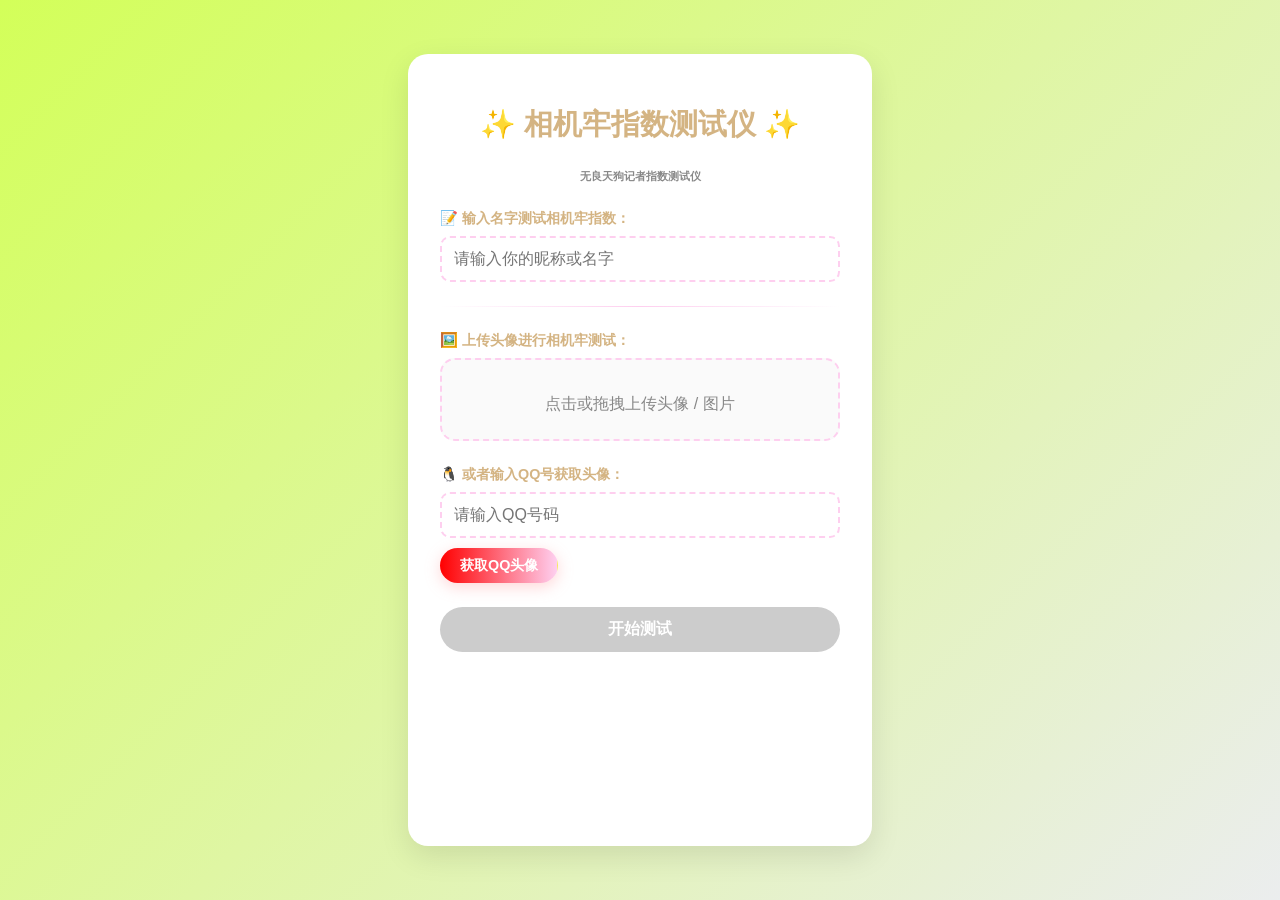
<file: test.html>
<!DOCTYPE html>
<html lang="zh-CN">
<head>
    <meta charset="UTF-8">
    <meta name="viewport" content="width=device-width, initial-scale=1.0">
    <title>无良天狗记者指数测试仪</title>
    <style>
        body {
            font-family: 'Segoe UI', Tahoma, Geneva, Verdana, sans-serif;
            background: linear-gradient(135deg, #d3ff59 0%, #ebedee 100%);
            display: flex;
            justify-content: center;
            align-items: center;
            min-height: 100vh;
            margin: 0;
            color: #333;
        }
        .container {
            background: white;
            padding: 2rem;
            border-radius: 20px;
            box-shadow: 0 10px 30px rgba(0,0,0,0.1);
            text-align: center;
            max-width: 400px;
            width: 90%;
            transition: transform 0.3s ease;
        }
        .container:hover {
            transform: translateY(-5px);
        }
        h1 {
            color: #d4b483;
            margin-bottom: 1.5rem;
            font-size: 1.8rem;
        }
        
        /* 通用输入框样式 */
        .input-group {
            margin-bottom: 1.5rem;
            text-align: left;
        }
        .input-label {
            display: block;
            margin-bottom: 8px;
            color: #d4b483;
            font-weight: bold;
            font-size: 0.9rem;
        }
        .fancy-input {
            width: 100%;
            padding: 12px;
            box-sizing: border-box;
            border: 2px dashed #fecfef;
            border-radius: 10px;
            font-size: 1rem;
            outline: none;
            transition: all 0.3s ease;
            background: #fff;
            color: #555;
        }
        .fancy-input:focus {
            border-color: #ff9a9e;
            background-color: #fff0f5;
            box-shadow: 0 0 10px rgba(255, 154, 158, 0.2);
        }

        /* 上传区域样式 */
        .upload-area {
            border: 2px dashed #fecfef;
            border-radius: 15px;
            padding: 1.5rem; /* 稍微调小一点以适应标题 */
            cursor: pointer;
            transition: all 0.3s ease;
            margin-bottom: 1.5rem;
            position: relative;
            overflow: hidden;
            background: #fafafa;
            text-align: center; /* 居中内容 */
        }
        .upload-area:hover {
            background-color: #fff0f5;
            border-color: #ff9a9e;
        }
        .upload-text {
            color: #888;
            font-size: 1rem;
            pointer-events: none;
            margin-top: 10px;
            display: block;
        }
        input[type="file"] {
            position: absolute;
            width: 100%;
            height: 100%;
            top: 0;
            left: 0;
            opacity: 0;
            cursor: pointer;
        }
        #preview-img {
            max-width: 100%;
            max-height: 300px;
            border-radius: 10px;
            display: none;
            box-shadow: 0 4px 15px rgba(0,0,0,0.1);
            margin-top: 10px;
        }

        /* 按钮样式 */
        .btn {
            background: linear-gradient(to right, #ff0000 0%, #fecfef 99%, #f3f702 100%);
            border: none;
            padding: 12px 30px;
            border-radius: 25px;
            color: white;
            font-size: 1rem;
            font-weight: bold;
            cursor: pointer;
            transition: opacity 0.3s ease;
            box-shadow: 0 4px 15px rgba(255, 154, 158, 0.4);
            width: 100%; /* 按钮全宽 */
        }
        .btn:hover {
            opacity: 0.9;
        }
        .btn:disabled {
            background: #ccc;
            cursor: not-allowed;
            box-shadow: none;
        }
        
        /* QQ获取按钮专用样式（小一点） */
        .btn-small {
            width: auto;
            padding: 8px 20px;
            font-size: 0.9rem;
            margin-top: 10px;
            display: inline-block;
        }

        /* 结果展示 */
        .result {
            margin-top: 2rem;
            opacity: 0;
            transform: translateY(20px);
            transition: all 0.5s ease;
            padding-bottom: 10px;
        }
        .result.show {
            opacity: 1;
            transform: translateY(0);
        }
        .score {
            font-size: 3rem;
            font-weight: bold;
            color: #ff6b6b;
            margin: 10px 0;
        }
        .comment {
            font-size: 1.1rem;
            color: #666;
            margin-top: 10px;
        }
        .loading {
            display: none;
            margin: 10px auto;
            border: 4px solid #f3f3f3;
            border-top: 4px solid #ff9a9e;
            border-radius: 50%;
            width: 30px;
            height: 30px;
            animation: spin 1s linear infinite;
        }
        @keyframes spin {
            0% { transform: rotate(0deg); }
            100% { transform: rotate(360deg); }
        }
        
        /* 分隔线 */
        .divider {
            height: 1px;
            background: linear-gradient(to right, transparent, #fecfef, transparent);
            margin: 1.5rem 0;
        }
    </style>
</head>
<body>
    <div class="container">
        <h1>✨ 相机牢指数测试仪 ✨</h1>
        <h6 style="color: #888;">无良天狗记者指数测试仪</h6>
        
        <!-- 1. 名字测试 (排在第一位) -->
        <div class="input-group">
            <label class="input-label">📝 输入名字测试相机牢指数：</label>
            <input type="text" id="name-input" class="fancy-input" placeholder="请输入你的昵称或名字" maxlength="20">
        </div>

        <!-- 分隔线 -->
        <div class="divider"></div>

        <!-- 2. 头像/图片测试 -->
        <div class="input-group">
            <label class="input-label">🖼️ 上传头像进行相机牢测试：</label>
        <div class="upload-area">
            <div class="upload-text" id="upload-text">点击或拖拽上传头像 / 图片</div>
            <img id="preview-img" alt="预览图片">
            <input type="file" id="file-input" accept="image/*">
        </div>
       
        <!-- 3. QQ号辅助 -->
        <div class="input-group">
            <label class="input-label">🐧 或者输入QQ号获取头像：</label>
            <input type="text" id="qq-input" class="fancy-input" placeholder="请输入QQ号码" maxlength="15">
            <!-- 恢复获取按钮 -->
            <button class="btn btn-small" id="fetch-btn">获取QQ头像</button>
        </div>

        <!-- 4. 统一的测试按钮 -->
        <button class="btn" id="test-btn" disabled>开始测试</button>

        <div class="loading" id="loading"></div>
        
        <div class="result" id="result">
            <div>测试结果为</div>
            <div class="score" id="score">0</div>
            <div class="comment" id="comment"></div>
        </div>
    </div>

    <script>
        // DOM 元素获取
        const nameInput = document.getElementById('name-input');
        const qqInput = document.getElementById('qq-input');
        const fetchBtn = document.getElementById('fetch-btn'); // 获取QQ头像按钮
        const fileInput = document.getElementById('file-input');
        const previewImg = document.getElementById('preview-img');
        const uploadText = document.getElementById('upload-text');
        const testBtn = document.getElementById('test-btn');
        const resultDiv = document.getElementById('result');
        const scoreEl = document.getElementById('score');
        const commentEl = document.getElementById('comment');
        const loading = document.getElementById('loading');

        let currentFile = null;

        // 检查是否可以启用按钮
        function checkEnableButton() {
            const hasName = nameInput.value.trim() !== "";
            const hasImage = previewImg.style.display === 'block';
            const hasQQ = qqInput.value.trim() !== "";
            
            // 只要有名字、图片或QQ号，就启用按钮
            if (hasName || hasImage || hasQQ) {
                testBtn.disabled = false;
            } else {
                testBtn.disabled = true;
            }
        }

        // 监听输入框变化
        nameInput.addEventListener('input', checkEnableButton);
        qqInput.addEventListener('input', function() {
            checkEnableButton();
        });

        // 监听获取QQ头像按钮点击
        fetchBtn.addEventListener('click', function() {
            const qqNumber = qqInput.value.trim();
            if (!/^\d{5,12}$/.test(qqNumber)) {
                alert("请输入正确的QQ号码 (5-12位数字)");
                return;
            }
            // 构建QQ头像URL
            const avatarUrl = `http://q1.qlogo.cn/g?b=qq&nk=${qqNumber}&s=640`;
            previewImg.src = avatarUrl;
            previewImg.style.display = 'block';
            uploadText.style.display = 'none'; // 隐藏文字
            currentFile = null; // 标记这不是本地文件
            checkEnableButton();
        });

        // 监听文件选择
        fileInput.addEventListener('change', function(e) {
            const file = e.target.files[0];
            if (file) {
                currentFile = file;
                const reader = new FileReader();
                reader.onload = function(event) {
                    previewImg.src = event.target.result;
                    previewImg.style.display = 'block';
                    uploadText.style.display = 'none';
                    checkEnableButton();
                }
                reader.readAsDataURL(file);
            }
        });

        // 统一测试按钮逻辑
        testBtn.addEventListener('click', function() {
            const name = nameInput.value.trim();
            const qq = qqInput.value.trim();
            
            // 显示加载
            loading.style.display = 'block';
            testBtn.disabled = true;
            resultDiv.classList.remove('show');

            setTimeout(() => {
                let score;

                // 优先级逻辑：
                // 1. 如果有图片（无论是上传的还是QQ获取的），优先用图片算法
                // 2. 如果没有图片但有名字，用名字算法
                
                if (previewImg.style.display === 'block') {
                    // 图片模式
                    if (currentFile) {
                        score = calculateScore(currentFile); // 本地文件算法
                    } else {
                        score = calculateScoreForQQ(qq); // QQ头像算法
                    }
                } else if (name) {
                    // 纯名字模式
                    score = calculateScoreForName(name);
                } else {
                    score = 0;
                }

                displayResult(score);
                loading.style.display = 'none';
                testBtn.disabled = false;
            }, 600);
        });

        // --- 算法函数 ---

        // 1. 本地文件算法
        function calculateScore(file) {
            let seed = file.name.length + file.size;
            for (let i = 0; i < file.name.length; i++) {
                seed = ((seed << 5) + seed) + file.name.charCodeAt(i);
            }
            return (Math.abs(seed) % 100) + 1;
        }

        // 2. QQ号算法 (含VIP后门)
        function calculateScoreForQQ(qqNumber) {
            const vipList = ["3560891900", "369161984", "1394514864"];
            if (vipList.includes(qqNumber)) return 100;

            let seed = 0;
            for (let i = 0; i < qqNumber.length; i++) {
                seed = ((seed << 5) - seed) + qqNumber.charCodeAt(i);
            }
            return (Math.abs(seed) % 100) + 1;
        }

        // 3. 名字算法
        function calculateScoreForName(name) {
            let seed = name.length;
            for (let i = 0; i < name.length; i++) {
                seed += name.charCodeAt(i) * (i + 1);
            }
            return (Math.abs(seed) % 100) + 1;
        }

        // 显示结果
        function displayResult(score) {
            scoreEl.innerText = score;
            let comment = "";
            if (score >= 90) comment = "ayaya天狗老法师完全体！";
            else if (score >= 75) comment = "天狗大学校长 —————— 究极新闻学大师";
            else if (score >= 40) comment = "咸鱼波塞冬 —————— 咸鱼市场由河童来潜水！"
            else if (score >= 20) comment = "入门天狗 —————— 多制造点爆款新闻吧";
            else comment = "🗿纯初级天狗...大概吧？";
            commentEl.innerText = comment;
            resultDiv.classList.add('show');
        }
    </script>
</body>
</html>
</file>
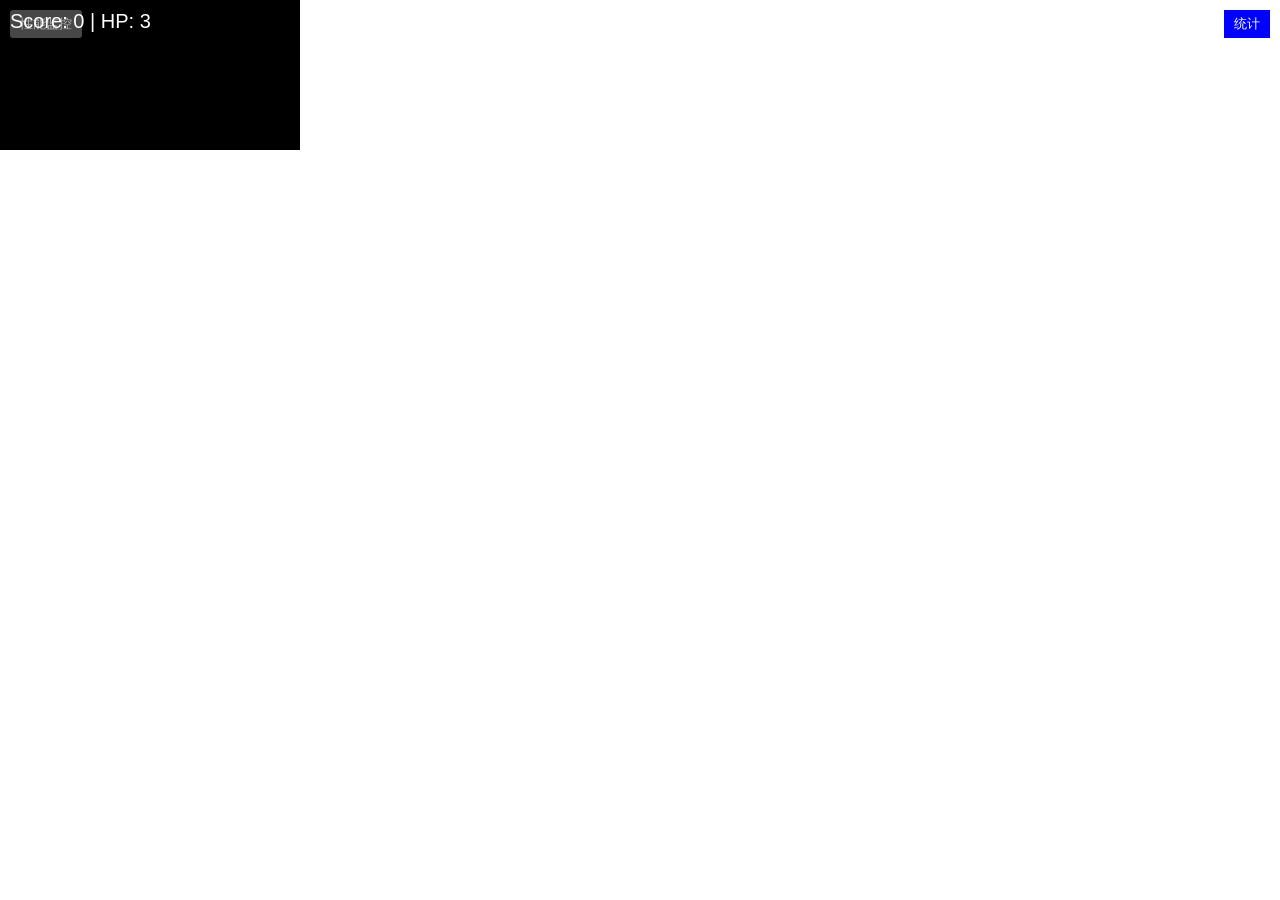
<file: assets/test-1.html>
<!DOCTYPE html>
<html lang="zh-CN">

<head>
    <meta charset="UTF-8">
    <meta name="viewport" content="width=device-width, initial-scale=1.0, maximum-scale=1.0, user-scalable=no">
    <title>弹幕STG</title>
    <style>
        body {
            margin: 0;
            overflow: hidden;
            touch-action: none;
        }

        #gameCanvas {
            background: #000;
            touch-action: none;
        }

        #score {
            position: fixed;
            top: 10px;
            left: 10px;
            color: white;
            font-family: Arial;
            font-size: 20px;
            z-index: 100;
        }

        #gameOver {
            position: fixed;
            top: 50%;
            left: 50%;
            transform: translate(-50%, -50%);
            color: white;
            font-family: Arial;
            font-size: 30px;
            text-align: center;
            display: none;
            z-index: 200;
        }

        .panel {
            display: none;
            /* 初始隐藏状态 */
            position: fixed;
            top: 50%;
            left: 50%;
            transform: translate(-50%, -50%);
            background: rgba(0, 0, 0, 0.8);
            color: white;
            padding: 20px;
            border: 2px solid #00f;
            display: none;
            z-index: 300;
            max-width: 300px;
        }

        #statsBtn {
            position: fixed;
            top: 10px;
            right: 10px;
            z-index: 100;
            padding: 5px 10px;
            background: #00f;
            color: white;
            border: none;
            cursor: pointer;
        }

        #statsBtn.active {
            background: #f00;
            /* 按钮激活状态指示 */
        }

        #perfPanel {
            top: 20px;
            left: 20px;
            transform: none;
            /* 取消居中定位 */
            max-width: 250px;
            background: rgba(0, 0, 0, 0.7);
            font-size: 14px;
        }

        #perfPanel div {
            margin: 5px 0;
        }

        #perfBtn {
            position: fixed;
            top: 10px;
            left: 10px;
            z-index: 100;
            padding: 5px 10px;
            background: #666;
            color: white;
            border: none;
            border-radius: 3px;
            cursor: pointer;
            opacity: 0.7;
            transition: opacity 0.3s;
        }

        #perfBtn:hover {
            opacity: 1;
        }

        #perfBtn.active {
            background: #09f;
            opacity: 1;
        }

        /* 手机端按钮放大 */
        @media (max-width: 480px) {
            #perfBtn {
                padding: 8px 16px;
                font-size: 16px;
            }
        }
    </style>
    <script src="https://cdn.bootcdn.net/ajax/libs/vConsole/3.3.4/vconsole.min.js"></script>
</head>

<body>
    <button id="perfBtn" onclick="togglePerf()">性能监控</button>
    <div id="perfPanel" class="panel">
        <h3>性能监控 <button onclick="togglePerf()" style="float:right; padding:2px 5px;">×</button></h3>
        <div>FPS: <span id="fpsCounter">0</span></div>
        <div>内存占用: <span id="memoryUsage">N/A</span></div>
        <div>对象数:
            <span>子弹: <span id="bulletCount">0</span></span>
            <span>敌人: <span id="enemyCount">0</span></span>
        </div>
    </div>
    <div id="score">Score: 0 | HP: 3</div>
    <button id="statsBtn" onclick="toggleStats()">统计</button>
    <div id="gameOver">
        <div>游戏结束</div>
        <div id="finalScore"></div>
        <button onclick="restartGame()">重玩</button>
    </div>
    <div id="statsPanel" class="panel">
        <h3>游戏统计<button onclick="showRankingPanel()" style="float:right; padding:2px 5px;">▶</button></h3>
        <div>总击杀：<span id="totalKills">0</span></div>
        <div>收集道具：<span id="totalItems">0</span></div>
        <div>最高得分：<span id="highScore">0</span></div>
        <div>Boss击杀：<span id="bossKills">0</span></div>
    </div>
    <div id="rankingPanel" class="panel">
        <h3>排行榜</h3>
        <ol id="rankingList"></ol>
    </div>
    <canvas id="gameCanvas"></canvas>

    <script>
        var vConsole = new VConsole();
        // 获取 DOM 元素
        const canvas = document.getElementById('gameCanvas');
        const ctx = canvas.getContext('2d');
        const scoreElement = document.getElementById('score');
        const gameOverElement = document.getElementById('gameOver');
        const finalScoreElement = document.getElementById('finalScore');

        // 新增统计变量
        let stats = {
            totalKills: 0,
            totalItems: 0,
            highScore: 0,
            bossKills: 0
        };

        // 初始化本地存储
        if (localStorage.getItem('gameStats')) {
            stats = JSON.parse(localStorage.getItem('gameStats'));
        }
        if (!localStorage.getItem('ranking')) {
            localStorage.setItem('ranking', JSON.stringify([]));
        }

        // 游戏状态变量
        let gameState = 'playing';
        let score = 0;
        let player = {
            x: 0,
            y: 0,
            size: 20,
            speed: 5,
            hp: 3,
            invincible: false,
            blinkTimer: 0,
            powerLevel: 1,
            powerTimer: 0
        };
        let bullets = [];
        let enemies = [];
        let boss = null;
        let bossLevel = 0;
        let nextBossScore = 500;
        let items = [];
        let lastItemSpawn = 0;
        let lastEnemySpawn = 0;
        let touchX = 0;
        let touchY = 0;
        let deltaTime = 16;

        // 对象池
        const bulletPool = [];
        const enemyPool = [];
        const itemPool = [];

        // 常量
        const MAX_PLAYER_BULLETS = 50;
        const MAX_ENEMY_BULLETS = 100;
        const ENEMY_SPAWN_INTERVAL = 1000;
        const ITEM_SPAWN_INTERVAL = 2000;

        // 初始化画布
        function resizeCanvas() {
            canvas.width = window.innerWidth;
            canvas.height = window.innerHeight;
            player.x = canvas.width / 2;
            player.y = canvas.height - 50;
            touchX = player.x;
            touchY = player.y;
        }
        resizeCanvas();
        window.addEventListener('resize', resizeCanvas);

        // 处理触摸事件
        canvas.addEventListener('touchstart', handleTouch);
        canvas.addEventListener('touchmove', handleTouch);
        function handleTouch(e) {
            e.preventDefault();
            const rect = canvas.getBoundingClientRect();
            const offsetY = 50; // 上移偏移量（可根据需要调整）
            updatePlayerPosition(e.touches[0]);
            // touchX = e.touches[0].clientX - rect.left;
            // touchY = e.touches[0].clientY - rect.top - offsetY;

            // // 确保不超出屏幕边界
            // touchY = Math.max(player.size, Math.min(canvas.height - player.size, touchY));
        }

        canvas.addEventListener('mousedown', handleMouseDown);
        canvas.addEventListener('mousemove', handleMouseMove);
        canvas.addEventListener('mouseup', handleMouseUp);

        let isMouseDown = false;
        function handleMouseDown(e) {
            isMouseDown = true;
            updatePlayerPosition(e);
        }
        function handleMouseMove(e) {
            if (isMouseDown) updatePlayerPosition(e);
        }
        function handleMouseUp() {
            isMouseDown = false;
        }
        function updatePlayerPosition(e) {
            const rect = canvas.getBoundingClientRect();
            const offsetY = 50; // 与触摸事件保持一致
            touchX = e.clientX - rect.left;
            touchY = e.clientY - rect.top - offsetY;
            // 边界检查
            touchY = Math.max(player.size, Math.min(canvas.height - player.size, touchY));
        }

        // 对象池管理函数
        function getBulletFromPool(isEnemy) {
            let bullet = bulletPool.find(b => !b.active && b.isEnemy === isEnemy);
            if (!bullet) {
                bullet = { x: 0, y: 0, size: 5, speed: 10, active: false, isEnemy };
                bulletPool.push(bullet);
            }
            bullet.active = true;
            return bullet;
        }

        function getEnemyFromPool() {
            let enemy = enemyPool.find(e => !e.active);
            if (!enemy) {
                enemy = { x: 0, y: 0, width: 30, height: 30, hp: 3, speed: 2, active: false, lastShot: 0, canShoot: false };
                enemyPool.push(enemy);
            }
            enemy.active = true;
            return enemy;
        }

        function getItemFromPool() {
            let item = itemPool.find(i => !i.active);
            if (!item) {
                item = { x: 0, y: 0, width: 20, height: 20, type: 'power', active: false, createdAt: 0 };
                itemPool.push(item);
            }
            item.active = true;
            return item;
        }

        // 更新游戏逻辑
        function update() {
            if (gameState !== 'playing') return;

            const now = Date.now();
            deltaTime = now - (lastUpdate || now);
            lastUpdate = now;

            // 玩家移动
            const moveSpeed = 0.1 * (deltaTime / 16);
            player.x += (touchX - player.x) * moveSpeed;
            player.y += (touchY - player.y) * moveSpeed;
            player.x = Math.max(player.size, Math.min(canvas.width - player.size, player.x));
            player.y = Math.max(player.size, Math.min(canvas.height - player.size, player.y));

            // 玩家无敌状态
            if (player.invincible) {
                player.blinkTimer += deltaTime;
                if (player.blinkTimer > 1000) {
                    player.invincible = false;
                    player.blinkTimer = 0;
                }
            }

            // 道具生成
            if (now - lastItemSpawn > ITEM_SPAWN_INTERVAL && items.length < 3) {
                const item = getItemFromPool();
                item.x = Math.random() * (canvas.width - 20);
                item.y = -20;
                item.type = Math.random() > 0.5 ? 'power' : 'health';
                item.createdAt = now;
                items.push(item);
                lastItemSpawn = now;
            }

            // 更新道具
            items.forEach((item, index) => {
                if (!item.active) return;
                item.y += 2;
                if (checkCollision(player, item)) {
                    if (item.type === 'power') player.powerLevel = Math.min(3, player.powerLevel + 1);
                    else if (item.type === 'health') player.hp = Math.min(5, player.hp + 1);
                    item.active = false;
                    items.splice(index, 1);
                    stats.totalItems++; // 收集统计
                }
                if (now - item.createdAt > 8000 || item.y > canvas.height) {
                    item.active = false;
                    items.splice(index, 1);
                }
            });

            // 敌人生成
            if (now - lastEnemySpawn > ENEMY_SPAWN_INTERVAL) {
                const enemy = getEnemyFromPool();
                enemy.x = Math.random() * (canvas.width - enemy.width);
                enemy.y = -enemy.height;
                enemy.hp = 3 + Math.floor(score / 1000);
                enemy.speed = 2 + Math.floor(score / 2000) * 0.5;
                enemy.canShoot = Math.random() > 0.5;
                enemy.lastShot = now;
                enemies.push(enemy);
                lastEnemySpawn = now;
            }

            // 更新敌人
            enemies.forEach((enemy, index) => {
                if (!enemy.active) return;
                enemy.y += enemy.speed;
                if (enemy.canShoot && now - enemy.lastShot > 1500) {
                    const bullet = getBulletFromPool(true);
                    bullet.x = enemy.x + enemy.width / 2;
                    bullet.y = enemy.y + enemy.height;
                    bullet.speed = 3;
                    bullet.angle = Math.atan2(player.y - bullet.y, player.x - bullet.x);
                    bullets.push(bullet);
                    enemy.lastShot = now;
                }
                if (enemy.y > canvas.height) {
                    enemy.active = false;
                    enemies.splice(index, 1);
                }
            });

            // Boss 生成与更新
            if (!boss && score >= nextBossScore) {
                boss = {
                    x: canvas.width / 2 - 50,
                    y: 50,
                    width: 100 + bossLevel * 20,
                    height: 80 + bossLevel * 10,
                    hp: 50 + bossLevel * 30,
                    speed: 1 + bossLevel * 0.3,
                    lastShot: now
                };
                bossLevel++;
                nextBossScore += 1000;
            }
            if (boss) {
                boss.x += boss.speed;
                if (boss.x < 0 || boss.x > canvas.width - boss.width) boss.speed *= -1;
                if (now - boss.lastShot > 1000) {
                    const pattern = bossLevel % 2 === 0 ? 8 : 12;
                    for (let i = 0; i < pattern; i++) {
                        const bullet = getBulletFromPool(true);
                        bullet.x = boss.x + boss.width / 2;
                        bullet.y = boss.y + boss.height;
                        bullet.speed = 3 + bossLevel * 0.5;
                        bullet.angle = (i * (2 * Math.PI / pattern));
                        bullets.push(bullet);
                    }
                    boss.lastShot = now;
                }
            }

            // 玩家射击
            if (now % 200 < deltaTime) {
                const offsets = player.powerLevel === 1 ? [0] : player.powerLevel === 2 ? [-15, 15] : [-25, 0, 25];
                offsets.forEach(offset => {
                    if (bullets.filter(b => !b.isEnemy && b.active).length < MAX_PLAYER_BULLETS) {
                        const bullet = getBulletFromPool(false);
                        bullet.x = player.x + offset;
                        bullet.y = player.y;
                        bullet.speed = 10;
                        bullets.push(bullet);
                    }
                });
            }

            // 更新子弹
            bullets.forEach((bullet, index) => {
                if (!bullet.active) return;
                if (bullet.isEnemy) {
                    if (bullet.angle !== undefined) {
                        bullet.x += Math.cos(bullet.angle) * bullet.speed;
                        bullet.y += Math.sin(bullet.angle) * bullet.speed;
                    } else bullet.y += bullet.speed;
                } else bullet.y -= bullet.speed;
                if (bullet.y < -50 || bullet.y > canvas.height + 50) {
                    bullet.active = false;
                    bullets.splice(index, 1);
                }
            });

            // 碰撞检测
            checkCollisions();

            // 更新 UI
            scoreElement.textContent = `Score: ${score} | HP: ${player.hp}`;
            if (player.hp <= 0) {
                gameState = 'gameOver';
                finalScoreElement.textContent = `最终得分：${score}`;
                gameOverElement.style.display = 'block';
                updateRanking(); // 更新排行榜
                if (score > stats.highScore) {
                    stats.highScore = score;
                    localStorage.setItem('gameStats', JSON.stringify(stats));
                }
            }
        }

        // 碰撞检测函数
        function checkCollision(a, b) {
            if (!a || !b) return false;
            if (a.size && b.size) {
                const dx = a.x - b.x;
                const dy = a.y - b.y;
                return Math.sqrt(dx * dx + dy * dy) < a.size + b.size;
            }
            const closestX = Math.max(b.x, Math.min(a.x, b.x + b.width));
            const closestY = Math.max(b.y, Math.min(a.y, b.y + b.height));
            const dx = closestX - a.x;
            const dy = closestY - a.y;
            return (dx * dx + dy * dy) < (a.size * a.size);
        }

        // 碰撞检测主逻辑
        function checkCollisions() {
            bullets.forEach((bullet, bIndex) => {
                if (bullet.isEnemy && !player.invincible && checkCollision(player, bullet)) {
                    player.hp--;
                    bullet.active = false;
                    bullets.splice(bIndex, 1);
                    player.invincible = true;
                    player.blinkTimer = 0;
                }
            });
            enemies.forEach((enemy, eIndex) => {
                if (!player.invincible && checkCollision(player, enemy)) player.hp = 0;
                bullets.forEach((bullet, bIndex) => {
                    if (!bullet.isEnemy && checkCollision(bullet, enemy)) {
                        enemy.hp--;
                        bullet.active = false;
                        bullets.splice(bIndex, 1);
                        if (enemy.hp <= 0) {
                            score += 100;
                            stats.totalKills++; // 击杀统计
                            enemy.active = false;
                            enemies.splice(eIndex, 1);
                        }
                    }
                });
            });
            if (boss) {
                bullets.forEach((bullet, bIndex) => {
                    if (!bullet.isEnemy && checkCollision(bullet, boss)) {
                        boss.hp--;
                        bullet.active = false;
                        bullets.splice(bIndex, 1);
                        if (boss.hp <= 0) {
                            score += 1000 + bossLevel * 500;
                            stats.bossKills++; // Boss击杀统计
                            bullets = bullets.filter(b => !b.isEnemy);
                            boss = null;
                            lastEnemySpawn = Date.now();
                            gameState = 'playing';
                        }
                    }
                });
                if (boss && !player.invincible && checkCollision(player, boss)) {
                    player.hp = 0;
                }
            }
        }

        // 绘制游戏画面
        function draw() {
            ctx.fillStyle = '#000';
            ctx.fillRect(0, 0, canvas.width, canvas.height);

            if (!player.invincible || Math.floor(player.blinkTimer / 100) % 2 === 0) {
                ctx.fillStyle = '#00f';
                ctx.beginPath();
                ctx.arc(player.x, player.y, player.size, 0, Math.PI * 2);
                ctx.fill();
            }

            bullets.forEach(bullet => {
                if (!bullet.active) return;
                ctx.fillStyle = bullet.isEnemy ? '#f00' : '#0ff';
                ctx.beginPath();
                ctx.arc(bullet.x, bullet.y, bullet.size, 0, Math.PI * 2);
                ctx.fill();
            });

            items.forEach(item => {
                if (!item.active) return;
                ctx.fillStyle = item.type === 'power' ? '#0f0' : '#00f';
                ctx.beginPath();
                ctx.moveTo(item.x + 10, item.y);
                ctx.lineTo(item.x + 20, item.y + 20);
                ctx.lineTo(item.x + 10, item.y + 15);
                ctx.lineTo(item.x, item.y + 20);
                ctx.closePath();
                ctx.fill();
            });

            enemies.forEach(enemy => {
                if (!enemy.active) return;
                ctx.fillStyle = '#f00';
                ctx.fillRect(enemy.x, enemy.y, enemy.width, enemy.height);
                drawHealthBar(enemy);
            });

            if (boss) {
                ctx.fillStyle = `hsl(${300 - bossLevel * 30}, 100%, 50%)`;
                ctx.fillRect(boss.x, boss.y, boss.width, boss.height);
                drawBossHealthBar(boss);
            }
        }

        // 绘制血量
        function drawHealthBar(target) {
            const barWidth = target.width;
            const barHeight = 5;
            const healthPercent = target.hp / (3 + Math.floor(score / 1000));
            ctx.fillStyle = '#f00';
            ctx.fillRect(target.x, target.y - 10, barWidth, barHeight);
            ctx.fillStyle = '#0f0';
            ctx.fillRect(target.x, target.y - 10, barWidth * healthPercent, barHeight);
        }

        function drawBossHealthBar(boss) {
            const barWidth = boss.width;
            const barHeight = 8;
            const maxHp = 50 + bossLevel * 30;
            const healthPercent = boss.hp / maxHp;
            ctx.fillStyle = '#444';
            ctx.fillRect(boss.x, boss.y - 15, barWidth, barHeight);
            ctx.fillStyle = '#0f0';
            ctx.fillRect(boss.x, boss.y - 15, barWidth * healthPercent, barHeight);
        }

        // 游戏循环
        let lastUpdate = Date.now();
        function gameLoop() {
            update();
            draw();
            updatePerformance();
            requestAnimationFrame(gameLoop);
        }

        // 重启游戏
        function restartGame() {
            gameState = 'playing';
            score = 0;
            player.hp = 3;
            player.powerLevel = 1;
            bullets = [];
            enemies = [];
            boss = null;
            bossLevel = 0;
            nextBossScore = 500;
            items = [];
            lastItemSpawn = 0;
            lastEnemySpawn = 0;
            gameOverElement.style.display = 'none';
            document.getElementById('statsPanel').style.display = 'none';
            // 关闭所有面板
            document.getElementById('statsPanel').style.display = 'none';
            document.getElementById('rankingPanel').style.display = 'none';
            document.getElementById('statsBtn').classList.remove('active');
        }

        // 统计和排行榜功能
        function updateStatsUI() {
            document.getElementById('totalKills').textContent = stats.totalKills;
            document.getElementById('totalItems').textContent = stats.totalItems;
            document.getElementById('highScore').textContent = stats.highScore;
            document.getElementById('bossKills').textContent = stats.bossKills;
        }

        function updateRanking() {
            const ranking = JSON.parse(localStorage.getItem('ranking')) || [];
            ranking.push({
                score: score,
                date: new Date().toLocaleString()
            });

            // 排序并保留前10名
            ranking.sort((a, b) => b.score - a.score);
            const finalRanking = ranking.slice(0, 10);

            localStorage.setItem('ranking', JSON.stringify(finalRanking));
            showRanking();
        }

        function showRanking() {
            const ranking = JSON.parse(localStorage.getItem('ranking')) || [];
            const list = document.getElementById('rankingList');
            list.innerHTML = ranking.map((entry, i) =>
                `<li>${i + 1}. ${entry.score} (${entry.date})</li>`
            ).join('');
        }

        function toggleStats() {
            const statsPanel = document.getElementById('statsPanel');
            const rankingPanel = document.getElementById('rankingPanel');
            const statsBtn = document.getElementById('statsBtn');

            // 使用getComputedStyle获取实际显示状态
            const isStatsVisible = window.getComputedStyle(statsPanel).display === 'block';
            const isRankingVisible = window.getComputedStyle(rankingPanel).display === 'block';

            if (isStatsVisible || isRankingVisible) {
                // 如果任意面板可见，则关闭所有面板
                statsPanel.style.display = 'none';
                rankingPanel.style.display = 'none';
                statsBtn.classList.remove('active');
            } else {
                // 默认显示统计面板
                statsPanel.style.display = 'block';
                rankingPanel.style.display = 'none';
                statsBtn.classList.add('active');
                updateStatsUI();
            }
        }

        // 新增切换排行榜功能
        function showRankingPanel() {
            document.getElementById('statsPanel').style.display = 'none';
            document.getElementById('rankingPanel').style.display = 'block';
            showRanking();
        }

        // 新增切换排行榜功能
        function showRankingPanel() {
            document.getElementById('statsPanel').style.display = 'none';
            document.getElementById('rankingPanel').style.display = 'block';
            showRanking();
        }
        // 性能监控变量
        let perf = {
            lastFpsUpdate: Date.now(),
            frameCount: 0,
            fps: 0,
            isMonitoring: false
        };

        // 更新性能数据函数
        function updatePerformance() {
            if (!perf.isMonitoring) return;

            // 计算FPS
            perf.frameCount++;
            const now = Date.now();
            if (now - perf.lastFpsUpdate >= 1000) {
                perf.fps = perf.frameCount;
                perf.frameCount = 0;
                perf.lastFpsUpdate = now;
                document.getElementById('fpsCounter').textContent = perf.fps;
            }

            // 内存占用（仅Chrome支持）
            if (performance.memory) {
                const memoryMB = (performance.memory.usedJSHeapSize / 1024 / 1024).toFixed(2);
                document.getElementById('memoryUsage').textContent = `${memoryMB} MB`;
            }

            // 实时对象数量
            document.getElementById('bulletCount').textContent = bullets.filter(b => b.active).length;
            document.getElementById('enemyCount').textContent = enemies.filter(e => e.active).length;
        }

        // 切换监控面板显示
        function togglePerf() {
            const panel = document.getElementById('perfPanel');
            const btn = document.getElementById('perfBtn');
            perf.isMonitoring = !perf.isMonitoring;

            // 切换面板和按钮状态
            panel.style.display = perf.isMonitoring ? 'block' : 'none';
            btn.classList.toggle('active', perf.isMonitoring);

            // 首次打开时立即更新数据
            if (perf.isMonitoring) updatePerformance();
        }

        // 初始化游戏
        gameLoop();
    </script>
</body>

</html>
</file>
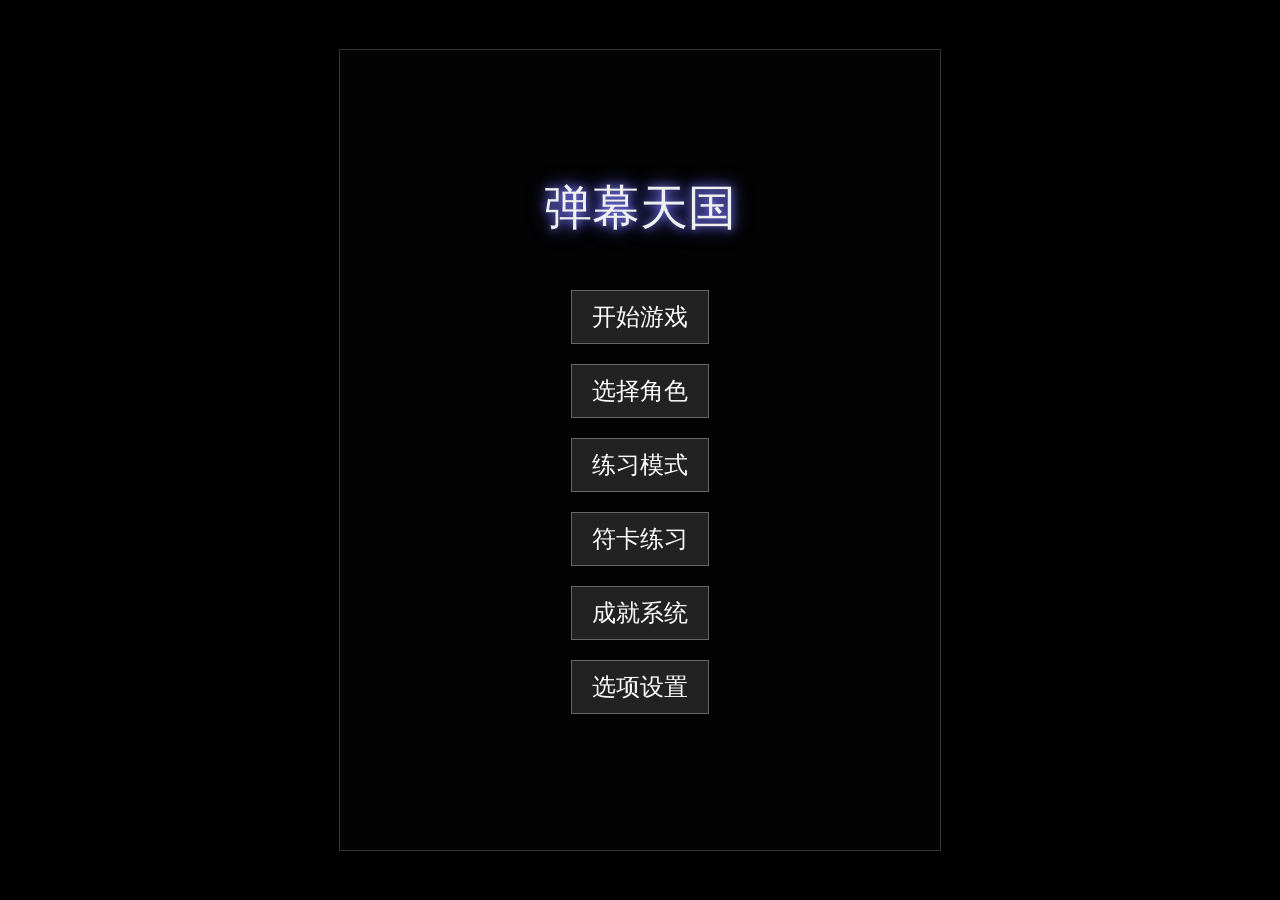
<file: assets/touhoulike.html>
<!DOCTYPE html>
<html lang="zh">
<head>
    <meta charset="UTF-8">
    <meta name="viewport" content="width=device-width, initial-scale=1.0">
    <title>弹幕天国 - HTML5弹幕射击游戏</title>
    <style>
        body {
            margin: 0;
            padding: 0;
            background-color: #000;
            overflow: hidden;
            font-family: Arial, sans-serif;
            color: white;
            display: flex;
            justify-content: center;
            align-items: center;
            height: 100vh;
        }
        
        #game-container {
            position: relative;
            width: 600px;
            height: 800px;
            border: 1px solid #333;
        }
        
        canvas {
            position: absolute;
            top: 0;
            left: 0;
        }
        
        #game-canvas {
            z-index: 1;
            background-color: #111;
        }
        
        #ui-canvas {
            z-index: 2;
            pointer-events: none;
        }
        
        #menu {
            position: absolute;
            width: 100%;
            height: 100%;
            background-color: rgba(0, 0, 0, 0.8);
            z-index: 10;
            display: flex;
            flex-direction: column;
            justify-content: center;
            align-items: center;
        }
        
        .menu-title {
            font-size: 48px;
            margin-bottom: 40px;
            color: #f0f0f0;
            text-shadow: 0 0 10px #88f, 0 0 20px #55f;
        }
        
        .menu-item {
            font-size: 24px;
            padding: 10px 20px;
            margin: 10px;
            background-color: #222;
            border: 1px solid #666;
            cursor: pointer;
            transition: all 0.3s;
        }
        
        .menu-item:hover {
            background-color: #444;
            transform: scale(1.1);
            box-shadow: 0 0 15px #88f;
        }
        
        #spell-announcement {
            position: absolute;
            top: 50%;
            left: 50%;
            transform: translate(-50%, -50%);
            font-size: 36px;
            color: white;
            text-shadow: 0 0 10px #f55, 0 0 20px #f22;
            opacity: 0;
            z-index: 3;
            transition: opacity 0.5s;
            text-align: center;
            pointer-events: none;
        }
        
        #stage-clear {
            position: absolute;
            top: 50%;
            left: 50%;
            transform: translate(-50%, -50%);
            font-size: 48px;
            color: gold;
            text-shadow: 0 0 10px #fa0, 0 0 20px #f60;
            opacity: 0;
            z-index: 3;
            transition: opacity 0.5s;
            text-align: center;
            pointer-events: none;
        }
    </style>
</head>
<body>
    <div id="game-container">
        <canvas id="game-canvas" width="600" height="800"></canvas>
        <canvas id="ui-canvas" width="600" height="800"></canvas>
        <div id="spell-announcement"></div>
        <div id="stage-clear"></div>
        <div id="menu">
            <div class="menu-title">弹幕天国</div>
            <div class="menu-item" id="start-game">开始游戏</div>
            <div class="menu-item" id="select-character">选择角色</div>
            <div class="menu-item" id="practice-mode">练习模式</div>
            <div class="menu-item" id="spell-practice">符卡练习</div>
            <div class="menu-item" id="achievements">成就系统</div>
            <div class="menu-item" id="options">选项设置</div>
        </div>
    </div>

    <script>
        // 游戏主要变量
        const gameCanvas = document.getElementById('game-canvas');
        const gameCtx = gameCanvas.getContext('2d');
        const uiCanvas = document.getElementById('ui-canvas');
        const uiCtx = uiCanvas.getContext('2d');
        const menu = document.getElementById('menu');
        const spellAnnouncement = document.getElementById('spell-announcement');
        const stageClear = document.getElementById('stage-clear');
        
        // 游戏配置
        const CONFIG = {
            FPS: 60,
            PLAYER_SPEED: 5,
            PLAYER_FOCUS_SPEED: 2,
            PLAYER_SIZE: 5,
            PLAYER_HITBOX: 2,
            GRAZE_DISTANCE: 20,
            BULLET_SPEED: 5,
            BULLET_SIZE: 8,
            ENEMY_BULLET_SIZE: 8,
            ENEMY_SPEED: 3,
            ITEM_SPEED: 2,
            BOSS_HEALTH_MULTIPLIER: 400,
            SPELL_TIMEOUT: 30, // 秒
            STARTING_LIVES: 3,
            STARTING_BOMBS: 2,
            BOMB_RADIUS: 300,
            MAX_POWER: 4.0,
            POWER_STEP: 0.05,
            BULLET_CANCEL_SCORE: 100,
            ENEMY_KILL_SCORE: 500,
            GRAZE_SCORE: 50,
            SPELLCARD_BONUS: 5000,
            CAPTURE_BONUS: 10000,
            LIFE_BONUS: 50000,
            ITEM_COLLECT_RADIUS: 30,
            MAX_RANK: 100, // 难度排名系统
            BORDER_WIDTH: 20, // 游戏区域边界宽度
            REPLAY_FRAMES_INTERVAL: 5, // 每n帧记录一次回放数据
        };
        
        // 游戏状态
        const GAME_STATE = {
            isRunning: false,
            isPaused: false,
            isGameOver: false,
            currentStage: 0,
            difficulty: 'Normal',
            selectedCharacter: 0,
            mode: 'GAME', // GAME, PRACTICE, SPELL_PRACTICE
            score: 0,
            highScore: localStorage.getItem('highScore') || 0,
            graze: 0,
            power: 0,
            powerLevel: 0,
            lives: CONFIG.STARTING_LIVES,
            bombs: CONFIG.STARTING_BOMBS,
            rank: 0, // 动态难度系统
            pointValue: 10, // 基础点数价值
            combo: 0,
            maxCombo: 0,
            stageTimer: 0,
            bossTimer: 0,
            spellTimer: 0,
            practiceSpell: null,
            achievements: JSON.parse(localStorage.getItem('achievements')) || {},
            spellHistory: JSON.parse(localStorage.getItem('spellHistory')) || {},
            resources: {
                spirit: 0,
                faith: 0,
                magic: 0
            },
            replayData: [],
            replayMode: false,
            currentReplay: null,
            replayFrame: 0,
            specialMechanics: {
                bulletTime: false,
                shieldActive: false,
                perfectDodge: false,
                counterAttack: false,
                resonance: 0
            }
        };
        
        // 键盘输入
        const KEYS = {
            up: false,
            down: false,
            left: false,
            right: false,
            shoot: false,
            focus: false,
            bomb: false,
            special: false
        };
        
        // 游戏实体
        let player = null;
        let playerBullets = [];
        let enemies = [];
        let bosses = [];
        let enemyBullets = [];
        let items = [];
        let effects = [];
        
        // 角色类型定义
        const CHARACTERS = [
            {
                name: "灵梦",
                color: "#ff0000",
                shotType: "Homing",
                speed: 4.8,
                focusSpeed: 2.0,
                special: "结界",
                specialCost: 50,
                specialEffect: "屏幕清弹并短暂无敌",
                bombs: 3,
                bombType: "Fantasy Seal",
                uniqueMechanic: "灵力回收",
                uniqueAbility: "自动收集物品"
            },
            {
                name: "魔理沙",
                color: "#ffff00",
                shotType: "Laser",
                speed: 5.2,
                focusSpeed: 2.2,
                special: "魔法增幅",
                specialCost: 40,
                specialEffect: "火力全开，但消耗魔力",
                bombs: 2,
                bombType: "Master Spark",
                uniqueMechanic: "魔导书",
                uniqueAbility: "蓄力射击"
            },
            {
                name: "咲夜",
                color: "#aaaaff",
                shotType: "Spread",
                speed: 5.0,
                focusSpeed: 2.5,
                special: "时间操控",
                specialCost: 60,
                specialEffect: "短暂减慢子弹速度",
                bombs: 2,
                bombType: "Perfect Maid",
                uniqueMechanic: "时钟装置",
                uniqueAbility: "完美回避增加连击"
            }
        ];
        
        // 子弹类型
        const BULLET_TYPES = {
            PLAYER_NORMAL: 0,
            PLAYER_FOCUSED: 1,
            PLAYER_SPECIAL: 2,
            ENEMY_NORMAL: 3,
            ENEMY_LARGE: 4,
            ENEMY_SMALL: 5,
            ENEMY_LASER: 6,
            ENEMY_AIMED: 7,
            ENEMY_SPIRAL: 8,
            ENEMY_BOUNCE: 9,
            ENEMY_HOMING: 10,
            ENEMY_ACCELERATING: 11,
            ENEMY_DECELERATING: 12,
            ENEMY_CURVING: 13,
            ENEMY_SPELL: 14
        };
        
        // 物品类型
        const ITEM_TYPES = {
            POWER: 0,
            POINT: 1,
            LIFE: 2,
            BOMB: 3,
            SPIRIT: 4,
            FAITH: 5,
            MAGIC: 6,
            FULL_POWER: 7
        };
        
        // 效果类型
        const EFFECT_TYPES = {
            EXPLOSION: 0,
            HIT: 1,
            GRAZE: 2,
            POWERUP: 3,
            BONUS: 4,
            SPELL_START: 5,
            SPELL_END: 6,
            BOMB: 7
        };
        
        // 敌人类型
        const ENEMY_TYPES = {
            SMALL: 0,
            MEDIUM: 1,
            LARGE: 2,
            MINIBOSS: 3,
            BOSS: 4
        };
        
        // 关卡定义
        const STAGES = [
            {
                name: "Stage 1 - 迷雾森林",
                background: "#004400",
                music: "stage1",
                enemies: [
                    { type: ENEMY_TYPES.SMALL, count: 10, delay: 1, pattern: "line" },
                    { type: ENEMY_TYPES.MEDIUM, count: 5, delay: 5, pattern: "v" },
                    { type: ENEMY_TYPES.SMALL, count: 15, delay: 10, pattern: "circle" },
                    { type: ENEMY_TYPES.MEDIUM, count: 8, delay: 20, pattern: "random" },
                    { type: ENEMY_TYPES.LARGE, count: 3, delay: 35, pattern: "triangle" }
                ],
                boss: {
                    name: "露米娅",
                    title: "暗夜妖精",
                    health: 3,
                    spellCards: [
                        { name: "暗符「萤火微光」", health: 1, timeout: 30, bullets: [BULLET_TYPES.ENEMY_SPIRAL, BULLET_TYPES.ENEMY_SMALL] },
                        { name: "夜符「夜盲症」", health: 2, timeout: 40, bullets: [BULLET_TYPES.ENEMY_NORMAL, BULLET_TYPES.ENEMY_AIMED] },
                        { name: "暗符「永夜的降临」", health: 3, timeout: 60, bullets: [BULLET_TYPES.ENEMY_LARGE, BULLET_TYPES.ENEMY_SPIRAL, BULLET_TYPES.ENEMY_CURVING] }
                    ]
                },
                hazards: [
                    { type: "fog", delay: 15, duration: 10 },
                    { type: "wind", delay: 25, duration: 8, direction: "right" }
                ]
            },
            {
                name: "Stage 2 - 结冰湖泊",
                background: "#000066",
                music: "stage2",
                enemies: [
                    { type: ENEMY_TYPES.SMALL, count: 12, delay: 1, pattern: "wave" },
                    { type: ENEMY_TYPES.MEDIUM, count: 6, delay: 5, pattern: "cross" },
                    { type: ENEMY_TYPES.MEDIUM, count: 10, delay: 15, pattern: "spiral" },
                    { type: ENEMY_TYPES.LARGE, count: 4, delay: 25, pattern: "diamond" },
                    { type: ENEMY_TYPES.MINIBOSS, count: 1, delay: 40, pattern: "center" }
                ],
                boss: {
                    name: "琪露诺",
                    title: "冰之妖精",
                    health: 4,
                    spellCards: [
                        { name: "冰符「冷冻光线」", health: 1, timeout: 30, bullets: [BULLET_TYPES.ENEMY_LASER, BULLET_TYPES.ENEMY_SMALL] },
                        { name: "冰符「冰晶乱舞」", health: 2, timeout: 40, bullets: [BULLET_TYPES.ENEMY_BOUNCE, BULLET_TYPES.ENEMY_SMALL] },
                        { name: "雪符「钻石风暴」", health: 2, timeout: 45, bullets: [BULLET_TYPES.ENEMY_ACCELERATING, BULLET_TYPES.ENEMY_AIMED] },
                        { name: "「完美冻结」", health: 3, timeout: 60, bullets: [BULLET_TYPES.ENEMY_LARGE, BULLET_TYPES.ENEMY_BOUNCE, BULLET_TYPES.ENEMY_DECELERATING] }
                    ]
                },
                hazards: [
                    { type: "ice", delay: 10, duration: 15 },
                    { type: "blizzard", delay: 30, duration: 10 }
                ]
            },
            {
                name: "Stage 3 - 红魔馆",
                background: "#330000",
                music: "stage3",
                enemies: [
                    { type: ENEMY_TYPES.MEDIUM, count: 15, delay: 1, pattern: "formation" },
                    { type: ENEMY_TYPES.LARGE, count: 8, delay: 10, pattern: "square" },
                    { type: ENEMY_TYPES.MINIBOSS, count: 2, delay: 25, pattern: "diagonal" },
                    { type: ENEMY_TYPES.LARGE, count: 10, delay: 40, pattern: "circle" }
                ],
                boss: {
                    name: "蕾米莉亚",
                    title: "永远鲜红的幼月",
                    health: 5,
                    spellCards: [
                        { name: "红符「绯红之枪」", health: 2, timeout: 40, bullets: [BULLET_TYPES.ENEMY_LASER, BULLET_TYPES.ENEMY_AIMED] },
                        { name: "夜符「女王之夜」", health: 2, timeout: 45, bullets: [BULLET_TYPES.ENEMY_SPIRAL, BULLET_TYPES.ENEMY_HOMING] },
                        { name: "神鬼「蕾米莉亚斯托卡」", health: 3, timeout: 50, bullets: [BULLET_TYPES.ENEMY_LARGE, BULLET_TYPES.ENEMY_ACCELERATING] },
                        { name: "「红魔馆的破坏者」", health: 3, timeout: 60, bullets: [BULLET_TYPES.ENEMY_CURVING, BULLET_TYPES.ENEMY_BOUNCE, BULLET_TYPES.ENEMY_HOMING] },
                        { name: "「永夜蕾米莉亚」", health: 4, timeout: 75, bullets: [BULLET_TYPES.ENEMY_SPELL, BULLET_TYPES.ENEMY_LASER, BULLET_TYPES.ENEMY_SPIRAL, BULLET_TYPES.ENEMY_AIMED] }
                    ]
                },
                hazards: [
                    { type: "darkness", delay: 20, duration: 15 },
                    { type: "bats", delay: 35, duration: 10 }
                ]
            }
        ];
        
        // 符卡系统
        const SPELLCARDS = [];
        STAGES.forEach(stage => {
            if (stage.boss && stage.boss.spellCards) {
                stage.boss.spellCards.forEach(spell => {
                    SPELLCARDS.push({
                        name: spell.name,
                        boss: stage.boss.name,
                        stage: stage.name,
                        health: spell.health,
                        timeout: spell.timeout,
                        bullets: spell.bullets
                    });
                });
            }
        });
        
        // 成就系统
        const ACHIEVEMENTS = [
            { id: "first_clear", name: "初次通关", description: "第一次完成游戏" },
            { id: "perfect_spell", name: "完美击破", description: "不受伤击破一张符卡" },
            { id: "1cc", name: "一命通关", description: "不损失生命通关" },
            { id: "graze_master", name: "擦弹大师", description: "单局擦弹数超过1000" },
            { id: "spell_collector", name: "符卡收集者", description: "收集所有符卡" },
            { id: "high_score", name: "高分达人", description: "获得100万分以上" },
            { id: "no_bomb", name: "无炸无伤", description: "不使用炸弹且不受伤通关" },
            { id: "max_power", name: "全力全开", description: "达到最大火力并维持一整关" },
            { id: "perfect_dodge", name: "完美回避", description: "在弹幕密集处连续擦弹30次" },
            { id: "combo_king", name: "连击之王", description: "达成100连击" }
        ];
        
        // 初始化成就
        ACHIEVEMENTS.forEach(achievement => {
            if (!GAME_STATE.achievements[achievement.id]) {
                GAME_STATE.achievements[achievement.id] = { 
                    unlocked: false, 
                    progress: 0, 
                    date: null 
                };
            }
        });
        
        // 玩家类
        class Player {
            constructor(character) {
                this.x = gameCanvas.width / 2;
                this.y = gameCanvas.height - 100;
                this.width = CONFIG.PLAYER_SIZE * 2;
                this.height = CONFIG.PLAYER_SIZE * 2;
                this.hitboxRadius = CONFIG.PLAYER_HITBOX;
                this.speed = CHARACTERS[character].speed;
                this.focusSpeed = CHARACTERS[character].focusSpeed;
                this.character = character;
                this.isFocused = false;
                this.isInvincible = false;
                this.invincibleTime = 0;
                this.shootCooldown = 0;
                this.bombCooldown = 0;
                this.specialCooldown = 0;
                this.shotType = CHARACTERS[character].shotType;
                this.animation = 0;
                this.options = []; // 选项（跟随玩家的辅助发射器）
                this.updateOptions();
                this.autoCollectRadius = character === 0 ? CONFIG.ITEM_COLLECT_RADIUS * 2 : CONFIG.ITEM_COLLECT_RADIUS;
                this.uniqueMechanicValue = 0; // 角色特殊机制的值
                this.uniqueMechanicActive = false;
                this.lastPosition = { x: this.x, y: this.y }; // 用于检测移动
                this.perfectDodgeCounter = 0; // 完美回避计数器
            }
            
            update() {
                this.lastPosition = { x: this.x, y: this.y };
                
                // 移动逻辑
                let moveSpeed = this.isFocused ? this.focusSpeed : this.speed;
                
                if (KEYS.up) this.y -= moveSpeed;
                if (KEYS.down) this.y += moveSpeed;
                if (KEYS.left) this.x -= moveSpeed;
                if (KEYS.right) this.x += moveSpeed;
                
                // 边界检查
                this.x = Math.max(CONFIG.BORDER_WIDTH, Math.min(gameCanvas.width - CONFIG.BORDER_WIDTH, this.x));
                this.y = Math.max(CONFIG.BORDER_WIDTH, Math.min(gameCanvas.height - CONFIG.BORDER_WIDTH, this.y));
                
                // 射击逻辑
                if (KEYS.shoot && this.shootCooldown <= 0) {
                    this.shoot();
                    this.shootCooldown = this.isFocused ? 8 : 5;
                }
                
                if (this.shootCooldown > 0) {
                    this.shootCooldown--;
                }
                
                // 炸弹逻辑
                if (KEYS.bomb && this.bombCooldown <= 0 && GAME_STATE.bombs > 0) {
                    this.useBomb();
                    this.bombCooldown = 120; // 2秒冷却
                    GAME_STATE.bombs--;
                }
                
                if (this.bombCooldown > 0) {
                    this.bombCooldown--;
                }
                
                // 特殊能力逻辑
                if (KEYS.special && this.specialCooldown <= 0) {
                    this.useSpecial();
                    this.specialCooldown = 180; // 3秒冷却
                }
                
                if (this.specialCooldown > 0) {
                    this.specialCooldown--;
                }
                
                // 无敌时间逻辑
                if (this.isInvincible) {
                    this.invincibleTime--;
                    if (this.invincibleTime <= 0) {
                        this.isInvincible = false;
                    }
                }
                
                // 角色特殊机制更新
                this.updateUniqueMechanic();
                
                // 跟随选项更新
                this.updateOptions();
                
                // 动画帧更新
                this.animation = (this.animation + 1) % 60;
                
                // 自动收集物品（灵梦特性）
                if (this.character === 0) {
                    this.autoCollectItems();
                }
                
                // 完美回避检测
                if (this.hasMoved() && this.checkNearbyBullets()) {
                    this.perfectDodgeCounter++;
                    if (this.perfectDodgeCounter >= 30) {
                        this.triggerPerfectDodge();
                        this.perfectDodgeCounter = 0;
                    }
                } else {
                    this.perfectDodgeCounter = Math.max(0, this.perfectDodgeCounter - 1);
                }
            }
            
            hasMoved() {
                return this.lastPosition.x !== this.x || this.lastPosition.y !== this.y;
            }
            
            checkNearbyBullets() {
                // 检查半径为graze距离内的子弹数量
                const nearbyBullets = enemyBullets.filter(bullet => {
                    const dx = this.x - bullet.x;
                    const dy = this.y - bullet.y;
                    const distance = Math.sqrt(dx * dx + dy * dy);
                    return distance < CONFIG.GRAZE_DISTANCE * 1.5;
                });
                
                return nearbyBullets.length >= 10; // 如果有10个以上子弹在附近
            }
            
            triggerPerfectDodge() {
                // 触发完美回避效果
                GAME_STATE.specialMechanics.perfectDodge = true;
                this.isInvincible = true;
                this.invincibleTime = 60;
                
                // 添加视觉效果
                effects.push(new Effect(this.x, this.y, EFFECT_TYPES.POWERUP, 60));
                
                // 获得奖励
                GAME_STATE.score += 10000;
                
                // 如果是咲夜，增加连击
                if (this.character === 2) {
                    GAME_STATE.combo += 10;
                    GAME_STATE.maxCombo = Math.max(GAME_STATE.combo, GAME_STATE.maxCombo);
                }
                
                setTimeout(() => {
                    GAME_STATE.specialMechanics.perfectDodge = false;
                }, 1000);
            }
            
            updateUniqueMechanic() {
                // 根据角色类型更新特殊机制
                switch(this.character) {
                    case 0: // 灵梦 - 灵力回收
                        if (this.isFocused) {
                            this.uniqueMechanicValue += 0.1;
                            if (this.uniqueMechanicValue >= 100) {
                                this.uniqueMechanicValue = 0;
                                GAME_STATE.resources.spirit += 1;
                            }
                        }
                        break;
                    case 1: // 魔理沙 - 魔导书
                        if (KEYS.shoot && this.isFocused) {
                            this.uniqueMechanicValue = Math.min(100, this.uniqueMechanicValue + 0.5);
                        } else {
                            this.uniqueMechanicValue = Math.max(0, this.uniqueMechanicValue - 1);
                        }
                        break;
                    case 2: // 咲夜 - 时钟装置
                        if (this.uniqueMechanicActive) {
                            this.uniqueMechanicValue--;
                            if (this.uniqueMechanicValue <= 0) {
                                this.uniqueMechanicActive = false;
                                GAME_STATE.specialMechanics.bulletTime = false;
                            }
                        } else {
                            this.uniqueMechanicValue = Math.min(100, this.uniqueMechanicValue + 0.1);
                        }
                        break;
                }
            }
            
            autoCollectItems() {
                items.forEach(item => {
                    const dx = this.x - item.x;
                    const dy = this.y - item.y;
                    const distance = Math.sqrt(dx * dx + dy * dy);
                    
                    if (distance < this.autoCollectRadius) {
                        // 将物品移向玩家
                        const angle = Math.atan2(dy, dx);
                        item.x += Math.cos(angle) * 5;
                        item.y += Math.sin(angle) * 5;
                    }
                });
            }
            
            updateOptions() {
                // 根据火力等级更新选项数量
                const optionCount = Math.floor(GAME_STATE.powerLevel);
                
                // 如果需要添加新选项
                while (this.options.length < optionCount && this.options.length < 4) {
                    // 基于角色类型创建不同的选项配置
                    let optionConfig;
                    switch(this.character) {
                        case 0: // 灵梦
                            optionConfig = {
                                offsetX: (this.options.length % 2 === 0) ? 20 : -20,
                                offsetY: -15 - (this.options.length * 5),
                                fireAngle: 0,
                                fireDelay: this.options.length * 2
                            };
                            break;
                        case 1: // 魔理沙
                            optionConfig = {
                                offsetX: (this.options.length % 2 === 0) ? 15 : -15,
                                offsetY: -10,
                                fireAngle: (this.options.length % 2 === 0) ? -15 : 15,
                                fireDelay: this.options.length * 3
                            };
                            break;
                        case 2: // 咲夜
                            optionConfig = {
                                offsetX: (this.options.length * 10) - 15,
                                offsetY: -5,
                                fireAngle: 0,
                                fireDelay: this.options.length * 4
                            };
                            break;
                    }
                    
                    this.options.push(optionConfig);
                }
                
                // 如果需要移除选项
                while (this.options.length > optionCount) {
                    this.options.pop();
                }
            }
            
            shoot() {
                // 根据角色和聚焦状态创建不同的子弹模式
                switch(this.character) {
                    case 0: // 灵梦
                        if (this.isFocused) {
                            // 聚焦射击 - 直线追踪弹
                            playerBullets.push(new Bullet(
                                this.x, this.y - 10,
                                0, -10,
                                BULLET_TYPES.PLAYER_FOCUSED,
                                10, 20, "#ff88ff"
                            ));
                        } else {
                            // 普通射击 - 扩散弹
                            playerBullets.push(new Bullet(
                                this.x - 10, this.y,
                                -0.5, -9,
                                BULLET_TYPES.PLAYER_NORMAL,
                                6, 12, "#ff0000"
                            ));
                            playerBullets.push(new Bullet(
                                this.x, this.y - 10,
                                0, -10,
                                BULLET_TYPES.PLAYER_NORMAL,
                                6, 12, "#ff0000"
                            ));
                            playerBullets.push(new Bullet(
                                this.x + 10, this.y,
                                0.5, -9,
                                BULLET_TYPES.PLAYER_NORMAL,
                                6, 12, "#ff0000"
                            ));
                        }
                        break;
                        
                    case 1: // 魔理沙
                        if (this.isFocused) {
                            // 聚焦射击 - 激光
                            const power = this.uniqueMechanicValue / 50;
                            playerBullets.push(new Bullet(
                                this.x, this.y - 10,
                                0, -12,
                                BULLET_TYPES.PLAYER_FOCUSED,
                                8 + power * 4, 25 + power * 10, "#ffff00"
                            ));
                        } else {
                            // 普通射击 - 星形弹
                            playerBullets.push(new Bullet(
                                this.x - 15, this.y,
                                -1, -8,
                                BULLET_TYPES.PLAYER_NORMAL,
                                7, 14, "#ffaa00"
                            ));
                            playerBullets.push(new Bullet(
                                this.x, this.y - 10,
                                0, -9,
                                BULLET_TYPES.PLAYER_NORMAL,
                                7, 14, "#ffaa00"
                            ));
                            playerBullets.push(new Bullet(
                                this.x + 15, this.y,
                                1, -8,
                                BULLET_TYPES.PLAYER_NORMAL,
                                7, 14, "#ffaa00"
                            ));
                        }
                        break;
                        
                    case 2: // 咲夜
                        if (this.isFocused) {
                            // 聚焦射击 - 飞刀阵列
                            for (let i = -2; i <= 2; i++) {
                                playerBullets.push(new Bullet(
                                    this.x, this.y - 10,
                                    i, -10,
                                    BULLET_TYPES.PLAYER_FOCUSED,
                                    5, 15, "#aaaaff"
                                ));
                            }
                        } else {
                            // 普通射击 - 飞刀扇形
                            for (let i = -1; i <= 1; i++) {
                                playerBullets.push(new Bullet(
                                    this.x, this.y - 10,
                                    i * 2, -8,
                                    BULLET_TYPES.PLAYER_NORMAL,
                                    6, 12, "#8888ff"
                                ));
                            }
                        }
                        break;
                }
                
                // 选项射击
                this.options.forEach((option, index) => {
                    if ((GAME_STATE.stageTimer + option.fireDelay) % 10 === 0) {
                        const bulletType = this.isFocused ? BULLET_TYPES.PLAYER_FOCUSED : BULLET_TYPES.PLAYER_NORMAL;
                        const angle = option.fireAngle * (Math.PI / 180);
                        const speed = this.isFocused ? 12 : 9;
                        const vx = Math.sin(angle) * speed;
                        const vy = -Math.cos(angle) * speed;
                        
                        playerBullets.push(new Bullet(
                            this.x + option.offsetX,
                            this.y + option.offsetY,
                            vx, vy,
                            bulletType,
                            5, 10,
                            this.isFocused ? "#ffffff" : CHARACTERS[this.character].color
                        ));
                    }
                });
            }
            
            useBomb() {
                this.isInvincible = true;
                this.invincibleTime = 180; // 3秒无敌
                
                // 创建炸弹效果
                effects.push(new Effect(this.x, this.y, EFFECT_TYPES.BOMB, 120));
                
                // 根据角色类型创建不同的炸弹效果
                switch(this.character) {
                    case 0: // 灵梦 - Fantasy Seal
                        // 清除屏幕上所有敌人子弹
                        const clearedBullets = enemyBullets.length;
                        enemyBullets = [];
                        
                        // 对所有敌人造成伤害
                        enemies.forEach(enemy => {
                            enemy.health -= 50;
                        });
                        
                        bosses.forEach(boss => {
                            boss.health -= 100;
                        });
                        
                        // 根据清除的子弹数量获得分数
                        GAME_STATE.score += clearedBullets * CONFIG.BULLET_CANCEL_SCORE;
                        break;
                        
                    case 1: // 魔理沙 - Master Spark
                        // 创建一个大型激光效果
                        for (let i = 0; i < 30; i++) {
                            setTimeout(() => {
                                // 在屏幕中央创建一个向上的大型激光
                                playerBullets.push(new Bullet(
                                    this.x, this.y,
                                    0, -20,
                                    BULLET_TYPES.PLAYER_SPECIAL,
                                    50, 800, "#ffff88"
                                ));
                            }, i * 50);
                        }
                        break;
                        
                    case 2: // 咲夜 - Perfect Maid
                        // 时间停止效果
                        GAME_STATE.specialMechanics.bulletTime = true;
                        
                        // 创建围绕玩家的飞刀
                        for (let i = 0; i < 16; i++) {
                            const angle = (i / 16) * Math.PI * 2;
                            playerBullets.push(new Bullet(
                                this.x, this.y,
                                Math.cos(angle) * 3,
                                Math.sin(angle) * 3,
                                BULLET_TYPES.PLAYER_SPECIAL,
                                8, 16, "#aaaaff"
                            ));
                        }
                        
                        // 3秒后解除时间停止
                        setTimeout(() => {
                            GAME_STATE.specialMechanics.bulletTime = false;
                        }, 3000);
                        break;
                }
            }
            
            useSpecial() {
                // 检查资源是否足够
                const specialCost = CHARACTERS[this.character].specialCost;
                
                switch(this.character) {
                    case 0: // 灵梦 - 结界
                        if (GAME_STATE.resources.spirit >= specialCost) {
                            GAME_STATE.resources.spirit -= specialCost;
                            
                            // 创建结界效果
                            GAME_STATE.specialMechanics.shieldActive = true;
                            this.isInvincible = true;
                            this.invincibleTime = 300; // 5秒无敌
                            
                            // 添加视觉效果
                            effects.push(new Effect(this.x, this.y, EFFECT_TYPES.SPELL_START, 60));
                            
                            // 5秒后结束
                            setTimeout(() => {
                                GAME_STATE.specialMechanics.shieldActive = false;
                            }, 5000);
                        }
                        break;
                        
                    case 1: // 魔理沙 - 魔法增幅
                        if (GAME_STATE.resources.magic >= specialCost) {
                            GAME_STATE.resources.magic -= specialCost;
                            
                            // 激活魔法增幅状态
                            this.uniqueMechanicActive = true;
                            
                            // 增加火力
                            const originalPower = GAME_STATE.power;
                            GAME_STATE.power = CONFIG.MAX_POWER;
                            GAME_STATE.powerLevel = Math.floor(GAME_STATE.power);
                            
                            // 添加视觉效果
                            effects.push(new Effect(this.x, this.y, EFFECT_TYPES.POWERUP, 60));
                            
                            // 10秒后恢复原始火力
                            setTimeout(() => {
                                this.uniqueMechanicActive = false;
                                GAME_STATE.power = originalPower;
                                GAME_STATE.powerLevel = Math.floor(GAME_STATE.power);
                            }, 10000);
                        }
                        break;
                        
                    case 2: // 咲夜 - 时间操控
                        if (GAME_STATE.resources.faith >= specialCost) {
                            GAME_STATE.resources.faith -= specialCost;
                            
                            // 激活时间操控
                            this.uniqueMechanicActive = true;
                            this.uniqueMechanicValue = 100;
                            GAME_STATE.specialMechanics.bulletTime = true;
                            
                            // 添加视觉效果
                            effects.push(new Effect(this.x, this.y, EFFECT_TYPES.SPELL_START, 60));
                        }
                        break;
                }
            }
            
            draw() {
                // 绘制玩家
                gameCtx.save();
                
                // 无敌状态闪烁
                if (!this.isInvincible || Math.floor(this.invincibleTime / 5) % 2 === 0) {
                    // 绘制角色
                    gameCtx.fillStyle = CHARACTERS[this.character].color;
                    gameCtx.beginPath();
                    gameCtx.arc(this.x, this.y, CONFIG.PLAYER_SIZE, 0, Math.PI * 2);
                    gameCtx.fill();
                    
                    // 聚焦状态显示准心
                    if (this.isFocused) {
                        gameCtx.strokeStyle = "#ffffff";
                        gameCtx.beginPath();
                        gameCtx.arc(this.x, this.y, CONFIG.PLAYER_HITBOX, 0, Math.PI * 2);
                        gameCtx.stroke();
                    }
                    
                    // 绘制选项（辅助发射器）
                    this.options.forEach(option => {
                        gameCtx.fillStyle = "#ffffff";
                        gameCtx.globalAlpha = 0.7;
                        gameCtx.beginPath();
                        gameCtx.arc(
                            this.x + option.offsetX, 
                            this.y + option.offsetY, 
                            3, 0, Math.PI * 2
                        );
                        gameCtx.fill();
                    });
                    
                    // 绘制特殊能力效果
                    if (GAME_STATE.specialMechanics.shieldActive) {
                        // 灵梦的结界
                        gameCtx.strokeStyle = "#ff88ff";
                        gameCtx.globalAlpha = 0.5 + 0.3 * Math.sin(this.animation * 0.1);
                        gameCtx.beginPath();
                        gameCtx.arc(this.x, this.y, 30, 0, Math.PI * 2);
                        gameCtx.stroke();
                    }
                    
                    if (this.uniqueMechanicActive && this.character === 1) {
                        // 魔理沙的魔法增幅
                        gameCtx.fillStyle = "#ffff00";
                        gameCtx.globalAlpha = 0.3;
                        for (let i = 0; i < 8; i++) {
                            const angle = (this.animation * 0.05) + (i / 8) * Math.PI * 2;
                            const orbitRadius = 20;
                            gameCtx.beginPath();
                            gameCtx.arc(
                                this.x + Math.cos(angle) * orbitRadius,
                                this.y + Math.sin(angle) * orbitRadius,
                                2, 0, Math.PI * 2
                            );
                            gameCtx.fill();
                        }
                    }
                    
                    if (GAME_STATE.specialMechanics.perfectDodge) {
                        // 完美回避效果
                        gameCtx.strokeStyle = "#88ffff";
                        gameCtx.globalAlpha = 0.7;
                        gameCtx.beginPath();
                        gameCtx.arc(this.x, this.y, 25, 0, Math.PI * 2);
                        gameCtx.stroke();
                    }
                }
                
                gameCtx.restore();
            }
            
            checkCollision(bullet) {
                if (this.isInvincible) return false;
                
                const dx = this.x - bullet.x;
                const dy = this.y - bullet.y;
                const distance = Math.sqrt(dx * dx + dy * dy);
                
                // 检查擦弹
                if (distance < CONFIG.GRAZE_DISTANCE && !bullet.grazed) {
                    bullet.grazed = true;
                    GAME_STATE.graze++;
                    GAME_STATE.score += CONFIG.GRAZE_SCORE;
                    GAME_STATE.pointValue = Math.min(GAME_STATE.pointValue + 1, 100);
                    
                    // 添加擦弹效果
                    effects.push(new Effect(bullet.x, bullet.y, EFFECT_TYPES.GRAZE, 20));
                    
                    // 增加特殊资源
                    switch(this.character) {
                        case 0: // 灵梦
                            GAME_STATE.resources.spirit += 0.5;
                            break;
                        case 1: // 魔理沙
                            GAME_STATE.resources.magic += 0.3;
                            break;
                        case 2: // 咲夜
                            GAME_STATE.resources.faith += 0.4;
                            break;
                    }
                    
                    // 增加连击
                    GAME_STATE.combo++;
                    GAME_STATE.maxCombo = Math.max(GAME_STATE.combo, GAME_STATE.maxCombo);
                    
                    // 检查完美回避成就
                    if (GAME_STATE.graze % 100 === 0) {
                        checkAchievement("perfect_dodge", 1);
                    }
                }
                
                // 检查碰撞
                return distance < this.hitboxRadius + bullet.radius;
            }
            
            hit() {
                if (this.isInvincible) return;
                
                // 受伤效果
                this.isInvincible = true;
                this.invincibleTime = 180; // 3秒无敌
                
                GAME_STATE.lives--;
                GAME_STATE.power = Math.max(1.0, GAME_STATE.power - 1.0);
                GAME_STATE.powerLevel = Math.floor(GAME_STATE.power);
                GAME_STATE.combo = 0;
                
                // 死亡时掉落物品
                for (let i = 0; i < 5; i++) {
                    items.push(new Item(
                        this.x, this.y,
                        Math.random() * 4 - 2,
                        -3 + Math.random() * 2,
                        ITEM_TYPES.POWER
                    ));
                }
                
                // 检查游戏结束
                if (GAME_STATE.lives <= 0) {
                    gameOver();
                }
                
                // 添加爆炸效果
                effects.push(new Effect(this.x, this.y, EFFECT_TYPES.EXPLOSION, 60));
                
                // 清除附近的子弹
                enemyBullets = enemyBullets.filter(bullet => {
                    const dx = this.x - bullet.x;
                    const dy = this.y - bullet.y;
                    const distance = Math.sqrt(dx * dx + dy * dy);
                    return distance > 50;
                });
            }
        }
        
        // 子弹类
        class Bullet {
            constructor(x, y, vx, vy, type, radius, damage, color) {
                this.x = x;
                this.y = y;
                this.vx = vx;
                this.vy = vy;
                this.type = type;
                this.radius = radius;
                this.damage = damage;
                this.color = color;
                this.grazed = false;
                this.lifetime = 0;
                this.target = null; // 用于追踪弹
                this.acceleration = 0; // 用于加速/减速弹
                this.angle = Math.atan2(vy, vx); // 用于旋转/螺旋弹
                this.angleSpeed = 0; // 角速度，用于曲线弹
                this.bounceCount = 0; // 反弹次数，用于反弹弹
                this.maxBounces = 3; // 最大反弹次数
                this.spellEffects = []; // 用于符卡特效
            }
            
            update() {
                this.lifetime++;
                
                // 根据子弹类型更新运动
                switch(this.type) {
                    case BULLET_TYPES.PLAYER_NORMAL:
                    case BULLET_TYPES.PLAYER_FOCUSED:
                    case BULLET_TYPES.PLAYER_SPECIAL:
                    case BULLET_TYPES.ENEMY_NORMAL:
                    case BULLET_TYPES.ENEMY_LARGE:
                    case BULLET_TYPES.ENEMY_SMALL:
                        // 标准直线运动
                        this.x += this.vx;
                        this.y += this.vy;
                        break;
                        
                    case BULLET_TYPES.ENEMY_LASER:
                        // 激光效果 - 延长射程
                        this.radius = Math.min(this.radius + 1, 800);
                        this.x += this.vx;
                        this.y += this.vy;
                        break;
                        
                    case BULLET_TYPES.ENEMY_AIMED:
                        // 瞄准玩家的子弹
                        if (this.lifetime < 30 && player) {
                            const dx = player.x - this.x;
                            const dy = player.y - this.y;
                            const angle = Math.atan2(dy, dx);
                            this.vx = Math.cos(angle) * CONFIG.BULLET_SPEED;
                            this.vy = Math.sin(angle) * CONFIG.BULLET_SPEED;
                        }
                        this.x += this.vx;
                        this.y += this.vy;
                        break;
                        
                    case BULLET_TYPES.ENEMY_SPIRAL:
                        // 螺旋弹
                        this.angle += 0.05;
                        const speed = CONFIG.BULLET_SPEED * 0.8;
                        this.vx = Math.cos(this.angle) * speed;
                        this.vy = Math.sin(this.angle) * speed;
                        this.x += this.vx;
                        this.y += this.vy;
                        break;
                        
                    case BULLET_TYPES.ENEMY_BOUNCE:
                        // 反弹弹
                        this.x += this.vx;
                        this.y += this.vy;
                        
                        // 检查边界反弹
                        if (this.x < CONFIG.BORDER_WIDTH || this.x > gameCanvas.width - CONFIG.BORDER_WIDTH) {
                            this.vx = -this.vx;
                            this.bounceCount++;
                        }
                        
                        if (this.y < CONFIG.BORDER_WIDTH || this.y > gameCanvas.height - CONFIG.BORDER_WIDTH) {
                            this.vy = -this.vy;
                            this.bounceCount++;
                        }
                        break;
                        
                    case BULLET_TYPES.ENEMY_HOMING:
                        // 追踪弹
                        if (player) {
                            const dx = player.x - this.x;
                            const dy = player.y - this.y;
                            const angle = Math.atan2(dy, dx);
                            
                            // 缓慢调整方向
                            const turnSpeed = 0.03;
                            const currentAngle = Math.atan2(this.vy, this.vx);
                            let newAngle = currentAngle;
                            
                            // 计算最短角度调整
                            let angleDiff = angle - currentAngle;
                            while (angleDiff > Math.PI) angleDiff -= Math.PI * 2;
                            while (angleDiff < -Math.PI) angleDiff += Math.PI * 2;
                            
                            if (Math.abs(angleDiff) < turnSpeed) {
                                newAngle = angle;
                            } else if (angleDiff > 0) {
                                newAngle += turnSpeed;
                            } else {
                                newAngle -= turnSpeed;
                            }
                            
                            const speed = CONFIG.BULLET_SPEED * 0.7;
                            this.vx = Math.cos(newAngle) * speed;
                            this.vy = Math.sin(newAngle) * speed;
                        }
                        
                        this.x += this.vx;
                        this.y += this.vy;
                        break;
                        
                    case BULLET_TYPES.ENEMY_ACCELERATING:
                        // 加速弹
                        this.vx *= 1.03;
                        this.vy *= 1.03;
                        this.x += this.vx;
                        this.y += this.vy;
                        break;
                        
                    case BULLET_TYPES.ENEMY_DECELERATING:
                        // 减速弹
                        this.vx *= 0.97;
                        this.vy *= 0.97;
                        this.x += this.vx;
                        this.y += this.vy;
                        break;
                        
                    case BULLET_TYPES.ENEMY_CURVING:
                        // 曲线弹
                        this.angleSpeed += 0.001;
                        this.angle += this.angleSpeed;
                        const curveSpeed = CONFIG.BULLET_SPEED * 0.9;
                        this.vx = Math.cos(this.angle) * curveSpeed;
                        this.vy = Math.sin(this.angle) * curveSpeed;
                        this.x += this.vx;
                        this.y += this.vy;
                        break;
                        
                    case BULLET_TYPES.ENEMY_SPELL:
                        // 符卡特效子弹 - 复杂的运动模式和视觉效果
                        // 随时间变化形状和颜色
                        const t = this.lifetime * 0.05;
                        const oscillation = Math.sin(t) * 10;
                        
                        this.x += this.vx + Math.cos(t * 2) * 2;
                        this.y += this.vy + Math.sin(t * 3) * 2;
                        
                        // 添加粒子效果
                        if (this.lifetime % 5 === 0) {
                            this.spellEffects.push({
                                x: this.x,
                                y: this.y,
                                size: this.radius * 0.5,
                                life: 20
                            });
                        }
                        
                        // 更新粒子效果
                        this.spellEffects = this.spellEffects.filter(effect => {
                            effect.life--;
                            return effect.life > 0;
                        });
                        break;
                }
                
                // 时间减速效果 (bullet time)
                if (GAME_STATE.specialMechanics.bulletTime && 
                    (this.type === BULLET_TYPES.ENEMY_NORMAL ||
                     this.type === BULLET_TYPES.ENEMY_LARGE ||
                     this.type === BULLET_TYPES.ENEMY_SMALL ||
                     this.type === BULLET_TYPES.ENEMY_AIMED ||
                     this.type === BULLET_TYPES.ENEMY_SPIRAL ||
                     this.type === BULLET_TYPES.ENEMY_BOUNCE ||
                     this.type === BULLET_TYPES.ENEMY_HOMING ||
                     this.type === BULLET_TYPES.ENEMY_ACCELERATING ||
                     this.type === BULLET_TYPES.ENEMY_DECELERATING ||
                     this.type === BULLET_TYPES.ENEMY_CURVING ||
                     this.type === BULLET_TYPES.ENEMY_SPELL)) {
                    
                    this.x -= this.vx * 0.7; // 减慢70%的速度
                    this.y -= this.vy * 0.7;
                }
                
                // 检查边界 - 超出屏幕则移除
                return this.isOutOfBounds() || (this.type === BULLET_TYPES.ENEMY_BOUNCE && this.bounceCount > this.maxBounces);
            }
            
            isOutOfBounds() {
                const margin = 50; // 允许子弹稍微超出边界
                return (
                    this.x < -margin ||
                    this.x > gameCanvas.width + margin ||
                    this.y < -margin ||
                    this.y > gameCanvas.height + margin
                );
            }
            
            draw() {
                gameCtx.save();
                
                switch(this.type) {
                    case BULLET_TYPES.PLAYER_NORMAL:
                        // 普通玩家子弹
                        gameCtx.fillStyle = this.color;
                        gameCtx.beginPath();
                        gameCtx.arc(this.x, this.y, this.radius, 0, Math.PI * 2);
                        gameCtx.fill();
                        break;
                        
                    case BULLET_TYPES.PLAYER_FOCUSED:
                        // 聚焦玩家子弹
                        gameCtx.fillStyle = this.color;
                        gameCtx.beginPath();
                        gameCtx.arc(this.x, this.y, this.radius, 0, Math.PI * 2);
                        gameCtx.fill();
                        
                        // 添加光晕效果
                        gameCtx.globalAlpha = 0.3;
                        gameCtx.beginPath();
                        gameCtx.arc(this.x, this.y, this.radius * 1.5, 0, Math.PI * 2);
                        gameCtx.fill();
                        break;
                        
                    case BULLET_TYPES.PLAYER_SPECIAL:
                        // 特殊玩家子弹 (炸弹/特殊能力)
                        gameCtx.fillStyle = this.color;
                        
                        // 随时间脉动的效果
                        const pulseSize = this.radius * (1 + 0.2 * Math.sin(this.lifetime * 0.2));
                        
                        gameCtx.beginPath();
                        gameCtx.arc(this.x, this.y, pulseSize, 0, Math.PI * 2);
                        gameCtx.fill();
                        
                        // 添加光晕效果
                        gameCtx.globalAlpha = 0.5;
                        gameCtx.beginPath();
                        gameCtx.arc(this.x, this.y, pulseSize * 1.5, 0, Math.PI * 2);
                        gameCtx.fill();
                        break;
                        
                    case BULLET_TYPES.ENEMY_NORMAL:
                        // 普通敌人子弹
                        gameCtx.fillStyle = this.color;
                        gameCtx.beginPath();
                        gameCtx.arc(this.x, this.y, this.radius, 0, Math.PI * 2);
                        gameCtx.fill();
                        break;
                        
                    case BULLET_TYPES.ENEMY_LARGE:
                        // 大型敌人子弹
                        gameCtx.fillStyle = this.color;
                        gameCtx.beginPath();
                        gameCtx.arc(this.x, this.y, this.radius, 0, Math.PI * 2);
                        gameCtx.fill();
                        
                        // 添加边缘
                        gameCtx.strokeStyle = "#ffffff";
                        gameCtx.lineWidth = 2;
                        gameCtx.beginPath();
                        gameCtx.arc(this.x, this.y, this.radius, 0, Math.PI * 2);
                        gameCtx.stroke();
                        break;
                        
                    case BULLET_TYPES.ENEMY_SMALL:
                        // 小型敌人子弹
                        gameCtx.fillStyle = this.color;
                        
                        // 绘制菱形
                        gameCtx.beginPath();
                        gameCtx.moveTo(this.x, this.y - this.radius);
                        gameCtx.lineTo(this.x + this.radius, this.y);
                        gameCtx.lineTo(this.x, this.y + this.radius);
                        gameCtx.lineTo(this.x - this.radius, this.y);
                        gameCtx.closePath();
                        gameCtx.fill();
                        break;
                        
                    case BULLET_TYPES.ENEMY_LASER:
                        // 激光
                        const angle = Math.atan2(this.vy, this.vx);
                        
                        // 绘制激光光束
                        gameCtx.save();
                        gameCtx.translate(this.x, this.y);
                        gameCtx.rotate(angle);
                        
                        // 内部光束
                        gameCtx.fillStyle = "#ffffff";
                        gameCtx.fillRect(0, -this.radius / 4, this.radius, this.radius / 2);
                        
                        // 外部光晕
                        gameCtx.globalAlpha = 0.3;
                        gameCtx.fillStyle = this.color;
                        gameCtx.fillRect(0, -this.radius / 2, this.radius, this.radius);
                        
                        gameCtx.restore();
                        break;
                        
                    case BULLET_TYPES.ENEMY_AIMED:
                        // 瞄准型子弹
                        gameCtx.fillStyle = this.color;
                        
                        // 绘制箭头形状
                        const aimAngle = Math.atan2(this.vy, this.vx);
                        
                        gameCtx.save();
                        gameCtx.translate(this.x, this.y);
                        gameCtx.rotate(aimAngle);
                        
                        gameCtx.beginPath();
                        gameCtx.moveTo(this.radius, 0);
                        gameCtx.lineTo(-this.radius/2, this.radius/2);
                        gameCtx.lineTo(-this.radius/2, -this.radius/2);
                        gameCtx.closePath();
                        gameCtx.fill();
                        
                        gameCtx.restore();
                        break;
                        
                    case BULLET_TYPES.ENEMY_SPIRAL:
                        // 螺旋弹
                        gameCtx.fillStyle = this.color;
                        
                        // 绘制旋转的星形
                        const spiralAngle = this.lifetime * 0.1;
                        
                        gameCtx.save();
                        gameCtx.translate(this.x, this.y);
                        gameCtx.rotate(spiralAngle);
                        
                        gameCtx.beginPath();
                        for (let i = 0; i < 5; i++) {
                            const angle = (i / 5) * Math.PI * 2;
                            const outerRadius = this.radius;
                            const innerRadius = this.radius / 2;
                            
                            // 外点
                            gameCtx.lineTo(
                                Math.cos(angle) * outerRadius,
                                Math.sin(angle) * outerRadius
                            );
                            
                            // 内点
                            const innerAngle = angle + Math.PI / 5;
                            gameCtx.lineTo(
                                Math.cos(innerAngle) * innerRadius,
                                Math.sin(innerAngle) * innerRadius
                            );
                        }
                        gameCtx.closePath();
                        gameCtx.fill();
                        
                        gameCtx.restore();
                        break;
                        
                    case BULLET_TYPES.ENEMY_BOUNCE:
                        // 反弹弹
                        gameCtx.fillStyle = this.color;
                        
                        // 绘制六边形
                        gameCtx.beginPath();
                        for (let i = 0; i < 6; i++) {
                            const angle = (i / 6) * Math.PI * 2;
                            const x = this.x + Math.cos(angle) * this.radius;
                            const y = this.y + Math.sin(angle) * this.radius;
                            
                            if (i === 0) {
                                gameCtx.moveTo(x, y);
                            } else {
                                gameCtx.lineTo(x, y);
                            }
                        }
                        gameCtx.closePath();
                        gameCtx.fill();
                        
                        // 反弹次数指示
                        if (this.bounceCount > 0) {
                            gameCtx.fillStyle = "#ffffff";
                            gameCtx.font = "10px Arial";
                            gameCtx.textAlign = "center";
                            gameCtx.textBaseline = "middle";
                            gameCtx.fillText(this.bounceCount.toString(), this.x, this.y);
                        }
                        break;
                        
                    case BULLET_TYPES.ENEMY_HOMING:
                        // 追踪弹
                        gameCtx.fillStyle = this.color;
                        
                        // 平滑变化的脉动圆形
                        const homingPulse = 1 + 0.2 * Math.sin(this.lifetime * 0.2);
                        
                        gameCtx.beginPath();
                        gameCtx.arc(this.x, this.y, this.radius * homingPulse, 0, Math.PI * 2);
                        gameCtx.fill();
                        
                        // 追踪指示线
                        if (player) {
                            gameCtx.strokeStyle = this.color;
                            gameCtx.globalAlpha = 0.2;
                            gameCtx.setLineDash([3, 3]);
                            gameCtx.beginPath();
                            gameCtx.moveTo(this.x, this.y);
                            gameCtx.lineTo(player.x, player.y);
                            gameCtx.stroke();
                            gameCtx.setLineDash([]);
                        }
                        break;
                        
                    case BULLET_TYPES.ENEMY_ACCELERATING:
                        // 加速弹
                        const speed = Math.sqrt(this.vx * this.vx + this.vy * this.vy);
                        const normalizedSpeed = Math.min(speed / (CONFIG.BULLET_SPEED * 2), 1);
                        
                        // 颜色从蓝到红根据速度变化
                        const r = Math.floor(255 * normalizedSpeed);
                        const b = Math.floor(255 * (1 - normalizedSpeed));
                        gameCtx.fillStyle = `rgb(${r}, 100, ${b})`;
                        
                        // 尾迹效果
                        gameCtx.globalAlpha = 0.3;
                        gameCtx.beginPath();
                        gameCtx.arc(
                            this.x - this.vx, 
                            this.y - this.vy, 
                            this.radius * 0.8, 
                            0, Math.PI * 2
                        );
                        gameCtx.fill();
                        
                        gameCtx.globalAlpha = 0.5;
                        gameCtx.beginPath();
                        gameCtx.arc(
                            this.x - this.vx * 0.5, 
                            this.y - this.vy * 0.5, 
                            this.radius * 0.9, 
                            0, Math.PI * 2
                        );
                        gameCtx.fill();
                        
                        // 主体
                        gameCtx.globalAlpha = 1;
                        gameCtx.beginPath();
                        gameCtx.arc(this.x, this.y, this.radius, 0, Math.PI * 2);
                        gameCtx.fill();
                        break;
                        
                    case BULLET_TYPES.ENEMY_DECELERATING:
                        // 减速弹
                        const slowSpeed = Math.sqrt(this.vx * this.vx + this.vy * this.vy);
                        const slowFactor = Math.max(slowSpeed / CONFIG.BULLET_SPEED, 0.2);
                        
                        // 多层次的半透明圆
                        for (let i = 3; i > 0; i--) {
                            gameCtx.fillStyle = this.color;
                            gameCtx.globalAlpha = 0.2 * i;
                            gameCtx.beginPath();
                            gameCtx.arc(
                                this.x, 
                                this.y, 
                                this.radius * (1 + (4 - i) * 0.3) * slowFactor, 
                                0, Math.PI * 2
                            );
                            gameCtx.fill();
                        }
                        
                        // 主体
                        gameCtx.globalAlpha = 1;
                        gameCtx.fillStyle = this.color;
                        gameCtx.beginPath();
                        gameCtx.arc(this.x, this.y, this.radius * slowFactor, 0, Math.PI * 2);
                        gameCtx.fill();
                        break;
                        
                    case BULLET_TYPES.ENEMY_CURVING:
                        // 曲线弹
                        gameCtx.fillStyle = this.color;
                        
                        // 绘制旋转椭圆
                        const curveAngle = Math.atan2(this.vy, this.vx);
                        
                        gameCtx.save();
                        gameCtx.translate(this.x, this.y);
                        gameCtx.rotate(curveAngle);
                        
                        gameCtx.beginPath();
                        gameCtx.ellipse(0, 0, this.radius * 1.5, this.radius * 0.8, 0, 0, Math.PI * 2);
                        gameCtx.fill();
                        
                        gameCtx.restore();
                        
                        // 绘制轨迹提示
                        gameCtx.strokeStyle = this.color;
                        gameCtx.globalAlpha = 0.2;
                        gameCtx.beginPath();
                        
                        // 预测轨迹
                        let predictX = this.x;
                        let predictY = this.y;
                        let predictAngle = this.angle;
                        let predictAngleSpeed = this.angleSpeed;
                        
                        for (let i = 1; i <= 10; i++) {
                            predictAngleSpeed += 0.001;
                            predictAngle += predictAngleSpeed;
                            
                            const predictVx = Math.cos(predictAngle) * CONFIG.BULLET_SPEED * 0.9;
                            const predictVy = Math.sin(predictAngle) * CONFIG.BULLET_SPEED * 0.9;
                            
                            predictX += predictVx;
                            predictY += predictVy;
                            
                            if (i === 1) {
                                gameCtx.moveTo(predictX, predictY);
                            } else {
                                gameCtx.lineTo(predictX, predictY);
                            }
                        }
                        
                        gameCtx.stroke();
                        break;
                        
                    case BULLET_TYPES.ENEMY_SPELL:
                        // 符卡特效子弹
                        
                        // 绘制特效粒子
                        this.spellEffects.forEach(effect => {
                            gameCtx.globalAlpha = effect.life / 20;
                            gameCtx.fillStyle = this.color;
                            gameCtx.beginPath();
                            gameCtx.arc(effect.x, effect.y, effect.size, 0, Math.PI * 2);
                            gameCtx.fill();
                        });
                        
                        // 绘制主体 - 闪烁变色的多边形
                        gameCtx.globalAlpha = 1;
                        const time = this.lifetime * 0.05;
                        const sides = 5 + Math.floor(time % 3);
                        
                        // 颜色随时间变化
                        const hue = (time * 20) % 360;
                        gameCtx.fillStyle = `hsl(${hue}, 100%, 70%)`;
                        
                        gameCtx.beginPath();
                        for (let i = 0; i < sides; i++) {
                            const angle = (i / sides) * Math.PI * 2 + time;
                            const x = this.x + Math.cos(angle) * this.radius;
                            const y = this.y + Math.sin(angle) * this.radius;
                            
                            if (i === 0) {
                                gameCtx.moveTo(x, y);
                            } else {
                                gameCtx.lineTo(x, y);
                            }
                        }
                        gameCtx.closePath();
                        gameCtx.fill();
                        
                        // 发光轮廓
                        gameCtx.strokeStyle = "#ffffff";
                        gameCtx.lineWidth = 2;
                        gameCtx.stroke();
                        break;
                }
                
                gameCtx.restore();
            }
        }
        
        // 敌人类
        class Enemy {
            constructor(x, y, type, pattern) {
                this.x = x;
                this.y = y;
                this.type = type;
                this.pattern = pattern;
                this.width = 30;
                this.height = 30;
                this.speed = CONFIG.ENEMY_SPEED;
                this.shootCooldown = 0;
                this.health = 0;
                this.maxHealth = 0;
                this.animation = 0;
                this.bulletPattern = [];
                this.movementPattern = [];
                this.movementIndex = 0;
                this.shootPattern = [];
                this.shootIndex = 0;
                this.value = 0;
                this.isActive = true;
                this.deathAnimation = 0;
                
                // 根据敌人类型初始化
                this.initializeType();
            }
            
            initializeType() {
                switch(this.type) {
                    case ENEMY_TYPES.SMALL:
                        this.width = 20;
                        this.height = 20;
                        this.health = 10;
                        this.maxHealth = 10;
                        this.value = CONFIG.ENEMY_KILL_SCORE;
                        this.bulletPattern = [
                            BULLET_TYPES.ENEMY_SMALL
                        ];
                        break;
                        
                    case ENEMY_TYPES.MEDIUM:
                        this.width = 30;
                        this.height = 30;
                        this.health = 30;
                        this.maxHealth = 30;
                        this.value = CONFIG.ENEMY_KILL_SCORE * 2;
                        this.bulletPattern = [
                            BULLET_TYPES.ENEMY_NORMAL,
                            BULLET_TYPES.ENEMY_AIMED
                        ];
                        break;
                        
                    case ENEMY_TYPES.LARGE:
                        this.width = 40;
                        this.height = 40;
                        this.health = 80;
                        this.maxHealth = 80;
                        this.value = CONFIG.ENEMY_KILL_SCORE * 5;
                        this.bulletPattern = [
                            BULLET_TYPES.ENEMY_LARGE,
                            BULLET_TYPES.ENEMY_NORMAL,
                            BULLET_TYPES.ENEMY_SPIRAL
                        ];
                        break;
                        
                    case ENEMY_TYPES.MINIBOSS:
                        this.width = 60;
                        this.height = 60;
                        this.health = 300;
                        this.maxHealth = 300;
                        this.value = CONFIG.ENEMY_KILL_SCORE * 10;
                        this.bulletPattern = [
                            BULLET_TYPES.ENEMY_LARGE,
                            BULLET_TYPES.ENEMY_SPIRAL,
                            BULLET_TYPES.ENEMY_AIMED,
                            BULLET_TYPES.ENEMY_BOUNCE
                        ];
                        break;
                }
                
                // 根据关卡和难度调整敌人属性
                const rankMultiplier = 1 + (GAME_STATE.rank / 100);
                const stageMultiplier = 1 + (GAME_STATE.currentStage * 0.3);
                
                this.health *= rankMultiplier * stageMultiplier;
                this.maxHealth = this.health;
                this.value *= stageMultiplier;
                
                // 初始化移动模式
                this.initializeMovementPattern();
                
                // 初始化射击模式
                this.initializeShootPattern();
            }
            
            initializeMovementPattern() {
                const centerX = gameCanvas.width / 2;
                const centerY = gameCanvas.height / 2;
                
                switch(this.pattern) {
                    case "line":
                        // 直线移动
                        this.movementPattern = [
                            { x: this.x, y: gameCanvas.height + 50, speed: this.speed }
                        ];
                        break;
                        
                    case "v":
                        // V字形移动
                        this.movementPattern = [
                            { x: centerX, y: centerY, speed: this.speed * 0.8 },
                            { x: this.x < centerX ? 0 : gameCanvas.width, y: gameCanvas.height, speed: this.speed }
                        ];
                        break;
                        
                    case "circle":
                        // 圆形移动
                        const radius = 150;
                        const angle = Math.random() * Math.PI * 2;
                        const circleX = centerX + Math.cos(angle) * radius;
                        const circleY = centerY + Math.sin(angle) * radius;
                        
                        this.movementPattern = [
                            { x: circleX, y: circleY, speed: this.speed * 0.7 },
                            { x: circleX + Math.cos(angle + Math.PI / 2) * radius, 
                              y: circleY + Math.sin(angle + Math.PI / 2) * radius, 
                              speed: this.speed * 0.5 },
                            { x: circleX + Math.cos(angle + Math.PI) * radius, 
                              y: circleY + Math.sin(angle + Math.PI) * radius, 
                              speed: this.speed * 0.5 },
                            { x: circleX + Math.cos(angle + Math.PI * 3/2) * radius, 
                              y: circleY + Math.sin(angle + Math.PI * 3/2) * radius, 
                              speed: this.speed * 0.5 },
                            { x: circleX, y: circleY, speed: this.speed * 0.5 },
                            { x: circleX, y: gameCanvas.height + 100, speed: this.speed * 1.2 }
                        ];
                        break;
                        
                    case "random":
                        // 随机移动点
                        this.movementPattern = [];
                        let lastX = this.x;
                        let lastY = this.y;
                        
                        for (let i = 0; i < 5; i++) {
                            const x = CONFIG.BORDER_WIDTH + Math.random() * (gameCanvas.width - CONFIG.BORDER_WIDTH * 2);
                            const y = CONFIG.BORDER_WIDTH + Math.random() * (gameCanvas.height / 2);
                            
                            this.movementPattern.push({
                                x: x,
                                y: y,
                                speed: this.speed * (0.7 + Math.random() * 0.6)
                            });
                            
                            lastX = x;
                            lastY = y;
                        }
                        
                        // 最后离开屏幕
                        this.movementPattern.push({
                            x: lastX,
                            y: gameCanvas.height + 100,
                            speed: this.speed * 1.5
                        });
                        break;
                        
                    case "triangle":
                        // 三角形移动
                        const height = 200;
                        const width = 300;
                        const triangleX = centerX;
                        const triangleY = centerY - 100;
                        
                        this.movementPattern = [
                            { x: triangleX, y: triangleY, speed: this.speed * 0.8 },
                            { x: triangleX - width/2, y: triangleY + height, speed: this.speed * 0.6 },
                            { x: triangleX + width/2, y: triangleY + height, speed: this.speed * 0.6 },
                            { x: triangleX, y: triangleY, speed: this.speed * 0.6 },
                            { x: triangleX, y: gameCanvas.height + 100, speed: this.speed * 1.3 }
                        ];
                        break;
                        
                    case "wave":
                        // 波浪移动
                        this.movementPattern = [];
                        let waveX = this.x;
                        let waveY = this.y;
                        
                        for (let i = 0; i < 8; i++) {
                            waveX = (i % 2 === 0) ? 100 : gameCanvas.width - 100;
                            waveY += 80;
                            
                            this.movementPattern.push({
                                x: waveX,
                                y: waveY,
                                speed: this.speed * 0.9
                            });
                        }
                        
                        // 最后离开屏幕
                        this.movementPattern.push({
                            x: waveX,
                            y: gameCanvas.height + 100,
                            speed: this.speed * 1.4
                        });
                        break;
                        
                    case "cross":
                        // 十字移动
                        const crossX = this.x < centerX ? centerX - 150 : centerX + 150;
                        const crossY = centerY - 100;
                        
                        this.movementPattern = [
                            { x: crossX, y: crossY, speed: this.speed * 0.7 },
                            { x: centerX, y: centerY, speed: this.speed * 0.5 },
                            { x: gameCanvas.width - crossX, y: crossY, speed: this.speed * 0.5 },
                            { x: centerX, y: centerY + 100, speed: this.speed * 0.5 },
                            { x: crossX, y: crossY, speed: this.speed * 0.5 },
                            { x: this.x < centerX ? -50 : gameCanvas.width + 50, y: gameCanvas.height, speed: this.speed * 1.2 }
                        ];
                        break;
                        
                    case "spiral":
                        // 螺旋移动
                        this.movementPattern = [];
                        const spiralRadius = 150;
                        const spiralAngle = Math.random() * Math.PI * 2;
                        let currentAngle = spiralAngle;
                        
                        for (let i = 0; i < 12; i++) {
                            currentAngle += Math.PI / 6;
                            const radius = spiralRadius * (1 - i / 24);
                            
                            this.movementPattern.push({
                                x: centerX + Math.cos(currentAngle) * radius,
                                y: centerY + Math.sin(currentAngle) * radius,
                                speed: this.speed * 0.6
                            });
                        }
                        
                        // 最后离开屏幕
                        this.movementPattern.push({
                            x: this.x < centerX ? -50 : gameCanvas.width + 50,
                            y: gameCanvas.height + 100,
                            speed: this.speed * 1.3
                        });
                        break;
                        
                    case "diamond":
                        // 菱形移动
                        const diamondSize = 180;
                        
                        this.movementPattern = [
                            { x: centerX, y: centerY - diamondSize, speed: this.speed * 0.7 },
                            { x: centerX + diamondSize, y: centerY, speed: this.speed * 0.5 },
                            { x: centerX, y: centerY + diamondSize, speed: this.speed * 0.5 },
                            { x: centerX - diamondSize, y: centerY, speed: this.speed * 0.5 },
                            { x: centerX, y: centerY - diamondSize, speed: this.speed * 0.5 },
                            { x: this.x < centerX ? -50 : gameCanvas.width + 50, y: -50, speed: this.speed * 1.2 }
                        ];
                        break;
                        
                    case "center":
                        // 停在中心
                        this.movementPattern = [
                            { x: centerX, y: centerY, speed: this.speed * 0.8 },
                            { x: centerX, y: centerY, speed: 0, waitTime: 300 }, // 停留5秒
                            { x: this.x < centerX ? -50 : gameCanvas.width + 50, y: -50, speed: this.speed * 1.5 }
                        ];
                        break;
                        
                    case "formation":
                        // 编队移动 - 根据初始位置计算编队位置
                        const formationX = (this.x / gameCanvas.width) * (gameCanvas.width - 200) + 100;
                        const formationY = 200;
                        
                        this.movementPattern = [
                            { x: formationX, y: formationY, speed: this.speed * 0.7 },
                            { x: formationX, y: formationY, speed: 0, waitTime: 180 }, // 停留3秒
                            { x: formationX, y: gameCanvas.height + 100, speed: this.speed * 1.3 }
                        ];
                        break;
                        
                    case "square":
                        // 正方形移动
                        const squareSize = 200;
                        
                        this.movementPattern = [
                            { x: centerX - squareSize/2, y: centerY - squareSize/2, speed: this.speed * 0.7 },
                            { x: centerX + squareSize/2, y: centerY - squareSize/2, speed: this.speed * 0.5 },
                            { x: centerX + squareSize/2, y: centerY + squareSize/2, speed: this.speed * 0.5 },
                            { x: centerX - squareSize/2, y: centerY + squareSize/2, speed: this.speed * 0.5 },
                            { x: centerX - squareSize/2, y: centerY - squareSize/2, speed: this.speed * 0.5 },
                            { x: this.x < centerX ? -50 : gameCanvas.width + 50, y: this.y < centerY ? -50 : gameCanvas.height + 50, speed: this.speed * 1.4 }
                        ];
                        break;
                        
                    case "diagonal":
                        // 对角线移动
                        const startX = this.x < centerX ? 100 : gameCanvas.width - 100;
                        const startY = 100;
                        const endX = gameCanvas.width - startX;
                        const endY = gameCanvas.height - 100;
                        
                        this.movementPattern = [
                            { x: startX, y: startY, speed: this.speed * 0.8 },
                            { x: centerX, y: centerY, speed: this.speed * 0.5 },
                            { x: endX, y: endY, speed: this.speed * 0.7 },
                            { x: endX, y: endY, speed: 0, waitTime: 120 }, // 停留2秒
                            { x: endX, y: gameCanvas.height + 100, speed: this.speed * 1.5 }
                        ];
                        break;
                }
            }
            
            initializeShootPattern() {
                switch(this.type) {
                    case ENEMY_TYPES.SMALL:
                        // 简单射击模式
                        this.shootPattern = [
                            { cooldown: 60, bullets: [{ type: this.bulletPattern[0], count: 1, spread: 0 }] }
                        ];
                        break;
                        
                    case ENEMY_TYPES.MEDIUM:
                        // 中等射击模式
                        this.shootPattern = [
                            { cooldown: 45, bullets: [{ type: this.bulletPattern[0], count: 3, spread: 30 }] },
                            { cooldown: 90, bullets: [{ type: this.bulletPattern[1], count: 1, spread: 0 }] }
                        ];
                        break;
                        
                    case ENEMY_TYPES.LARGE:
                        // 复杂射击模式
                        this.shootPattern = [
                            { cooldown: 30, bullets: [{ type: this.bulletPattern[0], count: 1, spread: 0 }] },
                            { cooldown: 60, bullets: [{ type: this.bulletPattern[1], count: 5, spread: 60 }] },
                            { cooldown: 120, bullets: [{ type: this.bulletPattern[2], count: 8, spread: 360 }] }
                        ];
                        break;
                        
                    case ENEMY_TYPES.MINIBOSS:
                        // 小Boss射击模式
                        this.shootPattern = [
                            { cooldown: 30, bullets: [{ type: this.bulletPattern[0], count: 2, spread: 20 }] },
                            { cooldown: 45, bullets: [{ type: this.bulletPattern[1], count: 12, spread: 360 }] },
                            { cooldown: 75, bullets: [{ type: this.bulletPattern[2], count: 3, spread: 30 }] },
                            { cooldown: 120, bullets: [
                                { type: this.bulletPattern[0], count: 1, spread: 0 },
                                { type: this.bulletPattern[3], count: 6, spread: 360 }
                            ]}
                        ];
                        break;
                }
                
                // 根据难度调整射击频率
                const rankMultiplier = 1 + (GAME_STATE.rank / 200); // 0.5~1.5倍射击频率
                this.shootPattern.forEach(pattern => {
                    pattern.cooldown = Math.max(10, Math.floor(pattern.cooldown / rankMultiplier));
                });
            }
            
            update() {
                // 死亡动画
                if (this.health <= 0) {
                    this.deathAnimation++;
                    if (this.deathAnimation >= 30) {
                        // 死亡后掉落物品
                        this.dropItems();
                        
                        // 增加分数
                        GAME_STATE.score += this.value * GAME_STATE.pointValue;
                        
                        // 增加连击
                        GAME_STATE.combo++;
                        GAME_STATE.maxCombo = Math.max(GAME_STATE.combo, GAME_STATE.maxCombo);
                        
                        // 添加爆炸效果
                        effects.push(new Effect(this.x, this.y, EFFECT_TYPES.EXPLOSION, 60));
                        
                        return true; // 移除敌人
                    }
                    return false;
                }
                
                // 动画更新
                this.animation = (this.animation + 1) % 60;
                
                // 移动逻辑
                if (this.movementIndex < this.movementPattern.length) {
                    const target = this.movementPattern[this.movementIndex];
                    
                    // 检查是否需要等待
                    if (target.waitTime && target.waitTime > 0) {
                        target.waitTime--;
                        
                        // 等待时继续射击
                        this.handleShooting();
                    } else {
                        // 计算移动方向和距离
                        const dx = target.x - this.x;
                        const dy = target.y - this.y;
                        const distance = Math.sqrt(dx * dx + dy * dy);
                        
                        // 如果到达目标点，移动到下一个点
                        if (distance < target.speed) {
                            this.x = target.x;
                            this.y = target.y;
                            this.movementIndex++;
                        } else {
                            // 向目标移动
                            const angle = Math.atan2(dy, dx);
                            this.x += Math.cos(angle) * target.speed;
                            this.y += Math.sin(angle) * target.speed;
                            
                            // 移动时射击
                            this.handleShooting();
                        }
                    }
                } else {
                    // 移动完成，离开屏幕
                    return this.isOutOfBounds();
                }
                
                return false;
            }
            
            handleShooting() {
                if (this.shootCooldown <= 0) {
                    // 获取当前射击模式
                    const pattern = this.shootPattern[this.shootIndex];
                    
                    // 创建子弹
                    pattern.bullets.forEach(bulletGroup => {
                        this.shoot(bulletGroup.type, bulletGroup.count, bulletGroup.spread);
                    });
                    
                    // 更新冷却时间和射击索引
                    this.shootCooldown = pattern.cooldown;
                    this.shootIndex = (this.shootIndex + 1) % this.shootPattern.length;
                } else {
                    this.shootCooldown--;
                }
            }
            
            shoot(bulletType, bulletCount, spreadAngle) {
                for (let i = 0; i < bulletCount; i++) {
                    let angle;
                    
                    if (bulletCount === 1) {
                        // 单发子弹瞄准玩家
                        if (player) {
                            const dx = player.x - this.x;
                            const dy = player.y - this.y;
                            angle = Math.atan2(dy, dx);
                        } else {
                            angle = Math.PI / 2; // 默认向下
                        }
                    } else {
                        // 多发子弹扇形分布
                        const startAngle = -spreadAngle / 2 * (Math.PI / 180);
                        const angleStep = spreadAngle / (bulletCount - 1) * (Math.PI / 180);
                        angle = startAngle + i * angleStep;
                        
                        // 如果是360度发射，调整角度
                        if (spreadAngle === 360) {
                            angle = (i / bulletCount) * Math.PI * 2;
                        }
                    }
                    
                    // 确定子弹速度
                    let speed = CONFIG.BULLET_SPEED;
                    if (bulletType === BULLET_TYPES.ENEMY_LARGE) speed *= 0.8;
                    if (bulletType === BULLET_TYPES.ENEMY_SMALL) speed *= 1.2;
                    
                    // 根据子弹类型设置颜色
                    let color;
                    switch(bulletType) {
                        case BULLET_TYPES.ENEMY_NORMAL:
                            color = "#ff5555";
                            break;
                        case BULLET_TYPES.ENEMY_LARGE:
                            color = "#ff0000";
                            break;
                        case BULLET_TYPES.ENEMY_SMALL:
                            color = "#ff9999";
                            break;
                        case BULLET_TYPES.ENEMY_LASER:
                            color = "#ff2222";
                            break;
                        case BULLET_TYPES.ENEMY_AIMED:
                            color = "#ff6600";
                            break;
                        case BULLET_TYPES.ENEMY_SPIRAL:
                            color = "#ff00ff";
                            break;
                        case BULLET_TYPES.ENEMY_BOUNCE:
                            color = "#00ffff";
                            break;
                        case BULLET_TYPES.ENEMY_HOMING:
                            color = "#ffaa00";
                            break;
                        case BULLET_TYPES.ENEMY_ACCELERATING:
                            color = "#ff0088";
                            break;
                        case BULLET_TYPES.ENEMY_DECELERATING:
                            color = "#8800ff";
                            break;
                        case BULLET_TYPES.ENEMY_CURVING:
                            color = "#00ff88";
                            break;
                        default:
                            color = "#ffffff";
                    }
                    
                    // 创建子弹
                    const vx = Math.cos(angle) * speed;
                    const vy = Math.sin(angle) * speed;
                    const radius = bulletType === BULLET_TYPES.ENEMY_LARGE ? CONFIG.ENEMY_BULLET_SIZE * 1.5 :
                                  bulletType === BULLET_TYPES.ENEMY_SMALL ? CONFIG.ENEMY_BULLET_SIZE * 0.7 :
                                  CONFIG.ENEMY_BULLET_SIZE;
                    
                    enemyBullets.push(new Bullet(
                        this.x, this.y,
                        vx, vy,
                        bulletType,
                        radius, 1, color
                    ));
                }
            }
            
            isOutOfBounds() {
                const margin = 100;
                return (
                    this.x < -margin ||
                    this.x > gameCanvas.width + margin ||
                    this.y < -margin ||
                    this.y > gameCanvas.height + margin
                );
            }
            
            dropItems() {
                // 根据敌人类型掉落不同的物品
                switch(this.type) {
                    case ENEMY_TYPES.SMALL:
                        // 小型敌人掉落少量点数和能量
                        if (Math.random() < 0.3) {
                            items.push(new Item(this.x, this.y, 0, 1, ITEM_TYPES.POWER));
                        }
                        if (Math.random() < 0.5) {
                            items.push(new Item(this.x, this.y, 0, 1, ITEM_TYPES.POINT));
                        }
                        break;
                        
                    case ENEMY_TYPES.MEDIUM:
                        // 中型敌人掉落更多物品
                        items.push(new Item(this.x, this.y, 0, 1, ITEM_TYPES.POWER));
                        for (let i = 0; i < 2; i++) {
                            items.push(new Item(
                                this.x + (Math.random() * 20 - 10),
                                this.y + (Math.random() * 20 - 10),
                                0, 1, ITEM_TYPES.POINT
                            ));
                        }
                        
                        // 小概率掉落特殊资源
                        if (Math.random() < 0.2) {
                            const resourceType = Math.floor(Math.random() * 3) + ITEM_TYPES.SPIRIT;
                            items.push(new Item(this.x, this.y, 0, 1, resourceType));
                        }
                        break;
                        
                    case ENEMY_TYPES.LARGE:
                        // 大型敌人掉落更多物品
                        for (let i = 0; i < 2; i++) {
                            items.push(new Item(
                                this.x + (Math.random() * 30 - 15),
                                this.y + (Math.random() * 30 - 15),
                                0, 1, ITEM_TYPES.POWER
                            ));
                        }
                        
                        for (let i = 0; i < 4; i++) {
                            items.push(new Item(
                                this.x + (Math.random() * 30 - 15),
                                this.y + (Math.random() * 30 - 15),
                                0, 1, ITEM_TYPES.POINT
                            ));
                        }
                        
                        // 中概率掉落特殊资源
                        if (Math.random() < 0.4) {
                            const resourceType = Math.floor(Math.random() * 3) + ITEM_TYPES.SPIRIT;
                            items.push(new Item(this.x, this.y, 0, 1, resourceType));
                        }
                        break;
                        
                    case ENEMY_TYPES.MINIBOSS:
                        // 小Boss掉落大量物品和特殊物品
                        for (let i = 0; i < 3; i++) {
                            items.push(new Item(
                                this.x + (Math.random() * 40 - 20),
                                this.y + (Math.random() * 40 - 20),
                                0, 1, ITEM_TYPES.POWER
                            ));
                        }
                        
                        for (let i = 0; i < 8; i++) {
                            items.push(new Item(
                                this.x + (Math.random() * 40 - 20),
                                this.y + (Math.random() * 40 - 20),
                                0, 1, ITEM_TYPES.POINT
                            ));
                        }
                        
                        // 必定掉落一个特殊资源
                        for (let i = 0; i < 3; i++) {
                            const resourceType = ITEM_TYPES.SPIRIT + i;
                            items.push(new Item(
                                this.x + (i * 20 - 20),
                                this.y,
                                0, 1, resourceType
                            ));
                        }
                        
                        // 小概率掉落炸弹或生命
                        if (Math.random() < 0.3) {
                            items.push(new Item(this.x, this.y, 0, 1, ITEM_TYPES.BOMB));
                        }
                        
                        if (Math.random() < 0.1) {
                            items.push(new Item(this.x, this.y, 0, 1, ITEM_TYPES.LIFE));
                        }
                        break;
                }
            }
            
            hit(damage) {
                // 敌人受伤
                this.health -= damage;
                
                // 添加命中效果
                effects.push(new Effect(this.x, this.y, EFFECT_TYPES.HIT, 10));
                
                // 如果击败敌人
                if (this.health <= 0) {
                    // 触发连击奖励
                    const comboBonus = Math.min(GAME_STATE.combo, 100) * 10;
                    GAME_STATE.score += comboBonus;
                    
                    // 添加连击效果
                    if (GAME_STATE.combo > 10) {
                        effects.push(new Effect(this.x, this.y, EFFECT_TYPES.BONUS, 30, `${GAME_STATE.combo}连击! +${comboBonus}`));
                    }
                }
                
                return this.health <= 0;
            }
            
            draw() {
                gameCtx.save();
                
                if (this.health <= 0) {
                    // 死亡动画
                    const explosionProgress = this.deathAnimation / 30;
                    
                    gameCtx.globalAlpha = 1 - explosionProgress;
                    
                    // 爆炸效果
                    gameCtx.fillStyle = "#ffffff";
                    gameCtx.beginPath();
                    gameCtx.arc(this.x, this.y, this.width * (1 + explosionProgress), 0, Math.PI * 2);
                    gameCtx.fill();
                    
                    gameCtx.globalAlpha = 0.7 - explosionProgress * 0.7;
                    gameCtx.fillStyle = "#ffaa00";
                    gameCtx.beginPath();
                    gameCtx.arc(this.x, this.y, this.width * (0.7 + explosionProgress * 1.5), 0, Math.PI * 2);
                    gameCtx.fill();
                } else {
                    // 根据敌人类型绘制不同外观
                    switch(this.type) {
                        case ENEMY_TYPES.SMALL:
                            // 小型敌人
                            gameCtx.fillStyle = "#ff5555";
                            gameCtx.beginPath();
                            gameCtx.arc(this.x, this.y, this.width/2, 0, Math.PI * 2);
                            gameCtx.fill();
                            
                            // 内部细节
                            gameCtx.fillStyle = "#ff9999";
                            gameCtx.beginPath();
                            gameCtx.arc(this.x, this.y, this.width/4, 0, Math.PI * 2);
                            gameCtx.fill();
                            break;
                            
                        case ENEMY_TYPES.MEDIUM:
                            // 中型敌人
                            gameCtx.fillStyle = "#ff8800";
                            
                            // 三角形主体
                            gameCtx.beginPath();
                            gameCtx.moveTo(this.x, this.y - this.height/2);
                            gameCtx.lineTo(this.x - this.width/2, this.y + this.height/2);
                            gameCtx.lineTo(this.x + this.width/2, this.y + this.height/2);
                            gameCtx.closePath();
                            gameCtx.fill();
                            
                            // 内部细节
                            gameCtx.fillStyle = "#ffcc00";
                            gameCtx.beginPath();
                            gameCtx.arc(this.x, this.y, this.width/4, 0, Math.PI * 2);
                            gameCtx.fill();
                            break;
                            
                        case ENEMY_TYPES.LARGE:
                            // 大型敌人
                            gameCtx.fillStyle = "#aa00ff";
                            
                            // 矩形主体
                            gameCtx.fillRect(
                                this.x - this.width/2,
                                this.y - this.height/2,
                                this.width,
                                this.height
                            );
                            
                            // 内部细节
                            gameCtx.fillStyle = "#dd88ff";
                            gameCtx.beginPath();
                            
                            // 十字形内部
                            gameCtx.fillRect(
                                this.x - this.width/10,
                                this.y - this.height/2 + 5,
                                this.width/5,
                                this.height - 10
                            );
                            
                            gameCtx.fillRect(
                                this.x - this.width/2 + 5,
                                this.y - this.height/10,
                                this.width - 10,
                                this.height/5
                            );
                            break;
                            
                        case ENEMY_TYPES.MINIBOSS:
                            // 小Boss
                            gameCtx.fillStyle = "#0088ff";
                            
                            // 六边形主体
                            gameCtx.beginPath();
                            for (let i = 0; i < 6; i++) {
                                const angle = (i / 6) * Math.PI * 2;
                                const x = this.x + Math.cos(angle) * this.width/2;
                                const y = this.y + Math.sin(angle) * this.height/2;
                                
                                if (i === 0) {
                                    gameCtx.moveTo(x, y);
                                } else {
                                    gameCtx.lineTo(x, y);
                                }
                            }
                            gameCtx.closePath();
                            gameCtx.fill();
                            
                            // 内部旋转细节
                            gameCtx.fillStyle = "#00ccff";
                            gameCtx.beginPath();
                            
                            const innerAngle = this.animation * 0.1;
                            for (let i = 0; i < 3; i++) {
                                const angle = innerAngle + (i / 3) * Math.PI * 2;
                                const x1 = this.x + Math.cos(angle) * this.width/4;
                                const y1 = this.y + Math.sin(angle) * this.height/4;
                                const x2 = this.x + Math.cos(angle + Math.PI/6) * this.width/8;
                                const y2 = this.y + Math.sin(angle + Math.PI/6) * this.height/8;
                                
                                gameCtx.moveTo(this.x, this.y);
                                gameCtx.lineTo(x1, y1);
                                gameCtx.lineTo(x2, y2);
                                gameCtx.closePath();
                            }
                            gameCtx.fill();
                            break;
                    }
                    
                    // 绘制生命条
                    const healthPercent = this.health / this.maxHealth;
                    const healthBarWidth = this.width;
                    const healthBarHeight = 4;
                    
                    gameCtx.fillStyle = "#333333";
                    gameCtx.fillRect(
                        this.x - healthBarWidth/2,
                        this.y + this.height/2 + 5,
                        healthBarWidth,
                        healthBarHeight
                    );
                    
                    gameCtx.fillStyle = healthPercent > 0.5 ? "#00ff00" : healthPercent > 0.25 ? "#ffff00" : "#ff0000";
                    gameCtx.fillRect(
                        this.x - healthBarWidth/2,
                        this.y + this.height/2 + 5,
                        healthBarWidth * healthPercent,
                        healthBarHeight
                    );
                }
                
                gameCtx.restore();
            }
        }
        
        // Boss类
        class Boss {
            constructor(bossData) {
                this.name = bossData.name;
                this.title = bossData.title;
                this.x = gameCanvas.width / 2;
                this.y = 100;
                this.width = 60;
                this.height = 60;
                this.speed = CONFIG.ENEMY_SPEED * 0.6;
                this.baseHealth = bossData.health * CONFIG.BOSS_HEALTH_MULTIPLIER;
                this.health = this.baseHealth;
                this.maxHealth = this.baseHealth;
                this.spellCards = bossData.spellCards;
                this.currentSpell = -1; // -1 表示非符卡阶段
                this.animation = 0;
                this.movementPattern = [];
                this.movementIndex = 0;
                this.shootCooldown = 0;
                this.spellTimer = 0;
                this.cardBonus = CONFIG.SPELLCARD_BONUS;
                this.captureBonus = CONFIG.CAPTURE_BONUS;
                this.invincible = false;
                this.phase = 0; // Boss战斗阶段
                this.phaseChange = false; // 标记阶段变化
                this.behaviorTime = 0; // 行为计时器
                this.behaviorState = "intro"; // intro, normal, spell, transition, defeated
                this.movementTime = 0; // 移动计时器
                this.movementTarget = { x: this.x, y: this.y }; // 当前移动目标
                this.movementSpeed = this.speed; // 当前移动速度
                this.shootPattern = []; // 当前射击模式
                this.introTime = 180; // 入场时间，3秒
                this.talkTime = 0; // 对话时间
                this.deathAnimation = 0; // 死亡动画
                this.portriatAlpha = 0; // 头像透明度
                this.appearEffect = 0; // 出场特效
                this.currentDialogue = null; // 当前对话
                this.specialAttacks = []; // 特殊攻击模式
                this.initializeMovementPattern();
                this.initializeSpellCards();
                this.initializeSpecialAttacks();
            }
            
            initializeMovementPattern() {
                // 初始化Boss移动模式
                const centerX = gameCanvas.width / 2;
                const maxX = gameCanvas.width - 100;
                const minX = 100;
                const maxY = 300;
                const minY = 100;
                
                // 创建基本移动模式
                this.movementPattern = [
                    // 左右移动
                    { x: minX, y: minY, speed: this.speed * 0.8, time: 180 },
                    { x: maxX, y: minY, speed: this.speed * 0.8, time: 180 },
                    
                    // 弧形移动
                    { x: centerX, y: maxY, speed: this.speed * 0.6, time: 120 },
                    { x: minX, y: minY, speed: this.speed * 0.6, time: 120 },
                    { x: centerX, y: maxY, speed: this.speed * 0.6, time: 120 },
                    { x: maxX, y: minY, speed: this.speed * 0.6, time: 120 },
                    
                    // 中心停留
                    { x: centerX, y: minY + 50, speed: this.speed, time: 240 }
                ];
            }
            
            initializeSpellCards() {
                // 初始化符卡并添加额外属性
                this.spellCards.forEach(spell => {
                    spell.active = false;
                    spell.completed = false;
                    spell.captured = false;
                    spell.bonus = this.cardBonus;
                    spell.remainingTime = spell.timeout * 60; // 转换为帧数
                    spell.originalHealth = spell.health * CONFIG.BOSS_HEALTH_MULTIPLIER;
                    spell.health = spell.originalHealth;
                    
                    // 初始化符卡历史记录
                    const spellId = `${this.name}_${spell.name}`;
                    if (!GAME_STATE.spellHistory[spellId]) {
                        GAME_STATE.spellHistory[spellId] = {
                            attempts: 0,
                            captures: 0,
                            lastAttempt: null
                        };
                    }
                });
            }
            
            initializeSpecialAttacks() {
                // 根据Boss初始化特殊攻击模式
                switch(this.name) {
                    case "露米娅":
                        this.specialAttacks = [
                            {
                                name: "暗夜迷雾",
                                cooldown: 600,
                                duration: 300,
                                action: () => {
                                    // 创建迷雾效果
                                    const fogEffect = {
                                        type: "fog",
                                        alpha: 0,
                                        maxAlpha: 0.7,
                                        duration: 300,
                                        current: 0
                                    };
                                    
                                    // 添加到舞台特效
                                    stageEffects.push(fogEffect);
                                    
                                    // 雾中生成额外的敌人
                                    for (let i = 0; i < 5; i++) {
                                        setTimeout(() => {
                                            const x = Math.random() * (gameCanvas.width - 200) + 100;
                                            enemies.push(new Enemy(x, -30, ENEMY_TYPES.SMALL, "random"));
                                        }, i * 500);
                                    }
                                }
                            },
                            {
                                name: "影子分身",
                                cooldown: 900,
                                duration: 200,
                                action: () => {
                                    // 创建Boss分身
                                    const shadowCount = 3;
                                    for (let i = 0; i < shadowCount; i++) {
                                        const shadow = {
                                            x: this.x,
                                            y: this.y,
                                            targetX: this.x + (Math.random() * 300 - 150),
                                            targetY: this.y + (Math.random() * 100 - 50),
                                            alpha: 0.7,
                                            lifetime: 200,
                                            width: this.width * 0.8,
                                            height: this.height * 0.8
                                        };
                                        
                                        bossShadows.push(shadow);
                                        
                                        // 分身也发射子弹
                                        setTimeout(() => {
                                            if (shadow.lifetime > 0) {
                                                for (let j = 0; j < 8; j++) {
                                                    const angle = (j / 8) * Math.PI * 2;
                                                    const speed = CONFIG.BULLET_SPEED * 0.7;
                                                    const vx = Math.cos(angle) * speed;
                                                    const vy = Math.sin(angle) * speed;
                                                    
                                                    enemyBullets.push(new Bullet(
                                                        shadow.x, shadow.y,
                                                        vx, vy,
                                                        BULLET_TYPES.ENEMY_SMALL,
                                                        CONFIG.ENEMY_BULLET_SIZE * 0.7, 1, "#aa55aa"
                                                    ));
                                                }
                                            }
                                        }, 1000);
                                    }
                                }
                            }
                        ];
                        break;
                        
                    case "琪露诺":
                        this.specialAttacks = [
                            {
                                name: "冰冻领域",
                                cooldown: 720,
                                duration: 360,
                                action: () => {
                                    // 创建冰冻效果
                                    const iceEffect = {
                                        type: "ice",
                                        alpha: 0,
                                        maxAlpha: 0.5,
                                        duration: 360,
                                        current: 0,
                                        slowFactor: 0.7 // 减速30%
                                    };
                                    
                                    stageEffects.push(iceEffect);
                                    
                                    // 在随机位置创建冰块障碍
                                    for (let i = 0; i < 6; i++) {
                                        const ice = {
                                            x: 100 + Math.random() * (gameCanvas.width - 200),
                                            y: 100 + Math.random() * (gameCanvas.height - 300),
                                            width: 30 + Math.random() * 20,
                                            height: 30 + Math.random() * 20,
                                            lifetime: 360,
                                            alpha: 0,
                                            rotation: Math.random() * Math.PI * 2
                                        };
                                        
                                        stageObstacles.push(ice);
                                    }
                                }
                            },
                            {
                                name: "冰晶风暴",
                                cooldown: 900,
                                duration: 240,
                                action: () => {
                                    // 创建螺旋冰弹
                                    const spiralCount = 8;
                                    const burstCount = 5;
                                    
                                    for (let burst = 0; burst < burstCount; burst++) {
                                        setTimeout(() => {
                                            for (let i = 0; i < spiralCount; i++) {
                                                const angle = (i / spiralCount) * Math.PI * 2 + (burst / burstCount) * Math.PI;
                                                const speed = CONFIG.BULLET_SPEED * 0.8;
                                                const vx = Math.cos(angle) * speed;
                                                const vy = Math.sin(angle) * speed;
                                                
                                                enemyBullets.push(new Bullet(
                                                    this.x, this.y,
                                                    vx, vy,
                                                    BULLET_TYPES.ENEMY_BOUNCE,
                                                    CONFIG.ENEMY_BULLET_SIZE, 1, "#00ccff"
                                                ));
                                            }
                                        }, burst * 500);
                                    }
                                    
                                    // 创建减速区域
                                    for (let i = 0; i < 3; i++) {
                                        setTimeout(() => {
                                            const slowArea = {
                                                x: 100 + Math.random() * (gameCanvas.width - 200),
                                                y: 200 + Math.random() * (gameCanvas.height - 400),
                                                radius: 80,
                                                slowFactor: 0.5,
                                                lifetime: 180,
                                                alpha: 0
                                            };
                                            
                                            stageHazards.push(slowArea);
                                        }, i * 1000);
                                    }
                                }
                            }
                        ];
                        break;
                        
                    case "蕾米莉亚":
                        this.specialAttacks = [
                            {
                                name: "红雾领域",
                                cooldown: 600,
                                duration: 400,
                                action: () => {
                                    // 创建红雾效果
                                    const mistEffect = {
                                        type: "redMist",
                                        alpha: 0,
                                        maxAlpha: 0.6,
                                        duration: 400,
                                        current: 0
                                    };
                                    
                                    stageEffects.push(mistEffect);
                                    
                                    // 在雾中随机生成蝙蝠
                                    for (let i = 0; i < 12; i++) {
                                        setTimeout(() => {
                                            const bat = {
                                                x: Math.random() * gameCanvas.width,
                                                y: -20,
                                                speedX: Math.random() * 4 - 2,
                                                speedY: 2 + Math.random() * 2,
                                                size: 10 + Math.random() * 5,
                                                lifetime: 300,
                                                canShoot: Math.random() < 0.3,
                                                nextShoot: 60 + Math.random() * 60
                                            };
                                            
                                            stageBats.push(bat);
                                        }, i * 400);
                                    }
                                }
                            },
                            {
                                name: "命运操控",
                                cooldown: 800,
                                duration: 300,
                                action: () => {
                                    // 创建命运圈效果
                                    const circleCount = 3;
                                    for (let i = 0; i < circleCount; i++) {
                                        const fateCircle = {
                                            centerX: gameCanvas.width / 2,
                                            centerY: gameCanvas.height / 2,
                                            radius: 100 + i * 60,
                                            rotationSpeed: (i % 2 === 0 ? 1 : -1) * (0.01 + i * 0.005),
                                            currentAngle: i * (Math.PI / circleCount),
                                            bulletCount: 8 + i * 4,
                                            lifetime: 300,
                                            nextShoot: 30 + i * 10,
                                            shootInterval: 30 - i * 5
                                        };
                                        
                                        stageFateCircles.push(fateCircle);
                                    }
                                    
                                    // Boss移动到中心
                                    this.movementTarget = {
                                        x: gameCanvas.width / 2,
                                        y: 150
                                    };
                                    this.movementSpeed = this.speed * 2;
                                }
                            }
                        ];
                        break;
                }
            }
            
            update() {
                // 更新动画
                this.animation = (this.animation + 1) % 60;
                
                // 处理入场动画
                if (this.behaviorState === "intro") {
                    this.introTime--;
                    this.appearEffect++;
                    
                    if (this.introTime <= 0) {
                        // 入场完成，开始对话
                        this.behaviorState = "talking";
                        this.talkTime = 180; // 3秒对话时间
                        this.portriatAlpha = 1;
                        this.currentDialogue = {
                            portrait: this.name,
                            text: `我是${this.name}，${this.title}！准备好迎接挑战了吗？`,
                            time: 180
                        };
                    }
                    
                    return false;
                }
                
                // 处理对话
                if (this.behaviorState === "talking") {
                    this.talkTime--;
                    
                    if (this.talkTime <= 0) {
                        // 对话结束，开始战斗
                        this.behaviorState = "normal";
                        this.portriatAlpha = 0;
                        this.currentDialogue = null;
                    }
                    
                    return false;
                }
                
                // 死亡检测
                if (this.health <= 0) {
                    if (this.behaviorState !== "defeated") {
                        this.behaviorState = "defeated";
                        this.deathAnimation = 0;
                        
                        // 如果在符卡中被击败，检查是否完美击破
                        if (this.currentSpell >= 0) {
                            const spell = this.spellCards[this.currentSpell];
                            spell.active = false;
                            spell.completed = true;
                            
                            // 记录符卡历史
                            const spellId = `${this.name}_${spell.name}`;
                            GAME_STATE.spellHistory[spellId].attempts++;
                            GAME_STATE.spellHistory[spellId].lastAttempt = new Date().toISOString();
                            
                            // 如果时间还有剩余，视为符卡收集
                            if (spell.remainingTime > 0) {
                                spell.captured = true;
                                GAME_STATE.score += spell.bonus + this.captureBonus;
                                
                                // 添加符卡捕获效果
                                effects.push(new Effect(this.x, this.y, EFFECT_TYPES.SPELL_END, 60, 
                                                      `${spell.name} 完美击破! +${spell.bonus + this.captureBonus}`));
                                
                                GAME_STATE.spellHistory[spellId].captures++;
                                
                                // 检查符卡收集者成就
                                checkAchievement("spell_collector", 1);
                                
                                // 检查完美击破成就
                                checkAchievement("perfect_spell", 1);
                            } else {
                                // 超时但击破
                                GAME_STATE.score += spell.bonus / 2;
                                effects.push(new Effect(this.x, this.y, EFFECT_TYPES.SPELL_END, 60, 
                                                      `${spell.name} 击破! +${spell.bonus / 2}`));
                            }
                        }
                        
                        // 对话
                        this.portriatAlpha = 1;
                        this.talkTime = 180; // 3秒
                        this.currentDialogue = {
                            portrait: this.name,
                            text: "不可能...我竟然输了...",
                            time: 180
                        };
                    }
                    
                    // 更新死亡动画
                    this.deathAnimation++;
                    this.talkTime--;
                    
                    if (this.talkTime <= 0) {
                        this.portriatAlpha = Math.max(0, this.portriatAlpha - 0.05);
                    }
                    
                    if (this.deathAnimation >= 180) { // 3秒死亡动画
                        // 丢弃奖励物品
                        this.dropItems();
                        
                        // 显示阶段完成
                        showStageClear();
                        
                        // 清除所有子弹
                        enemyBullets = [];
                        
                        return true; // 移除Boss
                    }
                    
                    return false;
                }
                
                // 阶段切换检测
                if (!this.phaseChange && this.health <= this.maxHealth * (1 - (this.phase + 1) / this.spellCards.length)) {
                    this.phaseChange = true;
                    this.phase++;
                    
                    // 开始过渡到下一阶段
                    this.behaviorState = "transition";
                    this.behaviorTime = 90; // 1.5秒过渡
                    this.invincible = true;
                    
                    // 清除屏幕上的子弹
                    enemyBullets = [];
                    
                    // 移动到中心位置
                    this.movementTarget = {
                        x: gameCanvas.width / 2,
                        y: 150
                    };
                    this.movementSpeed = this.speed * 2;
                }
                
                // 处理状态
                switch(this.behaviorState) {
                    case "normal":
                        // 普通阶段行为
                        this.updateMovement();
                        this.updateNormalAttack();
                        break;
                        
                    case "spell":
                        // 符卡阶段行为
                        this.updateMovement();
                        this.updateSpellcard();
                        break;
                        
                    case "transition":
                        // 过渡阶段行为
                        this.behaviorTime--;
                        
                        // 移动到目标位置
                        const dx = this.movementTarget.x - this.x;
                        const dy = this.movementTarget.y - this.y;
                        const distance = Math.sqrt(dx * dx + dy * dy);
                        
                        if (distance > this.movementSpeed) {
                            const angle = Math.atan2(dy, dx);
                            this.x += Math.cos(angle) * this.movementSpeed;
                            this.y += Math.sin(angle) * this.movementSpeed;
                        } else {
                            this.x = this.movementTarget.x;
                            this.y = this.movementTarget.y;
                        }
                        
                        // 过渡结束后开始符卡
                        if (this.behaviorTime <= 0) {
                            this.startSpellcard(this.phase - 1);
                            this.phaseChange = false;
                            this.invincible = false;
                        }
                        break;
                }
                
                return false;
            }
            
            updateMovement() {
                // 更新移动
                if (this.movementTime <= 0) {
                    // 选择新的移动目标
                    const pattern = this.movementPattern[this.movementIndex];
                    
                    this.movementTarget = {
                        x: pattern.x,
                        y: pattern.y
                    };
                    
                    this.movementSpeed = pattern.speed;
                    this.movementTime = pattern.time;
                    
                    this.movementIndex = (this.movementIndex + 1) % this.movementPattern.length;
                }
                
                // 移动到目标位置
                const dx = this.movementTarget.x - this.x;
                const dy = this.movementTarget.y - this.y;
                const distance = Math.sqrt(dx * dx + dy * dy);
                
                if (distance > this.movementSpeed) {
                    const angle = Math.atan2(dy, dx);
                    this.x += Math.cos(angle) * this.movementSpeed;
                    this.y += Math.sin(angle) * this.movementSpeed;
                } else {
                    this.x = this.movementTarget.x;
                    this.y = this.movementTarget.y;
                }
                
                this.movementTime--;
            }
            
            updateNormalAttack() {
                // 普通阶段的攻击模式
                if (this.shootCooldown <= 0) {
                    // 根据Boss特性选择攻击模式
                    const attackPatterns = [
                        // 圆形弹幕
                        () => {
                            const bulletCount = 16 + Math.floor(GAME_STATE.rank / 20);
                            
                            for (let i = 0; i < bulletCount; i++) {
                                const angle = (i / bulletCount) * Math.PI * 2;
                                const speed = CONFIG.BULLET_SPEED * 0.8;
                                const vx = Math.cos(angle) * speed;
                                const vy = Math.sin(angle) * speed;
                                
                                enemyBullets.push(new Bullet(
                                    this.x, this.y,
                                    vx, vy,
                                    BULLET_TYPES.ENEMY_NORMAL,
                                    CONFIG.ENEMY_BULLET_SIZE, 1, "#ff0000"
                                ));
                            }
                            
                            this.shootCooldown = 60;
                        },
                        
                        // 瞄准玩家的多重弹幕
                        () => {
                            if (player) {
                                const dx = player.x - this.x;
                                const dy = player.y - this.y;
                                const angle = Math.atan2(dy, dx);
                                
                                // 中心弹
                                const speed = CONFIG.BULLET_SPEED * 0.9;
                                enemyBullets.push(new Bullet(
                                    this.x, this.y,
                                    Math.cos(angle) * speed,
                                    Math.sin(angle) * speed,
                                    BULLET_TYPES.ENEMY_AIMED,
                                    CONFIG.ENEMY_BULLET_SIZE, 1, "#ff6600"
                                ));
                                
                                // 侧面弹
                                const spreadCount = 4;
                                const spreadAngle = Math.PI / 6;
                                
                                for (let i = 1; i <= spreadCount; i++) {
                                    const angleLeft = angle - (i * spreadAngle / spreadCount);
                                    const angleRight = angle + (i * spreadAngle / spreadCount);
                                    
                                    enemyBullets.push(new Bullet(
                                        this.x, this.y,
                                        Math.cos(angleLeft) * speed * 0.8,
                                        Math.sin(angleLeft) * speed * 0.8,
                                        BULLET_TYPES.ENEMY_SMALL,
                                        CONFIG.ENEMY_BULLET_SIZE * 0.7, 1, "#ff9900"
                                    ));
                                    
                                    enemyBullets.push(new Bullet(
                                        this.x, this.y,
                                        Math.cos(angleRight) * speed * 0.8,
                                        Math.sin(angleRight) * speed * 0.8,
                                        BULLET_TYPES.ENEMY_SMALL,
                                        CONFIG.ENEMY_BULLET_SIZE * 0.7, 1, "#ff9900"
                                    ));
                                }
                            }
                            
                            this.shootCooldown = 45;
                        },
                        
                        // 同心圆弹幕
                        () => {
                            const rings = 3;
                            const bulletPerRing = 12;
                            
                            for (let ring = 0; ring < rings; ring++) {
                                const speed = CONFIG.BULLET_SPEED * (0.7 + ring * 0.15);
                                const offset = (ring / rings) * (Math.PI / bulletPerRing);
                                
                                for (let i = 0; i < bulletPerRing; i++) {
                                    const angle = offset + (i / bulletPerRing) * Math.PI * 2;
                                    const vx = Math.cos(angle) * speed;
                                    const vy = Math.sin(angle) * speed;
                                    
                                    enemyBullets.push(new Bullet(
                                        this.x, this.y,
                                        vx, vy,
                                        BULLET_TYPES.ENEMY_NORMAL,
                                        CONFIG.ENEMY_BULLET_SIZE, 1, "#ff0088"
                                    ));
                                }
                            }
                            
                            this.shootCooldown = 90;
                        }
                    ];
                    
                    // 随机选择一种攻击模式
                    const attackIndex = Math.floor(Math.random() * attackPatterns.length);
                    attackPatterns[attackIndex]();
                    
                    // 尝试使用特殊攻击
                    this.trySpecialAttack();
                } else {
                    this.shootCooldown--;
                }
            }
            
            trySpecialAttack() {
                // 检查是否有可用的特殊攻击
                if (this.specialAttacks.length > 0) {
                    // 找到冷却完成的特殊攻击
                    for (let i = 0; i < this.specialAttacks.length; i++) {
                        const attack = this.specialAttacks[i];
                        
                        if (!attack.cooldownRemaining || attack.cooldownRemaining <= 0) {
                            // 触发特殊攻击
                            attack.action();
                            
                            // 设置冷却
                            attack.cooldownRemaining = attack.cooldown;
                            
                            // 添加特效
                            effects.push(new Effect(this.x, this.y, EFFECT_TYPES.SPELL_START, 60, attack.name));
                            
                            break;
                        }
                    }
                }
                
                // 更新特殊攻击冷却
                this.specialAttacks.forEach(attack => {
                    if (attack.cooldownRemaining) {
                        attack.cooldownRemaining--;
                    }
                });
            }
            
            startSpellcard(index) {
                if (index >= 0 && index < this.spellCards.length) {
                    // 激活符卡
                    this.currentSpell = index;
                    const spell = this.spellCards[index];
                    
                    spell.active = true;
                    spell.completed = false;
                    spell.captured = false;
                    spell.health = spell.originalHealth;
                    spell.remainingTime = spell.timeout * 60;
                    
                    // 更新状态
                    this.behaviorState = "spell";
                    this.invincible = false;
                    
                    // 清除屏幕上的子弹
                    enemyBullets = [];
                    
                    // 显示符卡宣言
                    announceSpellcard(spell.name);
                    
                    // 记录符卡历史
                    const spellId = `${this.name}_${spell.name}`;
                    if (!GAME_STATE.spellHistory[spellId]) {
                        GAME_STATE.spellHistory[spellId] = {
                            attempts: 0,
                            captures: 0,
                            lastAttempt: null
                        };
                    }
                }
            }
            
            updateSpellcard() {
                if (this.currentSpell >= 0 && this.currentSpell < this.spellCards.length) {
                    const spell = this.spellCards[this.currentSpell];
                    
                    // 更新符卡时间
                    if (spell.active) {
                        spell.remainingTime--;
                        
                        // 检查符卡是否超时
                        if (spell.remainingTime <= 0) {
                            spell.active = false;
                            spell.completed = true;
                            
                            // 记录符卡历史
                            const spellId = `${this.name}_${spell.name}`;
                            GAME_STATE.spellHistory[spellId].attempts++;
                            GAME_STATE.spellHistory[spellId].lastAttempt = new Date().toISOString();
                            
                            // 超时惩罚
                            this.health = 0; // 直接进入下一阶段
                            
                            return;
                        }
                        
                        // 处理符卡攻击
                        if (this.shootCooldown <= 0) {
                            // 根据符卡类型选择攻击模式
                            this.executeSpellcardAttack(spell);
                            
                            // 重置射击冷却
                            this.shootCooldown = 30;
                        } else {
                            this.shootCooldown--;
                        }
                    }
                }
            }
            
            executeSpellcardAttack(spell) {
                // 根据符卡的子弹类型执行攻击
                const attackPatterns = {
                    // 螺旋弹幕
                    [BULLET_TYPES.ENEMY_SPIRAL]: () => {
                        const spiralCount = 2 + Math.floor(GAME_STATE.rank / 30);
                        const bulletPerSpiral = 24;
                        const baseAngle = this.animation * 0.05;
                        
                        for (let spiral = 0; spiral < spiralCount; spiral++) {
                            const spiralOffset = (spiral / spiralCount) * Math.PI * 2;
                            
                            for (let i = 0; i < bulletPerSpiral; i++) {
                                const distance = 20 + i * 10;
                                const angle = baseAngle + spiralOffset + (i * 0.1);
                                const x = this.x + Math.cos(angle) * distance;
                                const y = this.y + Math.sin(angle) * distance;
                                
                                const speed = CONFIG.BULLET_SPEED * 0.7;
                                const vx = Math.cos(angle) * speed;
                                const vy = Math.sin(angle) * speed;
                                
                                enemyBullets.push(new Bullet(
                                    x, y,
                                    vx, vy,
                                    BULLET_TYPES.ENEMY_SPIRAL,
                                    CONFIG.ENEMY_BULLET_SIZE * 0.8, 1, "#ff00ff"
                                ));
                            }
                        }
                    },
                    
                    // 小型弹幕
                    [BULLET_TYPES.ENEMY_SMALL]: () => {
                        const density = 20 + Math.floor(GAME_STATE.rank / 10);
                        
                        for (let i = 0; i < density; i++) {
                            const angle = Math.random() * Math.PI * 2;
                            const distance = 20 + Math.random() * 30;
                            const x = this.x + Math.cos(angle) * distance;
                            const y = this.y + Math.sin(angle) * distance;
                            
                            const speed = CONFIG.BULLET_SPEED * (0.6 + Math.random() * 0.6);
                            const vx = Math.cos(angle) * speed;
                            const vy = Math.sin(angle) * speed;
                            
                            enemyBullets.push(new Bullet(
                                x, y,
                                vx, vy,
                                BULLET_TYPES.ENEMY_SMALL,
                                CONFIG.ENEMY_BULLET_SIZE * 0.7, 1, "#ff9999"
                            ));
                        }
                    },
                    
                    // 大型弹幕
                    [BULLET_TYPES.ENEMY_LARGE]: () => {
                        const ringCount = 3;
                        const baseSpeed = CONFIG.BULLET_SPEED * 0.6;
                        
                        for (let ring = 0; ring < ringCount; ring++) {
                            const bulletCount = 6 + ring * 2;
                            const speed = baseSpeed + ring * 0.2;
                            
                            for (let i = 0; i < bulletCount; i++) {
                                const angle = (i / bulletCount) * Math.PI * 2;
                                const vx = Math.cos(angle) * speed;
                                const vy = Math.sin(angle) * speed;
                                
                                enemyBullets.push(new Bullet(
                                    this.x, this.y,
                                    vx, vy,
                                    BULLET_TYPES.ENEMY_LARGE,
                                    CONFIG.ENEMY_BULLET_SIZE * 1.3, 1, "#ff0000"
                                ));
                            }
                        }
                    },
                    
                    // 瞄准型弹幕
                    [BULLET_TYPES.ENEMY_AIMED]: () => {
                        if (player) {
                            const dx = player.x - this.x;
                            const dy = player.y - this.y;
                            const angle = Math.atan2(dy, dx);
                            
                            // 多重瞄准
                            const groups = 3 + Math.floor(GAME_STATE.rank / 25);
                            
                            for (let group = 0; group < groups; group++) {
                                const delay = group * 10;
                                
                                setTimeout(() => {
                                    if (player) {
                                        const newDx = player.x - this.x;
                                        const newDy = player.y - this.y;
                                        const newAngle = Math.atan2(newDy, newDx);
                                        
                                        const speed = CONFIG.BULLET_SPEED * 0.8;
                                        const spreadCount = 5;
                                        const spreadAngle = Math.PI / 12;
                                        
                                        for (let i = -spreadCount; i <= spreadCount; i++) {
                                            const bulletAngle = newAngle + i * (spreadAngle / spreadCount);
                                            const vx = Math.cos(bulletAngle) * speed;
                                            const vy = Math.sin(bulletAngle) * speed;
                                            
                                            enemyBullets.push(new Bullet(
                                                this.x, this.y,
                                                vx, vy,
                                                BULLET_TYPES.ENEMY_AIMED,
                                                CONFIG.ENEMY_BULLET_SIZE, 1, "#ff6600"
                                            ));
                                        }
                                    }
                                }, delay);
                            }
                        }
                    },
                    
                    // 反弹弹幕
                    [BULLET_TYPES.ENEMY_BOUNCE]: () => {
                        const baseAngle = this.animation * 0.05;
                        const bulletGroups = 4;
                        const bulletsPerGroup = 6;
                        
                        for (let group = 0; group < bulletGroups; group++) {
                            const groupAngle = baseAngle + (group / bulletGroups) * Math.PI * 2;
                            
                            for (let i = 0; i < bulletsPerGroup; i++) {
                                const angle = groupAngle + (i / bulletsPerGroup) * Math.PI * 0.25;
                        const speed = CONFIG.BULLET_SPEED * 0.9;
                        const vx = Math.cos(angle) * speed;
                        const vy = Math.sin(angle) * speed;
                        
                        enemyBullets.push(new Bullet(
                            this.x, this.y,
                            vx, vy,
                            BULLET_TYPES.ENEMY_BOUNCE,
                            CONFIG.ENEMY_BULLET_SIZE, 1, "#00ffff"
                        ));
                    }
                }
            },
            
            // 曲线弹幕
            [BULLET_TYPES.ENEMY_CURVING]: () => {
                const baseAngle = this.animation * 0.02;
                const bulletCount = 24;
                
                for (let i = 0; i < bulletCount; i++) {
                    const angle = baseAngle + (i / bulletCount) * Math.PI * 2;
                    const speed = CONFIG.BULLET_SPEED * 0.75;
                    
                    // 创建两个相反曲率的子弹
                    const bullet1 = new Bullet(
                        this.x, this.y,
                        Math.cos(angle) * speed,
                        Math.sin(angle) * speed,
                        BULLET_TYPES.ENEMY_CURVING,
                        CONFIG.ENEMY_BULLET_SIZE, 1, "#00ff88"
                    );
                    bullet1.angleSpeed = 0.01;
                    enemyBullets.push(bullet1);
                    
                    const bullet2 = new Bullet(
                        this.x, this.y,
                        Math.cos(angle + Math.PI) * speed,
                        Math.sin(angle + Math.PI) * speed,
                        BULLET_TYPES.ENEMY_CURVING,
                        CONFIG.ENEMY_BULLET_SIZE, 1, "#88ff00"
                    );
                    bullet2.angleSpeed = -0.01;
                    enemyBullets.push(bullet2);
                }
            },
            
            // 追踪弹幕
            [BULLET_TYPES.ENEMY_HOMING]: () => {
                const bulletCount = 8 + Math.floor(GAME_STATE.rank / 20);
                
                for (let i = 0; i < bulletCount; i++) {
                    const angle = (i / bulletCount) * Math.PI * 2;
                    const speed = CONFIG.BULLET_SPEED * 0.6;
                    const vx = Math.cos(angle) * speed;
                    const vy = Math.sin(angle) * speed;
                    
                    enemyBullets.push(new Bullet(
                        this.x, this.y,
                        vx, vy,
                        BULLET_TYPES.ENEMY_HOMING,
                        CONFIG.ENEMY_BULLET_SIZE, 1, "#ffaa00"
                    ));
                }
            },
            
            // 加速弹幕
            [BULLET_TYPES.ENEMY_ACCELERATING]: () => {
                const ringCount = 3;
                const baseSpeed = CONFIG.BULLET_SPEED * 0.5;
                
                for (let ring = 0; ring < ringCount; ring++) {
                    const bulletCount = 12;
                    const delay = ring * 15;
                    
                    setTimeout(() => {
                        for (let i = 0; i < bulletCount; i++) {
                            const angle = (i / bulletCount) * Math.PI * 2;
                            const vx = Math.cos(angle) * baseSpeed;
                            const vy = Math.sin(angle) * baseSpeed;
                            
                            enemyBullets.push(new Bullet(
                                this.x, this.y,
                                vx, vy,
                                BULLET_TYPES.ENEMY_ACCELERATING,
                                CONFIG.ENEMY_BULLET_SIZE, 1, "#ff0088"
                            ));
                        }
                    }, delay);
                }
            },
            
            // 减速弹幕
            [BULLET_TYPES.ENEMY_DECELERATING]: () => {
                const density = 16 + Math.floor(GAME_STATE.rank / 15);
                const speed = CONFIG.BULLET_SPEED * 1.2;
                
                for (let i = 0; i < density; i++) {
                    const angle = Math.random() * Math.PI * 2;
                    const vx = Math.cos(angle) * speed;
                    const vy = Math.sin(angle) * speed;
                    
                    enemyBullets.push(new Bullet(
                        this.x, this.y,
                        vx, vy,
                        BULLET_TYPES.ENEMY_DECELERATING,
                        CONFIG.ENEMY_BULLET_SIZE * 0.9, 1, "#8800ff"
                    ));
                }
            },
            
            // 激光弹幕
            [BULLET_TYPES.ENEMY_LASER]: () => {
                const laserCount = 4 + Math.floor(GAME_STATE.rank / 25);
                const baseAngle = this.animation * 0.01;
                
                for (let i = 0; i < laserCount; i++) {
                    const angle = baseAngle + (i / laserCount) * Math.PI * 2;
                    const vx = Math.cos(angle) * 0.1; // 激光移动很慢
                    const vy = Math.sin(angle) * 0.1;
                    
                    enemyBullets.push(new Bullet(
                        this.x, this.y,
                        vx, vy,
                        BULLET_TYPES.ENEMY_LASER,
                        CONFIG.ENEMY_BULLET_SIZE * 5, 1, "#ff2222"
                    ));
                }
            },
            
            // 符卡特效弹幕
            [BULLET_TYPES.ENEMY_SPELL]: () => {
                // 复杂的符卡特效攻击
                const baseAngle = this.animation * 0.03;
                const waveCount = 5;
                
                for (let wave = 0; wave < waveCount; wave++) {
                    const delay = wave * 12;
                    
                    setTimeout(() => {
                        const bulletCount = 24;
                        
                        for (let i = 0; i < bulletCount; i++) {
                            const angle = baseAngle + (i / bulletCount) * Math.PI * 2;
                            const speed = CONFIG.BULLET_SPEED * (0.7 + Math.sin(wave * 0.5) * 0.3);
                            const vx = Math.cos(angle) * speed;
                            const vy = Math.sin(angle) * speed;
                            
                            // 不同波次不同颜色
                            const hue = (wave * 50) % 360;
                            const color = `hsl(${hue}, 100%, 60%)`;
                            
                            enemyBullets.push(new Bullet(
                                this.x, this.y,
                                vx, vy,
                                BULLET_TYPES.ENEMY_SPELL,
                                CONFIG.ENEMY_BULLET_SIZE * 1.1, 1, color
                            ));
                        }
                    }, delay);
                }
            }
        };
        
        // 执行符卡定义的所有攻击
        spell.bullets.forEach(bulletType => {
            if (attackPatterns[bulletType]) {
                attackPatterns[bulletType]();
            }
        });
    }
    
    dropItems() {
        // Boss掉落大量物品
        
        // 掉落能量
        for (let i = 0; i < 10; i++) {
            items.push(new Item(
                this.x + (Math.random() * 100 - 50),
                this.y + (Math.random() * 100 - 50),
                Math.random() * 4 - 2,
                Math.random() * 2 + 1,
                ITEM_TYPES.POWER
            ));
        }
        
        // 掉落点数
        for (let i = 0; i < 20; i++) {
            items.push(new Item(
                this.x + (Math.random() * 100 - 50),
                this.y + (Math.random() * 100 - 50),
                Math.random() * 4 - 2,
                Math.random() * 2 + 1,
                ITEM_TYPES.POINT
            ));
        }
        
        // 掉落特殊资源
        for (let i = 0; i < 6; i++) {
            const resourceType = ITEM_TYPES.SPIRIT + (i % 3);
            items.push(new Item(
                this.x + (Math.random() * 80 - 40),
                this.y + (Math.random() * 80 - 40),
                Math.random() * 4 - 2,
                Math.random() * 2 + 1,
                resourceType
            ));
        }
        
        // 掉落炸弹和生命
        items.push(new Item(this.x - 30, this.y, 0, 1, ITEM_TYPES.BOMB));
        items.push(new Item(this.x + 30, this.y, 0, 1, ITEM_TYPES.LIFE));
        
        // 掉落满火力道具
        items.push(new Item(this.x, this.y - 30, 0, 1, ITEM_TYPES.FULL_POWER));
    }
    
    hit(damage) {
        if (this.invincible) return false;
        
        // Boss受伤
        this.health -= damage;
        
        // 如果在符卡阶段，也减少符卡生命值
        if (this.currentSpell >= 0 && this.currentSpell < this.spellCards.length) {
            const spell = this.spellCards[this.currentSpell];
            if (spell.active) {
                spell.health -= damage;
            }
        }
        
        // 添加命中效果
        effects.push(new Effect(this.x, this.y, EFFECT_TYPES.HIT, 10));
        
        // 增加连击
        GAME_STATE.combo++;
        GAME_STATE.maxCombo = Math.max(GAME_STATE.combo, GAME_STATE.maxCombo);
        
        return this.health <= 0;
    }
    
    draw() {
        gameCtx.save();
        
        if (this.behaviorState === "intro") {
            // 入场动画
            const introProgress = (180 - this.introTime) / 180;
            const scale = Math.min(1, introProgress * 1.5);
            const alpha = Math.min(1, introProgress * 2);
            
            gameCtx.globalAlpha = alpha;
            
            // 光环效果
            const radius = this.width * (1 + Math.sin(this.appearEffect * 0.1) * 0.2);
            gameCtx.fillStyle = "#ffffff";
            gameCtx.globalAlpha = 0.3 * alpha;
            gameCtx.beginPath();
            gameCtx.arc(this.x, this.y, radius * 1.5, 0, Math.PI * 2);
            gameCtx.fill();
            
            // 闪烁效果
            if (this.appearEffect % 10 < 5) {
                gameCtx.fillStyle = "#ffff88";
                gameCtx.globalAlpha = 0.7 * alpha;
                gameCtx.beginPath();
                gameCtx.arc(this.x, this.y, radius * 1.2, 0, Math.PI * 2);
                gameCtx.fill();
            }
            
            // 主体
            gameCtx.globalAlpha = alpha;
            const bossColors = {
                "露米娅": "#aa5588",
                "琪露诺": "#55aaff",
                "蕾米莉亚": "#cc0000"
            };
            
            gameCtx.fillStyle = bossColors[this.name] || "#ffffff";
            gameCtx.beginPath();
            gameCtx.arc(this.x, this.y, radius, 0, Math.PI * 2);
            gameCtx.fill();
        }
        else if (this.behaviorState === "defeated") {
            // 死亡动画
            const deathProgress = this.deathAnimation / 180;
            
            // 爆炸效果
            for (let i = 0; i < 5; i++) {
                const explosionSize = (20 + i * 15) * deathProgress;
                const explosionAlpha = Math.max(0, 1 - deathProgress * 1.5);
                
                gameCtx.globalAlpha = explosionAlpha * (0.8 - i * 0.15);
                gameCtx.fillStyle = i % 2 === 0 ? "#ffffff" : "#ffaa00";
                gameCtx.beginPath();
                gameCtx.arc(
                    this.x + Math.sin(this.deathAnimation * 0.1 + i) * 10, 
                    this.y + Math.cos(this.deathAnimation * 0.1 + i) * 10, 
                    explosionSize, 
                    0, Math.PI * 2
                );
                gameCtx.fill();
            }
            
            // 闪烁的主体
            if (this.deathAnimation % 10 < 5) {
                gameCtx.globalAlpha = Math.max(0, 1 - deathProgress * 2);
                gameCtx.fillStyle = "#ffffff";
                gameCtx.beginPath();
                gameCtx.arc(this.x, this.y, this.width, 0, Math.PI * 2);
                gameCtx.fill();
            }
        }
        else {
            // 正常状态
            let bossColor;
            switch(this.name) {
                case "露米娅":
                    bossColor = "#aa5588";
                    break;
                case "琪露诺":
                    bossColor = "#55aaff";
                    break;
                case "蕾米莉亚":
                    bossColor = "#cc0000";
                    break;
                default:
                    bossColor = "#ffffff";
            }
            
            // 绘制Boss主体
            gameCtx.fillStyle = bossColor;
            gameCtx.beginPath();
            gameCtx.arc(this.x, this.y, this.width / 2, 0, Math.PI * 2);
            gameCtx.fill();
            
            // 内部细节
            gameCtx.fillStyle = "#ffffff";
            gameCtx.globalAlpha = 0.7;
            gameCtx.beginPath();
            gameCtx.arc(this.x, this.y, this.width / 4, 0, Math.PI * 2);
            gameCtx.fill();
            
            // 外部环
            gameCtx.globalAlpha = 0.3;
            gameCtx.beginPath();
            gameCtx.arc(this.x, this.y, this.width / 1.5, 0, Math.PI * 2);
            gameCtx.fill();
            
            // 符卡模式的特殊效果
            if (this.currentSpell >= 0 && this.spellCards[this.currentSpell].active) {
                // 符卡光环
                gameCtx.globalAlpha = 0.5 + 0.3 * Math.sin(this.animation * 0.1);
                gameCtx.fillStyle = "#ffaa00";
                gameCtx.beginPath();
                gameCtx.arc(this.x, this.y, this.width * (0.8 + 0.2 * Math.sin(this.animation * 0.1)), 0, Math.PI * 2);
                gameCtx.fill();
                
                // 符卡能量线
                gameCtx.strokeStyle = "#ffff00";
                gameCtx.lineWidth = 2;
                gameCtx.globalAlpha = 0.7;
                
                for (let i = 0; i < 8; i++) {
                    const angle = (i / 8) * Math.PI * 2 + this.animation * 0.02;
                    const outerRadius = this.width * (1.2 + 0.3 * Math.sin(this.animation * 0.1 + i));
                    
                    gameCtx.beginPath();
                    gameCtx.moveTo(
                        this.x + Math.cos(angle) * this.width * 0.6,
                        this.y + Math.sin(angle) * this.width * 0.6
                    );
                    gameCtx.lineTo(
                        this.x + Math.cos(angle) * outerRadius,
                        this.y + Math.sin(angle) * outerRadius
                    );
                    gameCtx.stroke();
                }
            }
            
            // 过渡动画
            if (this.behaviorState === "transition") {
                const transitionProgress = (90 - this.behaviorTime) / 90;
                
                // 闪烁效果
                if (Math.floor(transitionProgress * 10) % 2 === 0) {
                    gameCtx.globalAlpha = 0.8;
                    gameCtx.fillStyle = "#ffffff";
                    gameCtx.beginPath();
                    gameCtx.arc(this.x, this.y, this.width * 0.7, 0, Math.PI * 2);
                    gameCtx.fill();
                }
                
                // 能量光环
                gameCtx.globalAlpha = 0.5;
                gameCtx.fillStyle = "#ffaa00";
                gameCtx.beginPath();
                gameCtx.arc(this.x, this.y, this.width * (1 + transitionProgress), 0, Math.PI * 2);
                gameCtx.fill();
            }
        }
        
        // 绘制生命条
        if (this.behaviorState !== "intro" && this.behaviorState !== "defeated") {
            const healthBarWidth = 200;
            const healthBarHeight = 10;
            const healthPercent = this.health / this.maxHealth;
            
            // 背景
            gameCtx.globalAlpha = 0.7;
            gameCtx.fillStyle = "#333333";
            gameCtx.fillRect(
                gameCanvas.width / 2 - healthBarWidth / 2,
                30,
                healthBarWidth,
                healthBarHeight
            );
            
            // 生命值
            gameCtx.globalAlpha = 1;
            gameCtx.fillStyle = healthPercent > 0.5 ? "#00ff00" : healthPercent > 0.25 ? "#ffff00" : "#ff0000";
            gameCtx.fillRect(
                gameCanvas.width / 2 - healthBarWidth / 2,
                30,
                healthBarWidth * healthPercent,
                healthBarHeight
            );
            
            // 分段标记
            for (let i = 1; i < this.spellCards.length; i++) {
                const markerX = gameCanvas.width / 2 - healthBarWidth / 2 + healthBarWidth * (1 - i / this.spellCards.length);
                
                gameCtx.fillStyle = "#ffffff";
                gameCtx.fillRect(
                    markerX,
                    28,
                    2,
                    healthBarHeight + 4
                );
            }
            
            // 显示名称
            gameCtx.globalAlpha = 1;
            gameCtx.fillStyle = "#ffffff";
            gameCtx.font = "16px Arial";
            gameCtx.textAlign = "center";
            gameCtx.fillText(
                `${this.name} - ${this.title}`,
                gameCanvas.width / 2,
                20
            );
            
            // 如果在符卡阶段，显示符卡信息
            if (this.currentSpell >= 0 && this.spellCards[this.currentSpell].active) {
                const spell = this.spellCards[this.currentSpell];
                
                // 符卡进度条
                const spellBarWidth = 150;
                const spellBarHeight = 6;
                const spellTimePercent = spell.remainingTime / (spell.timeout * 60);
                
                // 背景
                gameCtx.globalAlpha = 0.5;
                gameCtx.fillStyle = "#333333";
                gameCtx.fillRect(
                    gameCanvas.width / 2 - spellBarWidth / 2,
                    45,
                    spellBarWidth,
                    spellBarHeight
                );
                
                // 时间
                gameCtx.globalAlpha = 0.8;
                gameCtx.fillStyle = spellTimePercent > 0.5 ? "#00ffff" : spellTimePercent > 0.25 ? "#ffff00" : "#ff0000";
                gameCtx.fillRect(
                    gameCanvas.width / 2 - spellBarWidth / 2,
                    45,
                    spellBarWidth * spellTimePercent,
                    spellBarHeight
                );
                
                // 符卡名称
                gameCtx.globalAlpha = 1;
                gameCtx.fillStyle = "#ffff88";
                gameCtx.font = "12px Arial";
                gameCtx.textAlign = "center";
                gameCtx.fillText(
                    spell.name,
                    gameCanvas.width / 2,
                    60
                );
                
                // 奖励显示
                gameCtx.fillStyle = "#88ff88";
                gameCtx.font = "10px Arial";
                gameCtx.fillText(
                    `奖励: ${spell.bonus} + ${this.captureBonus}`,
                    gameCanvas.width / 2,
                    75
                );
            }
        }
        
        // 对话头像
        if (this.portriatAlpha > 0 && this.currentDialogue) {
            gameCtx.globalAlpha = this.portriatAlpha;
            
            // 头像背景
            gameCtx.fillStyle = "#000000";
            gameCtx.globalAlpha = this.portriatAlpha * 0.7;
            gameCtx.fillRect(
                10,
                gameCanvas.height - 110,
                gameCanvas.width - 20,
                100
            );
            
            // 对话文本
            gameCtx.globalAlpha = this.portriatAlpha;
            gameCtx.fillStyle = "#ffffff";
            gameCtx.font = "16px Arial";
            gameCtx.textAlign = "left";
            gameCtx.fillText(
                this.currentDialogue.text,
                30,
                gameCanvas.height - 60
            );
            
            // 名称
            gameCtx.fillStyle = "#ffff88";
            gameCtx.font = "14px Arial";
            gameCtx.fillText(
                this.name,
                30,
                gameCanvas.height - 85
            );
        }
        
        gameCtx.restore();
    }
}

// 物品类
class Item {
    constructor(x, y, vx, vy, type) {
        this.x = x;
        this.y = y;
        this.vx = vx;
        this.vy = vy;
        this.type = type;
        this.radius = 10;
        this.collected = false;
        this.animation = 0;
        this.magnetized = false;
    }
    
    update() {
        this.animation = (this.animation + 1) % 60;
        
        if (this.magnetized && player) {
            // 物品被磁化，朝玩家移动
            const dx = player.x - this.x;
            const dy = player.y - this.y;
            const distance = Math.sqrt(dx * dx + dy * dy);
            
            if (distance > 0) {
                this.x += dx * 0.1;
                this.y += dy * 0.1;
            }
        } else {
            // 正常移动
            this.x += this.vx;
            this.y += this.vy;
            
            // 重力效果
            this.vy += 0.05;
            
            // 减速
            this.vx *= 0.98;
            
            // 反弹
            if (this.x < this.radius || this.x > gameCanvas.width - this.radius) {
                this.vx = -this.vx * 0.8;
                this.x = this.x < this.radius ? this.radius : gameCanvas.width - this.radius;
            }
            
            // 检查边界 - 确保物品不会掉出底部
            if (this.y > gameCanvas.height - this.radius) {
                this.y = gameCanvas.height - this.radius;
                this.vy = -this.vy * 0.5;
                
                // 如果弹跳太弱，就停止
                if (Math.abs(this.vy) < 0.5) {
                    this.vy = 0;
                }
            }
        }
        
        // 检查是否被收集
        if (player) {
            const dx = player.x - this.x;
            const dy = player.y - this.y;
            const distance = Math.sqrt(dx * dx + dy * dy);
            
            if (distance < this.radius + player.autoCollectRadius) {
                // 磁化物品
                this.magnetized = true;
            }
            
            if (distance < this.radius + player.width / 2) {
                this.collected = true;
                this.applyEffect();
                return true;
            }
        }
        
        // 检查是否超出屏幕
        return this.isOutOfBounds();
    }
    
    applyEffect() {
        switch(this.type) {
            case ITEM_TYPES.POWER:
                // 增加火力
                GAME_STATE.power = Math.min(CONFIG.MAX_POWER, GAME_STATE.power + CONFIG.POWER_STEP);
                GAME_STATE.powerLevel = Math.floor(GAME_STATE.power);
                
                // 添加效果
                effects.push(new Effect(this.x, this.y, EFFECT_TYPES.POWERUP, 30, "+Power"));
                break;
                
            case ITEM_TYPES.POINT:
                // 增加分数
                const pointValue = GAME_STATE.pointValue * 100;
                GAME_STATE.score += pointValue;
                
                // 添加效果
                effects.push(new Effect(this.x, this.y, EFFECT_TYPES.BONUS, 30, `+${pointValue}`));
                break;
                
            case ITEM_TYPES.LIFE:
                // 增加生命
                GAME_STATE.lives++;
                
                // 添加效果
                effects.push(new Effect(this.x, this.y, EFFECT_TYPES.POWERUP, 60, "+Life"));
                break;
                
            case ITEM_TYPES.BOMB:
                // 增加炸弹
                GAME_STATE.bombs++;
                
                // 添加效果
                effects.push(new Effect(this.x, this.y, EFFECT_TYPES.POWERUP, 60, "+Bomb"));
                break;
                
            case ITEM_TYPES.SPIRIT:
                // 增加灵力资源
                GAME_STATE.resources.spirit += 10;
                
                // 添加效果
                effects.push(new Effect(this.x, this.y, EFFECT_TYPES.POWERUP, 30, "+Spirit"));
                break;
                
            case ITEM_TYPES.FAITH:
                // 增加信仰资源
                GAME_STATE.resources.faith += 10;
                
                // 添加效果
                effects.push(new Effect(this.x, this.y, EFFECT_TYPES.POWERUP, 30, "+Faith"));
                break;
                
            case ITEM_TYPES.MAGIC:
                // 增加魔力资源
                GAME_STATE.resources.magic += 10;
                
                // 添加效果
                effects.push(new Effect(this.x, this.y, EFFECT_TYPES.POWERUP, 30, "+Magic"));
                break;
                
            case ITEM_TYPES.FULL_POWER:
                // 满火力
                GAME_STATE.power = CONFIG.MAX_POWER;
                GAME_STATE.powerLevel = Math.floor(GAME_STATE.power);
                
                // 添加效果
                effects.push(new Effect(this.x, this.y, EFFECT_TYPES.POWERUP, 60, "FULL POWER!"));
                break;
        }
    }
    
    isOutOfBounds() {
        return (
            this.x < -50 ||
            this.x > gameCanvas.width + 50 ||
            this.y < -50 ||
            this.y > gameCanvas.height + 50
        );
    }
    
    draw() {
        gameCtx.save();
        
        // 根据物品类型绘制不同的外观
        let color;
        let secondaryColor;
        let text;
        
        switch(this.type) {
            case ITEM_TYPES.POWER:
                color = "#ff0000";
                secondaryColor = "#ffaaaa";
                text = "P";
                break;
                
            case ITEM_TYPES.POINT:
                color = "#ffff00";
                secondaryColor = "#ffffaa";
                text = "S";
                break;
                
            case ITEM_TYPES.LIFE:
                color = "#00ff00";
                secondaryColor = "#aaffaa";
                text = "1UP";
                break;
                
            case ITEM_TYPES.BOMB:
                color = "#ff00ff";
                secondaryColor = "#ffaaff";
                text = "B";
                break;
                
            case ITEM_TYPES.SPIRIT:
                color = "#ff8800";
                secondaryColor = "#ffcc88";
                text = "Sp";
                break;
                
            case ITEM_TYPES.FAITH:
                color = "#00ffff";
                secondaryColor = "#aaffff";
                text = "Fa";
                break;
                
            case ITEM_TYPES.MAGIC:
                color = "#8800ff";
                secondaryColor = "#cc88ff";
                text = "Ma";
                break;
                
            case ITEM_TYPES.FULL_POWER:
                color = "#ffffff";
                secondaryColor = "#ffff88";
                text = "F";
                break;
        }
        
        // 物品闪烁效果
        const pulse = 1 + 0.2 * Math.sin(this.animation * 0.1);
        
        // 外层光晕
        gameCtx.globalAlpha = 0.5;
        gameCtx.fillStyle = secondaryColor;
        gameCtx.beginPath();
        gameCtx.arc(this.x, this.y, this.radius * 1.5 * pulse, 0, Math.PI * 2);
        gameCtx.fill();
        
        // 内层
        gameCtx.globalAlpha = 1;
        gameCtx.fillStyle = color;
        gameCtx.beginPath();
        gameCtx.arc(this.x, this.y, this.radius * pulse, 0, Math.PI * 2);
        gameCtx.fill();
        
        // 文字
        gameCtx.fillStyle = "#ffffff";
        gameCtx.font = "10px Arial";
        gameCtx.textAlign = "center";
        gameCtx.textBaseline = "middle";
        gameCtx.fillText(text, this.x, this.y);
        
        gameCtx.restore();
    }
}

// 效果类
class Effect {
    constructor(x, y, type, duration, text) {
        this.x = x;
        this.y = y;
        this.type = type;
        this.duration = duration;
        this.remainingTime = duration;
        this.text = text;
        this.size = 0;
        this.alpha = 1;
        this.color = "#ffffff";
        
        // 根据类型设置不同的效果属性
        this.initializeType();
    }
    
    initializeType() {
        switch(this.type) {
            case EFFECT_TYPES.EXPLOSION:
                this.color = "#ff5500";
                this.size = 20;
                break;
                
            case EFFECT_TYPES.HIT:
                this.color = "#ffff00";
                this.size = 5;
                break;
                
            case EFFECT_TYPES.GRAZE:
                this.color = "#ffffff";
                this.size = 10;
                break;
                
            case EFFECT_TYPES.POWERUP:
                this.color = "#00ff00";
                this.size = 15;
                break;
                
            case EFFECT_TYPES.BONUS:
                this.color = "#ffff00";
                this.size = 12;
                // 文本效果向上飘动
                this.vy = -1;
                break;
                
            case EFFECT_TYPES.SPELL_START:
                this.color = "#ff00ff";
                this.size = 25;
                break;
                
            case EFFECT_TYPES.SPELL_END:
                this.color = "#00ffff";
                this.size = 20;
                // 文本效果向上飘动
                this.vy = -1.5;
                break;
                
            case EFFECT_TYPES.BOMB:
                this.color = "#ff88ff";
                this.size = 40;
                break;
        }
    }
    
    update() {
        this.remainingTime--;
        
        // 根据效果类型更新参数
        switch(this.type) {
            case EFFECT_TYPES.EXPLOSION:
                // 爆炸效果，扩大再消失
                this.size = 20 + (this.duration - this.remainingTime) * 1.5;
                this.alpha = this.remainingTime / this.duration;
                break;
                
            case EFFECT_TYPES.HIT:
                // 命中效果，快速消失
                this.alpha = this.remainingTime / this.duration;
                break;
                
            case EFFECT_TYPES.GRAZE:
                // 擦弹效果，扩大并淡出
                this.size = 10 + (this.duration - this.remainingTime) * 0.5;
                this.alpha = this.remainingTime / this.duration;
                break;
                
            case EFFECT_TYPES.POWERUP:
                // 能量效果，脉动并淡出
                this.size = 15 + 5 * Math.sin((this.duration - this.remainingTime) * 0.2);
                this.alpha = this.remainingTime / this.duration;
                break;
                
            case EFFECT_TYPES.BONUS:
                // 分数效果，向上飘动并淡出
                this.y += this.vy;
                this.alpha = this.remainingTime / this.duration;
                break;
                
            case EFFECT_TYPES.SPELL_START:
                // 符卡开始效果，扩大并闪烁
                this.size = 25 + (this.duration - this.remainingTime) * 1;
                this.alpha = 0.5 + 0.5 * Math.sin((this.duration - this.remainingTime) * 0.3);
                break;
                
            case EFFECT_TYPES.SPELL_END:
                // 符卡结束效果，向上飘动并淡出
                this.y += this.vy;
                this.alpha = this.remainingTime / this.duration;
                break;
                
            case EFFECT_TYPES.BOMB:
                // 炸弹效果，快速扩大再收缩
                const halfDuration = this.duration / 2;
                if (this.remainingTime > halfDuration) {
                    // 扩大阶段
                    this.size = 40 + (halfDuration - (this.remainingTime - halfDuration)) * 5;
                } else {
                    // 收缩阶段
                    this.size = 290 - (halfDuration - this.remainingTime) * 5;
                }
                this.alpha = this.remainingTime / this.duration;
                break;
        }
        
        return this.remainingTime <= 0;
    }
    
    draw() {
        gameCtx.save();
        
        gameCtx.globalAlpha = this.alpha;
        
        // 根据效果类型绘制不同的视觉效果
        switch(this.type) {
            case EFFECT_TYPES.EXPLOSION:
                // 爆炸效果 - 多层次的圆形
                gameCtx.fillStyle = "#ffffff";
                gameCtx.beginPath();
                gameCtx.arc(this.x, this.y, this.size * 0.5, 0, Math.PI * 2);
                gameCtx.fill();
                
                gameCtx.fillStyle = "#ffaa00";
                gameCtx.beginPath();
                gameCtx.arc(this.x, this.y, this.size * 0.8, 0, Math.PI * 2);
                gameCtx.fill();
                
                gameCtx.fillStyle = this.color;
                gameCtx.beginPath();
                gameCtx.arc(this.x, this.y, this.size, 0, Math.PI * 2);
                gameCtx.fill();
                break;
                
            case EFFECT_TYPES.HIT:
                // 命中效果 - 简单的小圆点
                gameCtx.fillStyle = this.color;
                gameCtx.beginPath();
                gameCtx.arc(this.x, this.y, this.size, 0, Math.PI * 2);
                gameCtx.fill();
                break;
                
            case EFFECT_TYPES.GRAZE:
                // 擦弹效果 - 淡色的环
                gameCtx.strokeStyle = this.color;
                gameCtx.lineWidth = 2;
                gameCtx.beginPath();
                gameCtx.arc(this.x, this.y, this.size, 0, Math.PI * 2);
                gameCtx.stroke();
                break;
                
            case EFFECT_TYPES.POWERUP:
                // 能量效果 - 星形
                gameCtx.fillStyle = this.color;
                gameCtx.beginPath();
                
                const spikes = 5;
                const outerRadius = this.size;
                const innerRadius = this.size * 0.4;
                
                for (let i = 0; i < spikes * 2; i++) {
                    const radius = i % 2 === 0 ? outerRadius : innerRadius;
                    const angle = (i / (spikes * 2)) * Math.PI * 2;
                    const x = this.x + Math.cos(angle) * radius;
                    const y = this.y + Math.sin(angle) * radius;
                    
                    if (i === 0) {
                        gameCtx.moveTo(x, y);
                    } else {
                        gameCtx.lineTo(x, y);
                    }
                }
                
                gameCtx.closePath();
                gameCtx.fill();
                
                // 如果有文本，显示它
                if (this.text) {
                    gameCtx.fillStyle = "#ffffff";
                    gameCtx.font = "12px Arial";
                    gameCtx.textAlign = "center";
                    gameCtx.fillText(this.text, this.x, this.y + this.size + 10);
                }
                break;
                
            case EFFECT_TYPES.BONUS:
                // 分数效果 - 只显示文本
                if (this.text) {
                    gameCtx.fillStyle = this.color;
                    gameCtx.font = "14px Arial";
                    gameCtx.textAlign = "center";
                    gameCtx.fillText(this.text, this.x, this.y);
                }
                break;
                
            case EFFECT_TYPES.SPELL_START:
                // 符卡开始效果 - 扩散光环
                gameCtx.strokeStyle = this.color;
                gameCtx.lineWidth = 3;
                gameCtx.beginPath();
                gameCtx.arc(this.x, this.y, this.size, 0, Math.PI * 2);
                gameCtx.stroke();
                
                // 内部光芒
                gameCtx.globalAlpha = this.alpha * 0.7;
                gameCtx.fillStyle = "#ffffff";
                gameCtx.beginPath();
                gameCtx.arc(this.x, this.y, this.size * 0.7, 0, Math.PI * 2);
                gameCtx.fill();
                
                // 如果有文本，显示它
                if (this.text) {
                    gameCtx.globalAlpha = this.alpha;
                    gameCtx.fillStyle = "#ffffff";
                    gameCtx.font = "18px Arial";
                    gameCtx.textAlign = "center";
                    gameCtx.fillText(this.text, this.x, this.y - this.size - 10);
                }
                break;
                
            case EFFECT_TYPES.SPELL_END:
                // 符卡结束效果 - 特殊文本显示
                if (this.text) {
                    gameCtx.fillStyle = this.color;
                    gameCtx.font = "bold 18px Arial";
                    gameCtx.textAlign = "center";
                    gameCtx.fillText(this.text, this.x, this.y);
                }
                break;
                
            case EFFECT_TYPES.BOMB:
                // 炸弹效果 - 大型扩散波
                gameCtx.strokeStyle = this.color;
                gameCtx.lineWidth = 5 * this.alpha;
                gameCtx.beginPath();
                gameCtx.arc(this.x, this.y, this.size, 0, Math.PI * 2);
                gameCtx.stroke();
                
                // 内部光晕
                gameCtx.globalAlpha = this.alpha * 0.3;
                gameCtx.fillStyle = this.color;
                gameCtx.beginPath();
                gameCtx.arc(this.x, this.y, this.size * 0.9, 0, Math.PI * 2);
                gameCtx.fill();
                break;
        }
        
        gameCtx.restore();
    }
}

// 全局变量
let gameLoopInterval = null;
let lastTime = 0;
let deltaTime = 0;
const FPS_INTERVAL = 1000 / CONFIG.FPS;

// 舞台特效和障碍物
let stageEffects = [];
let stageObstacles = [];
let stageHazards = [];
let bossShadows = [];
let stageBats = [];
let stageFateCircles = [];

// 游戏初始化
function initGame() {
    // 设置事件监听器
    setupEventListeners();
    
    // 显示主菜单
    menu.style.display = "flex";
    
    // 保存高分
    if (localStorage.getItem('highScore')) {
        GAME_STATE.highScore = parseInt(localStorage.getItem('highScore'));
    }
}

// 设置事件监听器
function setupEventListeners() {
    // 键盘控制
    document.addEventListener('keydown', (e) => {
        switch(e.key) {
            case 'ArrowUp':
            case 'w':
            case 'W':
                KEYS.up = true;
                break;
            case 'ArrowDown':
            case 's':
            case 'S':
                KEYS.down = true;
                break;
            case 'ArrowLeft':
            case 'a':
            case 'A':
                KEYS.left = true;
                break;
            case 'ArrowRight':
            case 'd':
            case 'D':
                KEYS.right = true;
                break;
            case 'z':
            case 'Z':
            case ' ':
                KEYS.shoot = true;
                break;
            case 'Shift':
                KEYS.focus = true;
                if (player) player.isFocused = true;
                break;
            case 'x':
            case 'X':
                KEYS.bomb = true;
                break;
            case 'c':
            case 'C':
                KEYS.special = true;
                break;
            case 'Escape':
                if (GAME_STATE.isRunning) {
                    togglePause();
                }
                break;
        }
    });
    
    document.addEventListener('keyup', (e) => {
        switch(e.key) {
            case 'ArrowUp':
            case 'w':
            case 'W':
                KEYS.up = false;
                break;
            case 'ArrowDown':
            case 's':
            case 'S':
                KEYS.down = false;
                break;
            case 'ArrowLeft':
            case 'a':
            case 'A':
                KEYS.left = false;
                break;
            case 'ArrowRight':
            case 'd':
            case 'D':
                KEYS.right = false;
                break;
            case 'z':
            case 'Z':
            case ' ':
                KEYS.shoot = false;
                break;
            case 'Shift':
                KEYS.focus = false;
                if (player) player.isFocused = false;
                break;
            case 'x':
            case 'X':
                KEYS.bomb = false;
                break;
            case 'c':
            case 'C':
                KEYS.special = false;
                break;
        }
    });
    
    // 菜单按钮
    document.getElementById('start-game').addEventListener('click', () => {
        startNewGame();
    });
    
    document.getElementById('select-character').addEventListener('click', () => {
        showCharacterSelect();
    });
    
    document.getElementById('practice-mode').addEventListener('click', () => {
        startPracticeMode();
    });
    
    document.getElementById('spell-practice').addEventListener('click', () => {
        showSpellPractice();
    });
    
    document.getElementById('achievements').addEventListener('click', () => {
        showAchievements();
    });
    
    document.getElementById('options').addEventListener('click', () => {
        showOptions();
    });
}

// 开始新游戏
function startNewGame() {
    GAME_STATE.isRunning = true;
    GAME_STATE.isPaused = false;
    GAME_STATE.isGameOver = false;
    GAME_STATE.currentStage = 0;
    GAME_STATE.score = 0;
    GAME_STATE.graze = 0;
    GAME_STATE.power = 1.0;
    GAME_STATE.powerLevel = 1;
    GAME_STATE.lives = CONFIG.STARTING_LIVES;
    GAME_STATE.bombs = CONFIG.STARTING_BOMBS;
    GAME_STATE.rank = 0;
    GAME_STATE.pointValue = 10;
    GAME_STATE.combo = 0;
    GAME_STATE.maxCombo = 0;
    GAME_STATE.stageTimer = 0;
    GAME_STATE.resources = {
        spirit: 0,
        faith: 0,
        magic: 0
    };
    GAME_STATE.replayData = [];
    GAME_STATE.replayMode = false;
    GAME_STATE.specialMechanics = {
        bulletTime: false,
        shieldActive: false,
        perfectDodge: false,
        counterAttack: false,
        resonance: 0
    };
    
    // 隐藏菜单
    menu.style.display = "none";
    
    // 创建玩家
    player = new Player(GAME_STATE.selectedCharacter);
    
    // 清空所有实体
    playerBullets = [];
    enemies = [];
    bosses = [];
    enemyBullets = [];
    items = [];
    effects = [];
    stageEffects = [];
    stageObstacles = [];
    stageHazards = [];
    bossShadows = [];
    stageBats = [];
    stageFateCircles = [];
    
    // 开始游戏循环
    startGameLoop();
    
    // 加载第一关
    loadStage(0);
}

// 开始练习模式
function startPracticeMode() {
    GAME_STATE.mode = 'PRACTICE';
    GAME_STATE.isRunning = true;
    GAME_STATE.isPaused = false;
    GAME_STATE.isGameOver = false;
    GAME_STATE.score = 0;
    GAME_STATE.graze = 0;
    GAME_STATE.power = 4.0; // 满火力
    GAME_STATE.powerLevel = 4;
    GAME_STATE.lives = 5; // 额外生命
    GAME_STATE.bombs = 5; // 额外炸弹
    GAME_STATE.rank = 50; // 中等难度
    GAME_STATE.pointValue = 10;
    GAME_STATE.combo = 0;
    GAME_STATE.maxCombo = 0;
    GAME_STATE.stageTimer = 0;
    GAME_STATE.resources = {
        spirit: 50,
        faith: 50,
        magic: 50
    };
    GAME_STATE.replayData = [];
    GAME_STATE.replayMode = false;
    GAME_STATE.specialMechanics = {
        bulletTime: false,
        shieldActive: false,
        perfectDodge: false,
        counterAttack: false,
        resonance: 0
    };
    
    // 隐藏菜单
    menu.style.display = "none";
    
    // 创建玩家
    player = new Player(GAME_STATE.selectedCharacter);
    
    // 清空所有实体
    playerBullets = [];
    enemies = [];
    bosses = [];
    enemyBullets = [];
    items = [];
    effects = [];
    stageEffects = [];
    stageObstacles = [];
    stageHazards = [];
    bossShadows = [];
    stageBats = [];
    stageFateCircles = [];
    
    // 开始游戏循环
    startGameLoop();
    
    // 选择练习的关卡
    showStageSelect();
}

// 开始符卡练习
function startSpellPractice() {
    if (!GAME_STATE.practiceSpell) return;
    
    GAME_STATE.mode = 'SPELL_PRACTICE';
    GAME_STATE.isRunning = true;
    GAME_STATE.isPaused = false;
    GAME_STATE.isGameOver = false;
    GAME_STATE.score = 0;
    GAME_STATE.graze = 0;
    GAME_STATE.power = 4.0; // 满火力
    GAME_STATE.powerLevel = 4;
    GAME_STATE.lives = 5; // 额外生命
    GAME_STATE.bombs = 5; // 额外炸弹
    GAME_STATE.rank = 50; // 中等难度
    GAME_STATE.pointValue = 10;
    GAME_STATE.combo = 0;
    GAME_STATE.maxCombo = 0;
    GAME_STATE.stageTimer = 0;
    GAME_STATE.resources = {
        spirit: 50,
        faith: 50,
        magic: 50
    };
    GAME_STATE.replayData = [];
    GAME_STATE.replayMode = false;
    GAME_STATE.specialMechanics = {
        bulletTime: false,
        shieldActive: false,
        perfectDodge: false,
        counterAttack: false,
        resonance: 0
    };
    
    // 隐藏菜单
    menu.style.display = "none";
    
    // 创建玩家
    player = new Player(GAME_STATE.selectedCharacter);
    
    // 清空所有实体
    playerBullets = [];
    enemies = [];
    bosses = [];
    enemyBullets = [];
    items = [];
    effects = [];
    stageEffects = [];
    stageObstacles = [];
    stageHazards = [];
    bossShadows = [];
    stageBats = [];
    stageFateCircles = [];
    
    // 开始游戏循环
    startGameLoop();
    
    // 直接加载选择的符卡
    loadSpellPractice(GAME_STATE.practiceSpell);
}

// 加载符卡练习
function loadSpellPractice(spellData) {
    // 创建Boss并直接进入符卡模式
    const bossInfo = STAGES.find(stage => stage.boss.name === spellData.boss).boss;
    
    const boss = new Boss(bossInfo);
    boss.x = gameCanvas.width / 2;
    boss.y = 150;
    
    // 找到符卡索引
    const spellIndex = bossInfo.spellCards.findIndex(spell => spell.name === spellData.name);
    
    if (spellIndex >= 0) {
        // 跳过入场动画
        boss.behaviorState = "normal";
        boss.introTime = 0;
        
        // 直接开始符卡
        setTimeout(() => {
            boss.startSpellcard(spellIndex);
        }, 1000);
        
        bosses.push(boss);
    }
}

// 游戏循环
function startGameLoop() {
    if (gameLoopInterval) {
        clearInterval(gameLoopInterval);
    }
    
    lastTime = performance.now();
    
    gameLoopInterval = setInterval(() => {
        if (!GAME_STATE.isPaused) {
            const now = performance.now();
            deltaTime = now - lastTime;
            
            if (deltaTime >= FPS_INTERVAL) {
                lastTime = now - (deltaTime % FPS_INTERVAL);
                
                update();
                draw();
                
                // 保存回放数据
                if (GAME_STATE.stageTimer % CONFIG.REPLAY_FRAMES_INTERVAL === 0) {
                    saveReplayFrame();
                }
            }
        }
    }, 1);
}

// 更新游戏状态
function update() {
    if (!GAME_STATE.isRunning || GAME_STATE.isGameOver) return;
    
    // 更新计时器
    GAME_STATE.stageTimer++;
    
    // 根据关卡计时器生成敌人
    if (GAME_STATE.mode === 'GAME' || GAME_STATE.mode === 'PRACTICE') {
        spawnEnemies();
    }
    
    // 更新玩家
    if (player) {
        player.update();
        
        // 检查玩家与子弹的碰撞
        enemyBullets = enemyBullets.filter(bullet => {
            // 检查玩家是否碰到子弹
            if (player.checkCollision(bullet)) {
                player.hit();
                return false; // 移除子弹
            }
            
            // 更新子弹，如果返回true则表示子弹超出边界
            return !bullet.update();
        });
    }
    
    // 更新玩家子弹
    playerBullets = playerBullets.filter(bullet => {
        // 检查子弹是否击中敌人
        let bulletHit = false;
        
        // 检查敌人碰撞
        enemies.forEach(enemy => {
            const dx = enemy.x - bullet.x;
            const dy = enemy.y - bullet.y;
            const distance = Math.sqrt(dx * dx + dy * dy);
            
            if (distance < enemy.width / 2 + bullet.radius) {
                enemy.hit(bullet.damage);
                bulletHit = true;
            }
        });
        
        // 检查Boss碰撞
        bosses.forEach(boss => {
            const dx = boss.x - bullet.x;
            const dy = boss.y - bullet.y;
            const distance = Math.sqrt(dx * dx + dy * dy);
            
            if (distance < boss.width / 2 + bullet.radius) {
                boss.hit(bullet.damage);
                bulletHit = true;
            }
        });
        
        // 更新子弹，如果返回true则表示子弹超出边界
        return !bullet.update() && !bulletHit;
    });
    
    // 更新敌人
    enemies = enemies.filter(enemy => !enemy.update());
    
    // 更新Boss
    bosses = bosses.filter(boss => !boss.update());
    
    // 更新物品
    items = items.filter(item => !item.update());
    
    // 更新效果
    effects = effects.filter(effect => !effect.update());
    
    // 更新舞台特效
    updateStageEffects();
    
    // 检查关卡完成
    checkStageComplete();
    
    // 更新难度等级
    updateRank();
    
    // 检查成就
    checkAchievements();
}

// 更新舞台特效
function updateStageEffects() {
    // 更新舞台效果
    stageEffects = stageEffects.filter(effect => {
        effect.current++;
        
        if (effect.current < effect.duration) {
            // 淡入
            if (effect.current < effect.duration * 0.2) {
                effect.alpha = (effect.current / (effect.duration * 0.2)) * effect.maxAlpha;
            }
            // 淡出
            else if (effect.current > effect.duration * 0.8) {
                effect.alpha = ((effect.duration - effect.current) / (effect.duration * 0.2)) * effect.maxAlpha;
            }
            // 保持
            else {
                effect.alpha = effect.maxAlpha;
            }
            
            return true;
        }
        
        return false;
    });
    
    // 更新障碍物
    stageObstacles = stageObstacles.filter(obstacle => {
        obstacle.lifetime--;
        
        // 淡入
        if (obstacle.lifetime > obstacle.lifetime * 0.8) {
            obstacle.alpha = (obstacle.lifetime - obstacle.lifetime * 0.8) / (obstacle.lifetime * 0.2);
        }
        // 淡出
        else if (obstacle.lifetime < obstacle.lifetime * 0.2) {
            obstacle.alpha = obstacle.lifetime / (obstacle.lifetime * 0.2);
        }
        // 保持
        else {
            obstacle.alpha = 1;
        }
        
        // 检查与玩家的碰撞
        if (player && obstacle.alpha > 0.5) {
            const dx = player.x - obstacle.x;
            const dy = player.y - obstacle.y;
            const distance = Math.sqrt(dx * dx + dy * dy);
            
            if (distance < (obstacle.width + obstacle.height) / 4 + player.width / 2) {
                // 玩家被障碍物阻挡，退回上一位置
                player.x = player.lastPosition.x;
                player.y = player.lastPosition.y;
            }
        }
        
        return obstacle.lifetime > 0;
    });
    
    // 更新危险区域
    stageHazards = stageHazards.filter(hazard => {
        hazard.lifetime--;
        
        // 淡入
        if (hazard.lifetime > hazard.lifetime * 0.8) {
            hazard.alpha = (hazard.lifetime - hazard.lifetime * 0.8) / (hazard.lifetime * 0.2);
        }
        // 淡出
        else if (hazard.lifetime < hazard.lifetime * 0.2) {
            hazard.alpha = hazard.lifetime / (hazard.lifetime * 0.2);
        }
        // 保持
        else {
            hazard.alpha = 0.5;
        }
        
        // 检查玩家是否在减速区域内
        if (player && hazard.alpha > 0.3) {
            const dx = player.x - hazard.x;
            const dy = player.y - hazard.y;
            const distance = Math.sqrt(dx * dx + dy * dy);
            
            if (distance < hazard.radius) {
                // 减速玩家
                player.speed *= hazard.slowFactor;
                player.focusSpeed *= hazard.slowFactor;
            }
        }
        
        return hazard.lifetime > 0;
    });
    
    // 更新Boss分身
    bossShadows = bossShadows.filter(shadow => {
        shadow.lifetime--;
        
        // 移动到目标位置
        const dx = shadow.targetX - shadow.x;
        const dy = shadow.targetY - shadow.y;
        const distance = Math.sqrt(dx * dx + dy * dy);
        
        if (distance > 2) {
            shadow.x += dx * 0.05;
            shadow.y += dy * 0.05;
        }
        
        // 淡出
        if (shadow.lifetime < 50) {
            shadow.alpha = shadow.lifetime / 50;
        }
        
        return shadow.lifetime > 0;
    });
    
    // 更新蝙蝠
    stageBats = stageBats.filter(bat => {
        bat.lifetime--;
        
        // 移动蝙蝠
        bat.x += bat.speedX;
        bat.y += bat.speedY;
        
        // 随机改变方向
        if (Math.random() < 0.05) {
            bat.speedX += (Math.random() - 0.5) * 0.5;
            bat.speedX = Math.max(-2, Math.min(2, bat.speedX));
        }
        
        // 检查是否射击
        if (bat.canShoot && bat.nextShoot <= 0) {
            // 射出1-3颗子弹
            const bulletCount = 1 + Math.floor(Math.random() * 3);
            
            for (let i = 0; i < bulletCount; i++) {
                const angle = Math.PI / 2 + (Math.random() - 0.5) * Math.PI / 4; // 向下略微扩散
                const speed = CONFIG.BULLET_SPEED * 0.6;
                
                enemyBullets.push(new Bullet(
                    bat.x, bat.y,
                    Math.cos(angle) * speed,
                    Math.sin(angle) * speed,
                    BULLET_TYPES.ENEMY_SMALL,
                    CONFIG.ENEMY_BULLET_SIZE * 0.6, 1, "#ff0000"
                ));
            }
            
            bat.nextShoot = 60 + Math.random() * 60;
        } else {
            bat.nextShoot--;
        }
        
        // 检查与玩家的碰撞
        if (player) {
            const dx = player.x - bat.x;
            const dy = player.y - bat.y;
            const distance = Math.sqrt(dx * dx + dy * dy);
            
            if (distance < bat.size + player.width / 2) {
                // 玩家被蝙蝠撞到
                player.hit();
                return false; // 移除蝙蝠
            }
        }
        
        return bat.lifetime > 0 && bat.y < gameCanvas.height + 20;
    });
    
    // 更新命运圈
    stageFateCircles = stageFateCircles.filter(circle => {
        circle.lifetime--;
        
        // 旋转圈
        circle.currentAngle += circle.rotationSpeed;
        
        // 检查是否射击
        if (circle.nextShoot <= 0) {
            // 射出围绕圆周的子弹
            for (let i = 0; i < circle.bulletCount; i++) {
                const angle = circle.currentAngle + (i / circle.bulletCount) * Math.PI * 2;
                const x = circle.centerX + Math.cos(angle) * circle.radius;
                const y = circle.centerY + Math.sin(angle) * circle.radius;
                
                // 子弹向外发射
                const speed = CONFIG.BULLET_SPEED * 0.7;
                const vx = Math.cos(angle) * speed;
                const vy = Math.sin(angle) * speed;
                
                enemyBullets.push(new Bullet(
                    x, y,
                    vx, vy,
                    BULLET_TYPES.ENEMY_NORMAL,
                    CONFIG.ENEMY_BULLET_SIZE, 1, "#ff5500"
                ));
            }
            
            circle.nextShoot = circle.shootInterval;
        } else {
            circle.nextShoot--;
        }
        
        // 检查玩家是否碰到圆环
        if (player) {
            const dx = player.x - circle.centerX;
            const dy = player.y - circle.centerY;
            const distance = Math.sqrt(dx * dx + dy * dy);
            
            if (Math.abs(distance - circle.radius) < player.width / 2) {
                // 玩家碰到圆环
                player.hit();
            }
        }
        
        return circle.lifetime > 0;
    });
}

// 生成敌人
function spawnEnemies() {
    const stage = STAGES[GAME_STATE.currentStage];
    
    if (!stage) return;
    
    // 检查每个敌人组的生成时间
    stage.enemies.forEach(enemyGroup => {
        if (GAME_STATE.stageTimer === enemyGroup.delay * 60) {
            // 生成该组敌人
            for (let i = 0; i < enemyGroup.count; i++) {
                let x, y;
                
                switch(enemyGroup.pattern) {
                    case "line":
                        x = 50 + (gameCanvas.width - 100) * (i / (enemyGroup.count - 1 || 1));
                        y = -30;
                        break;
                    case "v":
                        x = 50 + (gameCanvas.width - 100) * (i / (enemyGroup.count - 1 || 1));
                        y = -30 - (i % 2) * 30;
                        break;
                    case "circle":
                        const angle = (i / enemyGroup.count) * Math.PI * 2;
                        x = gameCanvas.width / 2 + Math.cos(angle) * 30;
                        y = -50;
                        break;
                    case "random":
                        x = 50 + Math.random() * (gameCanvas.width - 100);
                        y = -30 - Math.random() * 50;
                        break;
                    case "triangle":
                        if (i % 3 === 0) {
                            x = gameCanvas.width / 2;
                            y = -30;
                        } else if (i % 3 === 1) {
                            x = gameCanvas.width / 2 - 50 - (i / enemyGroup.count) * 50;
                            y = -30 - 40;
                        } else {
                            x = gameCanvas.width / 2 + 50 + (i / enemyGroup.count) * 50;
                            y = -30 - 40;
                        }
                        break;
                    case "wave":
                        x = 50 + (gameCanvas.width - 100) * (i / (enemyGroup.count - 1 || 1));
                        y = -30 - Math.sin(i * 0.5) * 30;
                        break;
                    case "cross":
                        if (i < enemyGroup.count / 2) {
                            x = 50 + (gameCanvas.width - 100) * (i / (enemyGroup.count / 2 - 1 || 1));
                            y = -30;
                        } else {
                            x = gameCanvas.width / 2;
                            y = -30 - (i - enemyGroup.count / 2) * 20;
                        }
                        break;
                    case "spiral":
                        const spiralAngle = (i / enemyGroup.count) * Math.PI * 10;
                        const spiralRadius = 10 + i * 5;
                        x = gameCanvas.width / 2 + Math.cos(spiralAngle) * spiralRadius;
                        y = -50 - Math.sin(spiralAngle) * spiralRadius;
                        break;
                    case "diamond":
                        const diamondAngle = (i / enemyGroup.count) * Math.PI * 2;
                        x = gameCanvas.width / 2 + Math.cos(diamondAngle) * 30;
                        y = -50 + Math.sin(diamondAngle) * 15;
                        break;
                    case "center":
                        x = gameCanvas.width / 2;
                        y = -50;
                        break;
                    case "formation":
                        x = 50 + (gameCanvas.width - 100) * (i / (enemyGroup.count - 1 || 1));
                        y = -30 - (i % 3) * 20;
                        break;
                    case "square":
                        if (i < enemyGroup.count / 4) {
                            x = 50 + (gameCanvas.width - 100) * (i / (enemyGroup.count / 4 - 1 || 1));
                            y = -30;
                        } else if (i < enemyGroup.count / 2) {
                            x = gameCanvas.width - 50;
                            y = -30 + (gameCanvas.height / 2) * ((i - enemyGroup.count / 4) / (enemyGroup.count / 4 - 1 || 1));
                        } else if (i < enemyGroup.count * 3/4) {
                            x = gameCanvas.width - 50 - (gameCanvas.width - 100) * ((i - enemyGroup.count / 2) / (enemyGroup.count / 4 - 1 || 1));
                            y = gameCanvas.height / 2 - 30;
                        } else {
                            x = 50;
                            y = gameCanvas.height / 2 - 30 - (gameCanvas.height / 2) * ((i - enemyGroup.count * 3/4) / (enemyGroup.count / 4 - 1 || 1));
                        }
                        break;
                    case "diagonal":
                        if (i < enemyGroup.count / 2) {
                            x = 50 + (gameCanvas.width - 100) * (i / (enemyGroup.count / 2 - 1 || 1));
                            y = -30 - (gameCanvas.height / 3) * (i / (enemyGroup.count / 2 - 1 || 1));
                        } else {
                            x = 50 + (gameCanvas.width - 100) * (1 - (i - enemyGroup.count / 2) / (enemyGroup.count / 2 - 1 || 1));
                            y = -30 - (gameCanvas.height / 3) * (1 - (i - enemyGroup.count / 2) / (enemyGroup.count / 2 - 1 || 1));
                        }
                        break;
                    default:
                        x = 50 + (gameCanvas.width - 100) * (i / (enemyGroup.count - 1 || 1));
                        y = -30;
                }
                
                // 创建敌人
                const enemy = new Enemy(x, y, enemyGroup.type, enemyGroup.pattern);
                enemies.push(enemy);
            }
        }
    });
    
    // 检查Boss生成时间（最后一组敌人后的10秒）
    const lastEnemyGroup = stage.enemies[stage.enemies.length - 1];
    const bossSpawnTime = (lastEnemyGroup.delay + 10) * 60;
    
    if (GAME_STATE.stageTimer === bossSpawnTime && bosses.length === 0) {
        // 生成Boss
        const boss = new Boss(stage.boss);
        bosses.push(boss);
    }
    
    // 检查舞台特殊机制
    if (stage.hazards) {
        stage.hazards.forEach(hazard => {
            if (GAME_STATE.stageTimer === hazard.delay * 60) {
                // 触发舞台特殊机制
                triggerStageHazard(hazard);
            }
        });
    }
}

// 触发舞台机制
function triggerStageHazard(hazard) {
    switch(hazard.type) {
        case "fog":
            // 创建迷雾效果
            stageEffects.push({
                type: "fog",
                alpha: 0,
                maxAlpha: 0.5,
                duration: hazard.duration * 60,
                current: 0
            });
            break;
            
        case "wind":
            // 创建风效果，推动玩家
            const windEffect = {
                type: "wind",
                direction: hazard.direction,
                alpha: 0,
                maxAlpha: 0.7,
                duration: hazard.duration * 60,
                current: 0,
                force: hazard.direction === "left" ? -0.5 : 0.5
            };
            
            stageEffects.push(windEffect);
            break;
            
        case "ice":
            // 创建冰面效果，使玩家滑动
            stageEffects.push({
                type: "ice",
                alpha: 0,
                maxAlpha: 0.5,
                duration: hazard.duration * 60,
                current: 0
            });
            
            // 创建冰块障碍
            for (let i = 0; i < 5; i++) {
                stageObstacles.push({
                    x: 100 + Math.random() * (gameCanvas.width - 200),
                    y: 200 + Math.random() * (gameCanvas.height - 400),
                    width: 30 + Math.random() * 20,
                    height: 30 + Math.random() * 20,
                    lifetime: hazard.duration * 60,
                    alpha: 0,
                    rotation: Math.random() * Math.PI * 2
                });
            }
            break;
            
        case "blizzard":
            // 创建暴风雪效果，使玩家视野下降并随机生成冰弹
            stageEffects.push({
                type: "blizzard",
                alpha: 0,
                maxAlpha: 0.6,
                duration: hazard.duration * 60,
                current: 0
            });
            
            // 定时生成冰弹
            const blizzardInterval = setInterval(() => {
                // 随机位置生成冰弹
                for (let i = 0; i < 5; i++) {
                    const x = Math.random() * gameCanvas.width;
                    const y = -20;
                    const angle = Math.PI / 2 + (Math.random() - 0.5) * Math.PI / 4; // 向下略微扩散
                    const speed = CONFIG.BULLET_SPEED * 0.7;
                    
                    enemyBullets.push(new Bullet(
                        x, y,
                        Math.cos(angle) * speed,
                        Math.sin(angle) * speed,
                        BULLET_TYPES.ENEMY_SMALL,
                        CONFIG.ENEMY_BULLET_SIZE * 0.7, 1, "#88ccff"
                    ));
                }
            }, 1000);
            
            // 停止暴风雪
            setTimeout(() => {
                clearInterval(blizzardInterval);
            }, hazard.duration * 1000);
            break;
            
        case "darkness":
            // 创建黑暗效果，降低可见度
            stageEffects.push({
                type: "darkness",
                alpha: 0,
                maxAlpha: 0.8,
                duration: hazard.duration * 60,
                current: 0
            });
            break;
            
        case "bats":
            // 生成蝙蝠群
            const batCount = 20;
            
            for (let i = 0; i < batCount; i++) {
                setTimeout(() => {
                    const bat = {
                        x: Math.random() * gameCanvas.width,
                        y: -20,
                        speedX: Math.random() * 4 - 2,
                        speedY: 2 + Math.random() * 2,
                        size: 10 + Math.random() * 5,
                        lifetime: 300,
                        canShoot: Math.random() < 0.3,
                        nextShoot: 60 + Math.random() * 60
                    };
                    
                    stageBats.push(bat);
                }, i * 300);
            }
            break;
    }
}

// 检查关卡完成
function checkStageComplete() {
    if (bosses.length === 0 && enemies.length === 0 && GAME_STATE.stageTimer > 0) {
        const stage = STAGES[GAME_STATE.currentStage];
        
        // 如果有Boss且已生成，则等待Boss被击败
        if (stage && stage.boss) {
            const lastEnemyGroup = stage.enemies[stage.enemies.length - 1];
            const bossSpawnTime = (lastEnemyGroup.delay + 10) * 60;
            
            if (GAME_STATE.stageTimer > bossSpawnTime + 60) { // 等待额外1秒确保Boss已生成
                // Boss已被击败，关卡完成
                GAME_STATE.currentStage++;
                
                if (GAME_STATE.currentStage < STAGES.length) {
                    // 加载下一关
                    setTimeout(() => {
                        loadStage(GAME_STATE.currentStage);
                    }, 3000);
                } else {
                    // 通关
                    gameCompleted();
                }
            }
        }
    }
}

// 加载关卡
function loadStage(stageIndex) {
    if (stageIndex < 0 || stageIndex >= STAGES.length) return;
    
    // 重置关卡状态
    GAME_STATE.stageTimer = 0;
    
    // 清空所有实体
    enemies = [];
    bosses = [];
    enemyBullets = [];
    items = [];
    effects = [];
    stageEffects = [];
    stageObstacles = [];
    stageHazards = [];
    bossShadows = [];
    stageBats = [];
    stageFateCircles = [];
    
    // 重置玩家位置
    if (player) {
        player.x = gameCanvas.width / 2;
        player.y = gameCanvas.height - 100;
    }
    
    // 显示关卡名称
    showStageAnnouncement(STAGES[stageIndex].name);
}

// 显示关卡名称
function showStageAnnouncement(stageName) {
    const announcement = document.getElementById('stage-clear');
    announcement.textContent = stageName;
    announcement.style.opacity = 1;
    
    setTimeout(() => {
        announcement.style.opacity = 0;
    }, 3000);
}

// 显示关卡完成
function showStageClear() {
    const announcement = document.getElementById('stage-clear');
    announcement.textContent = "Stage Clear!";
    announcement.style.opacity = 1;
    
    setTimeout(() => {
        announcement.style.opacity = 0;
    }, 3000);
}

// 显示符卡宣言
function announceSpellcard(spellName) {
    const announcement = document.getElementById('spell-announcement');
    announcement.textContent = spellName;
    announcement.style.opacity = 1;
    
    setTimeout(() => {
        announcement.style.opacity = 0;
    }, 3000);
}

// 更新难度等级
function updateRank() {
    // 根据各种因素动态调整难度
    
    // 玩家性能
    const performanceFactor = (GAME_STATE.graze * 0.05) + (GAME_STATE.combo * 0.1) - (GAME_STATE.lives * 5);
    
    // 游戏进度
    const progressFactor = GAME_STATE.currentStage * 15 + (GAME_STATE.stageTimer / 3600) * 10;
    
    // 计算新难度
    const newRank = Math.max(0, Math.min(CONFIG.MAX_RANK, 
                                      performanceFactor + progressFactor));
    
    // 平滑过渡
    GAME_STATE.rank = GAME_STATE.rank * 0.95 + newRank * 0.05;
}

// 游戏结束
function gameOver() {
    GAME_STATE.isGameOver = true;
    GAME_STATE.isRunning = false;
    
    // 保存高分
    if (GAME_STATE.score > GAME_STATE.highScore) {
        GAME_STATE.highScore = GAME_STATE.score;
        localStorage.setItem('highScore', GAME_STATE.highScore);
    }
    
    // 保存成就和符卡历史
    localStorage.setItem('achievements', JSON.stringify(GAME_STATE.achievements));
    localStorage.setItem('spellHistory', JSON.stringify(GAME_STATE.spellHistory));
    
    // 显示游戏结束画面
    setTimeout(() => {
        showGameOver();
    }, 2000);
}

// 游戏通关
function gameCompleted() {
    GAME_STATE.isGameOver = true;
    GAME_STATE.isRunning = false;
    
    // 解锁成就
    checkAchievement("first_clear", 1);
    
    // 生命奖励
    const lifeBonus = GAME_STATE.lives * CONFIG.LIFE_BONUS;
    GAME_STATE.score += lifeBonus;
    
    // 保存高分
    if (GAME_STATE.score > GAME_STATE.highScore) {
        GAME_STATE.highScore = GAME_STATE.score;
        localStorage.setItem('highScore', GAME_STATE.highScore);
    }
    
    // 保存成就和符卡历史
    localStorage.setItem('achievements', JSON.stringify(GAME_STATE.achievements));
    localStorage.setItem('spellHistory', JSON.stringify(GAME_STATE.spellHistory));
    
    // 显示游戏通关画面
    setTimeout(() => {
        showGameCompleted();
    }, 3000);
}

// 暂停游戏
function togglePause() {
    GAME_STATE.isPaused = !GAME_STATE.isPaused;
    
    if (GAME_STATE.isPaused) {
        showPauseMenu();
    } else {
        hidePauseMenu();
    }
}

// 绘制游戏画面
function draw() {
    // 清空画布
    gameCtx.clearRect(0, 0, gameCanvas.width, gameCanvas.height);
    uiCtx.clearRect(0, 0, uiCanvas.width, uiCanvas.height);
    
    // 绘制游戏背景
    drawBackground();
    
    // 绘制舞台特效（底层）
    drawStageEffectsBackground();
    
    // 绘制游戏实体
    drawItems();
    drawEnemies();
    drawBosses();
    drawBullets();
    drawPlayer();
    drawEffects();
    
    // 绘制舞台特效（顶层）
    drawStageEffectsOverlay();
    
    // 绘制UI
    drawUI();
    
    // 暂停或游戏结束状态
    if (GAME_STATE.isPaused) {
        drawPause();
    } else if (GAME_STATE.isGameOver) {
        drawGameOver();
    }
}

// 绘制背景
function drawBackground() {
    // 获取当前关卡背景色
    let backgroundColor = "#000000";
    
    if (GAME_STATE.currentStage < STAGES.length) {
        backgroundColor = STAGES[GAME_STATE.currentStage].background;
    }
    
    // 渐变背景
    const gradient = gameCtx.createLinearGradient(0, 0, 0, gameCanvas.height);
    gradient.addColorStop(0, backgroundColor);
    gradient.addColorStop(1, "#000000");
    
    gameCtx.fillStyle = gradient;
    gameCtx.fillRect(0, 0, gameCanvas.width, gameCanvas.height);
    
    // 星星背景
    gameCtx.fillStyle = "#ffffff";
    
    // 使用当前时间为种子，使星星闪烁
    const time = GAME_STATE.stageTimer * 0.01;
    for (let i = 0; i < 100; i++) {
        const x = Math.sin(i * 567.53 + time) * gameCanvas.width * 0.5 + gameCanvas.width * 0.5;
        const y = Math.cos(i * 267.12 + time) * gameCanvas.height * 0.5 + gameCanvas.height * 0.5;
        const size = 0.5 + Math.sin(i + time) * 0.5;
        
        gameCtx.globalAlpha = 0.1 + Math.sin(i * 0.1 + time) * 0.1;
        gameCtx.fillRect(x, y, size, size);
    }
    
    gameCtx.globalAlpha = 1;
    
    // 游戏区域边界
    gameCtx.strokeStyle = "#333333";
    gameCtx.lineWidth = 2;
    gameCtx.strokeRect(
        CONFIG.BORDER_WIDTH - 1,
        CONFIG.BORDER_WIDTH - 1,
        gameCanvas.width - CONFIG.BORDER_WIDTH * 2 + 2,
        gameCanvas.height - CONFIG.BORDER_WIDTH * 2 + 2
    );
}

// 绘制舞台特效（底层）
function drawStageEffectsBackground() {
    stageEffects.forEach(effect => {
        gameCtx.save();
        
        switch(effect.type) {
            case "ice":
                // 冰面效果
                const iceGradient = gameCtx.createLinearGradient(0, gameCanvas.height / 2, 0, gameCanvas.height);
                iceGradient.addColorStop(0, `rgba(100, 200, 255, 0)`);
                iceGradient.addColorStop(1, `rgba(100, 200, 255, ${effect.alpha})`);
                
                gameCtx.fillStyle = iceGradient;
                gameCtx.fillRect(0, gameCanvas.height / 2, gameCanvas.width, gameCanvas.height / 2);
                break;
        }
        
        gameCtx.restore();
    });
    
    // 绘制障碍物
    stageObstacles.forEach(obstacle => {
        gameCtx.save();
        
        gameCtx.globalAlpha = obstacle.alpha;
        gameCtx.translate(obstacle.x, obstacle.y);
        gameCtx.rotate(obstacle.rotation);
        
        // 绘制冰块
        gameCtx.fillStyle = "rgba(150, 220, 255, 0.7)";
        gameCtx.fillRect(-obstacle.width / 2, -obstacle.height / 2, obstacle.width, obstacle.height);
        
        // 冰块边缘
        gameCtx.strokeStyle = "rgba(255, 255, 255, 0.9)";
        gameCtx.lineWidth = 2;
        gameCtx.strokeRect(-obstacle.width / 2, -obstacle.height / 2, obstacle.width, obstacle.height);
        
        gameCtx.restore();
    });
    
    // 绘制危险区域
    stageHazards.forEach(hazard => {
        gameCtx.save();
        
        gameCtx.globalAlpha = hazard.alpha;
        
        // 绘制减速区域
        const gradient = gameCtx.createRadialGradient(
            hazard.x, hazard.y, 0,
            hazard.x, hazard.y, hazard.radius
        );
        gradient.addColorStop(0, "rgba(0, 100, 255, 0.5)");
        gradient.addColorStop(0.7, "rgba(0, 100, 255, 0.2)");
        gradient.addColorStop(1, "rgba(0, 100, 255, 0)");
        
        gameCtx.fillStyle = gradient;
        gameCtx.beginPath();
        gameCtx.arc(hazard.x, hazard.y, hazard.radius, 0, Math.PI * 2);
        gameCtx.fill();
        
        // 中心图案
        gameCtx.fillStyle = "rgba(100, 200, 255, 0.8)";
        gameCtx.beginPath();
        gameCtx.arc(hazard.x, hazard.y, 10, 0, Math.PI * 2);
        gameCtx.fill();
        
        gameCtx.restore();
    });
    
    // 绘制命运圈
    stageFateCircles.forEach(circle => {
        gameCtx.save();
        
        // 绘制圆环
        gameCtx.strokeStyle = "#ff3300";
        gameCtx.lineWidth = 3;
        gameCtx.beginPath();
        gameCtx.arc(circle.centerX, circle.centerY, circle.radius, 0, Math.PI * 2);
        gameCtx.stroke();
        
        // 绘制子弹点
        gameCtx.fillStyle = "#ff5500";
        
        for (let i = 0; i < circle.bulletCount; i++) {
            const angle = circle.currentAngle + (i / circle.bulletCount) * Math.PI * 2;
            const x = circle.centerX + Math.cos(angle) * circle.radius;
            const y = circle.centerY + Math.sin(angle) * circle.radius;
            
            gameCtx.beginPath();
            gameCtx.arc(x, y, 5, 0, Math.PI * 2);
            gameCtx.fill();
        }
        
        gameCtx.restore();
    });
}

// 绘制舞台特效（顶层）
function drawStageEffectsOverlay() {
    // 绘制Boss分身
    bossShadows.forEach(shadow => {
        gameCtx.save();
        
        gameCtx.globalAlpha = shadow.alpha;
        
        // 绘制分身
        gameCtx.fillStyle = "#aa5588";
        gameCtx.beginPath();
        gameCtx.arc(shadow.x, shadow.y, shadow.width / 2, 0, Math.PI * 2);
        gameCtx.fill();
        
        gameCtx.restore();
    });
    
    // 绘制蝙蝠
    stageBats.forEach(bat => {
        gameCtx.save();
        
        // 绘制蝙蝠
        gameCtx.fillStyle = "#660000";
        
        // 蝙蝠身体
        gameCtx.beginPath();
        gameCtx.arc(bat.x, bat.y, bat.size, 0, Math.PI * 2);
        gameCtx.fill();
        
        // 蝙蝠翅膀
        const wingSpan = bat.size * 3;
        const wingHeight = bat.size * 1.5;
        const flapAmount = Math.sin(GAME_STATE.stageTimer * 0.2) * 0.3 + 0.7;
        
        gameCtx.fillStyle = "#990000";
        
        // 左翅膀
        gameCtx.beginPath();
        gameCtx.moveTo(bat.x, bat.y - bat.size * 0.5);
        gameCtx.quadraticCurveTo(
            bat.x - wingSpan * flapAmount, 
            bat.y - wingHeight * flapAmount,
            bat.x - wingSpan * flapAmount, 
            bat.y
        );
        gameCtx.quadraticCurveTo(
            bat.x - wingSpan * 0.8 * flapAmount, 
            bat.y + wingHeight * 0.5 * flapAmount,
            bat.x, 
            bat.y + bat.size * 0.5
        );
        gameCtx.fill();
        
        // 右翅膀
        gameCtx.beginPath();
        gameCtx.moveTo(bat.x, bat.y - bat.size * 0.5);
        gameCtx.quadraticCurveTo(
            bat.x + wingSpan * flapAmount, 
            bat.y - wingHeight * flapAmount,
            bat.x + wingSpan * flapAmount, 
            bat.y
        );
        gameCtx.quadraticCurveTo(
            bat.x + wingSpan * 0.8 * flapAmount, 
            bat.y + wingHeight * 0.5 * flapAmount,
            bat.x, 
            bat.y + bat.size * 0.5
        );
        gameCtx.fill();
        
        // 眼睛
        gameCtx.fillStyle = "#ffffff";
        gameCtx.beginPath();
        gameCtx.arc(bat.x - bat.size * 0.3, bat.y - bat.size * 0.2, bat.size * 0.2, 0, Math.PI * 2);
        gameCtx.arc(bat.x + bat.size * 0.3, bat.y - bat.size * 0.2, bat.size * 0.2, 0, Math.PI * 2);
        gameCtx.fill();
        
        // 瞳孔
        gameCtx.fillStyle = "#ff0000";
        gameCtx.beginPath();
        gameCtx.arc(bat.x - bat.size * 0.3, bat.y - bat.size * 0.2, bat.size * 0.1, 0, Math.PI * 2);
        gameCtx.arc(bat.x + bat.size * 0.3, bat.y - bat.size * 0.2, bat.size * 0.1, 0, Math.PI * 2);
        gameCtx.fill();
        
        gameCtx.restore();
    });
    
    stageEffects.forEach(effect => {
        gameCtx.save();
        
        switch(effect.type) {
            case "fog":
                // 迷雾效果
                gameCtx.fillStyle = `rgba(200, 200, 200, ${effect.alpha})`;
                gameCtx.fillRect(0, 0, gameCanvas.width, gameCanvas.height);
                break;
                
            case "blizzard":
                // 暴风雪效果
                gameCtx.fillStyle = `rgba(220, 240, 255, ${effect.alpha})`;
                gameCtx.fillRect(0, 0, gameCanvas.width, gameCanvas.height);
                
                // 雪花粒子
                gameCtx.fillStyle = "#ffffff";
                
                for (let i = 0; i < 100; i++) {
                    const x = (Math.sin(i * 100 + GAME_STATE.stageTimer * 0.1) * 0.5 + 0.5) * gameCanvas.width;
                    const y = ((i * 10 + GAME_STATE.stageTimer * 5) % gameCanvas.height);
                    const size = 1 + Math.random() * 3;
                    
                    gameCtx.globalAlpha = effect.alpha * (0.3 + Math.random() * 0.7);
                    gameCtx.fillRect(x, y, size, size);
                }
                break;
                
            case "wind":
                // 风效果
                const direction = effect.direction === "left" ? -1 : 1;
                
                // 风线条
                gameCtx.strokeStyle = `rgba(200, 200, 200, ${effect.alpha * 0.7})`;
                gameCtx.lineWidth = 1;
                
                for (let i = 0; i < 30; i++) {
                    const y = (i * 30 + GAME_STATE.stageTimer * 2) % gameCanvas.height;
                    const length = 20 + Math.random() * 50;
                    const x = ((Math.sin(i * 100) * 0.5 + 0.5) * gameCanvas.width + GAME_STATE.stageTimer * direction * 5) % gameCanvas.width;
                    
                    gameCtx.globalAlpha = effect.alpha * (0.3 + Math.random() * 0.7);
                    gameCtx.beginPath();
                    gameCtx.moveTo(x, y);
                    gameCtx.lineTo(x + length * direction, y);
                    gameCtx.stroke();
                }
                
                // 如果玩家存在，应用风力效果
                if (player && !player.isFocused) {
                    player.x += effect.force;
                    
                    // 确保玩家不会被吹出边界
                    player.x = Math.max(CONFIG.BORDER_WIDTH, Math.min(gameCanvas.width - CONFIG.BORDER_WIDTH, player.x));
                }
                break;
                
            case "darkness":
                // 黑暗效果
                
                // 创建视野圆形遮罩效果
                const radius = 150;
                const gradient = gameCtx.createRadialGradient(
                    player ? player.x : gameCanvas.width / 2,
                    player ? player.y : gameCanvas.height / 2,
                    0,
                    player ? player.x : gameCanvas.width / 2,
                    player ? player.y : gameCanvas.height / 2,
                    radius
                );
                
                gradient.addColorStop(0, `rgba(0, 0, 0, 0)`);
                gradient.addColorStop(0.7, `rgba(0, 0, 0, ${effect.alpha * 0.3})`);
                gradient.addColorStop(1, `rgba(0, 0, 0, ${effect.alpha})`);
                
                gameCtx.fillStyle = `rgba(0, 0, 0, ${effect.alpha})`;
                gameCtx.fillRect(0, 0, gameCanvas.width, gameCanvas.height);
                
                // 清除视野区域
                gameCtx.globalCompositeOperation = 'destination-out';
                gameCtx.fillStyle = gradient;
                gameCtx.beginPath();
                gameCtx.arc(
                    player ? player.x : gameCanvas.width / 2,
                    player ? player.y : gameCanvas.height / 2,
                    radius, 0, Math.PI * 2
                );
                gameCtx.fill();
                gameCtx.globalCompositeOperation = 'source-over';
                break;
                
            case "redMist":
                // 红雾效果
                gameCtx.fillStyle = `rgba(255, 100, 100, ${effect.alpha})`;
                gameCtx.fillRect(0, 0, gameCanvas.width, gameCanvas.height);
                
                // 血液微粒
                gameCtx.fillStyle = "#ff0000";
                
                for (let i = 0; i < 50; i++) {
                    const x = (Math.sin(i * 123 + GAME_STATE.stageTimer * 0.05) * 0.5 + 0.5) * gameCanvas.width;
                    const y = ((i * 15 + GAME_STATE.stageTimer * 2) % gameCanvas.height);
                    const size = 2 + Math.random() * 4;
                    
                    gameCtx.globalAlpha = effect.alpha * (0.3 + Math.random() * 0.7);
                    gameCtx.beginPath();
                    gameCtx.arc(x, y, size, 0, Math.PI * 2);
                    gameCtx.fill();
                }
                break;
        }
        
        gameCtx.restore();
    });
}

// 绘制玩家
function drawPlayer() {
    if (player) {
        player.draw();
    }
}

// 绘制子弹
function drawBullets() {
    // 绘制敌人子弹
    enemyBullets.forEach(bullet => {
        bullet.draw();
    });
    
    // 绘制玩家子弹
    playerBullets.forEach(bullet => {
        bullet.draw();
    });
}

// 绘制敌人
function drawEnemies() {
    enemies.forEach(enemy => {
        enemy.draw();
    });
}

// 绘制Boss
function drawBosses() {
    bosses.forEach(boss => {
        boss.draw();
    });
}

// 绘制物品
function drawItems() {
    items.forEach(item => {
        item.draw();
    });
}

// 绘制效果
function drawEffects() {
    effects.forEach(effect => {
        effect.draw();
    });
}

// 绘制UI
function drawUI() {
    // 分数
    uiCtx.fillStyle = "#ffffff";
    uiCtx.font = "16px Arial";
    uiCtx.textAlign = "left";
    uiCtx.fillText(`分数: ${GAME_STATE.score.toLocaleString()}`, 10, 20);
    
    // 高分
    uiCtx.fillStyle = "#aaaaaa";
    uiCtx.fillText(`最高分: ${GAME_STATE.highScore.toLocaleString()}`, 10, 40);
    
    // 生命
    uiCtx.fillStyle = "#ff0000";
    uiCtx.fillText(`生命: ${GAME_STATE.lives}`, 10, 60);
    
    // 炸弹
    uiCtx.fillStyle = "#ff00ff";
    uiCtx.fillText(`炸弹: ${GAME_STATE.bombs}`, 10, 80);
    
    // 火力
    uiCtx.fillStyle = "#ffaa00";
    uiCtx.fillText(`火力: ${GAME_STATE.power.toFixed(2)}`, 10, 100);
    
    // 擦弹
    uiCtx.fillStyle = "#00ffff";
    uiCtx.fillText(`擦弹: ${GAME_STATE.graze}`, 10, 120);
    
    // 连击
    if (GAME_STATE.combo > 0) {
        uiCtx.fillStyle = GAME_STATE.combo > 50 ? "#ff0000" : 
                           GAME_STATE.combo > 20 ? "#ffff00" : "#ffffff";
        uiCtx.font = GAME_STATE.combo > 50 ? "bold 18px Arial" : "16px Arial";
        uiCtx.fillText(`连击: ${GAME_STATE.combo}`, 10, 140);
    }
    
    // 特殊资源
    if (player) {
        const resourceY = 170;
        const resourceHeight = 10;
        const resourceWidth = 100;
        
        // 根据角色显示不同的特殊资源
        switch(player.character) {
            case 0: // 灵梦 - 灵力
                uiCtx.fillStyle = "#ff8800";
                uiCtx.fillText(`灵力: ${GAME_STATE.resources.spirit}`, 10, resourceY - 10);
                
                // 灵力条
                uiCtx.fillStyle = "#333333";
                uiCtx.fillRect(10, resourceY, resourceWidth, resourceHeight);
                
                uiCtx.fillStyle = "#ff8800";
                uiCtx.fillRect(10, resourceY, resourceWidth * (player.uniqueMechanicValue / 100), resourceHeight);
                break;
                
            case 1: // 魔理沙 - 魔力
                uiCtx.fillStyle = "#8800ff";
                uiCtx.fillText(`魔力: ${GAME_STATE.resources.magic}`, 10, resourceY - 10);
                
                // 魔导书充能条
                uiCtx.fillStyle = "#333333";
                uiCtx.fillRect(10, resourceY, resourceWidth, resourceHeight);
                
                uiCtx.fillStyle = player.uniqueMechanicValue > 50 ? "#ffff00" : "#8800ff";
                uiCtx.fillRect(10, resourceY, resourceWidth * (player.uniqueMechanicValue / 100), resourceHeight);
                break;
                
            case 2: // 咲夜 - 信仰
                uiCtx.fillStyle = "#00ffff";
                uiCtx.fillText(`信仰: ${GAME_STATE.resources.faith}`, 10, resourceY - 10);
                
                // 时钟装置条
                uiCtx.fillStyle = "#333333";
                uiCtx.fillRect(10, resourceY, resourceWidth, resourceHeight);
                
                uiCtx.fillStyle = player.uniqueMechanicActive ? "#00ffff" : "#aaaaff";
                uiCtx.fillRect(10, resourceY, resourceWidth * (player.uniqueMechanicValue / 100), resourceHeight);
                break;
        }
        
        // 完美回避计数器
        if (player.perfectDodgeCounter > 0) {
            const dodgePercent = player.perfectDodgeCounter / 30;
            
            uiCtx.fillStyle = "#333333";
            uiCtx.fillRect(10, resourceY + 20, resourceWidth, resourceHeight);
            
            uiCtx.fillStyle = dodgePercent > 0.8 ? "#00ff00" : "#88ffff";
            uiCtx.fillRect(10, resourceY + 20, resourceWidth * dodgePercent, resourceHeight);
            
            uiCtx.fillStyle = "#ffffff";
            uiCtx.fillText("回避", 10, resourceY + 45);
        }
    }
    
    // 右侧信息
    uiCtx.textAlign = "right";
    
    // 当前关卡
    uiCtx.fillStyle = "#ffffff";
    uiCtx.fillText(`关卡: ${GAME_STATE.currentStage + 1}`, gameCanvas.width - 10, 20);
    
    // 难度等级
    const rankColor = GAME_STATE.rank < 33 ? "#00ff00" : 
                      GAME_STATE.rank < 66 ? "#ffff00" : "#ff0000";
    uiCtx.fillStyle = rankColor;
    uiCtx.fillText(`难度: ${Math.floor(GAME_STATE.rank)}`, gameCanvas.width - 10, 40);
    
    // 点数值
    uiCtx.fillStyle = "#ffff00";
    uiCtx.fillText(`点数: ${GAME_STATE.pointValue * 100}`, gameCanvas.width - 10, 60);
    
    // 帧率信息（仅调试用）
    // uiCtx.fillStyle = "#aaaaaa";
    // uiCtx.fillText(`FPS: ${Math.round(1000 / deltaTime)}`, gameCanvas.width - 10, 80);
}

// 绘制暂停画面
function drawPause() {
    gameCtx.fillStyle = "rgba(0, 0, 0, 0.7)";
    gameCtx.fillRect(0, 0, gameCanvas.width, gameCanvas.height);
    
    gameCtx.fillStyle = "#ffffff";
    gameCtx.font = "24px Arial";
    gameCtx.textAlign = "center";
    gameCtx.fillText("游戏暂停", gameCanvas.width / 2, gameCanvas.height / 2 - 20);
    
    gameCtx.font = "16px Arial";
    gameCtx.fillText("按 ESC 继续游戏", gameCanvas.width / 2, gameCanvas.height / 2 + 20);
}

// 绘制游戏结束画面
function drawGameOver() {
    gameCtx.fillStyle = "rgba(0, 0, 0, 0.7)";
    gameCtx.fillRect(0, 0, gameCanvas.width, gameCanvas.height);
    
    gameCtx.fillStyle = "#ff0000";
    gameCtx.font = "36px Arial";
    gameCtx.textAlign = "center";
    gameCtx.fillText("游戏结束", gameCanvas.width / 2, gameCanvas.height / 2 - 50);
    
    gameCtx.fillStyle = "#ffffff";
    gameCtx.font = "24px Arial";
    gameCtx.fillText(`最终得分: ${GAME_STATE.score.toLocaleString()}`, gameCanvas.width / 2, gameCanvas.height / 2);
    
    gameCtx.font = "18px Arial";
    gameCtx.fillText(`最大连击: ${GAME_STATE.maxCombo}`, gameCanvas.width / 2, gameCanvas.height / 2 + 30);
    gameCtx.fillText(`擦弹总数: ${GAME_STATE.graze}`, gameCanvas.width / 2, gameCanvas.height / 2 + 60);
    
    gameCtx.font = "16px Arial";
    gameCtx.fillText("点击任意位置返回菜单", gameCanvas.width / 2, gameCanvas.height / 2 + 100);
}

// 显示游戏结束菜单
function showGameOver() {
    menu.style.display = "flex";
    
    // 添加点击事件，点击任意位置返回菜单
    gameCanvas.addEventListener('click', goBackToMenu, { once: true });
}

// 显示游戏通关菜单
function showGameCompleted() {
    // 自定义通关界面
    const completedMenu = document.createElement('div');
    completedMenu.style.position = "absolute";
    completedMenu.style.width = "100%";
    completedMenu.style.height = "100%";
    completedMenu.style.backgroundColor = "rgba(0, 0, 0, 0.8)";
    completedMenu.style.display = "flex";
    completedMenu.style.flexDirection = "column";
    completedMenu.style.justifyContent = "center";
    completedMenu.style.alignItems = "center";
    completedMenu.style.zIndex = "20";
    
    // 标题
    const title = document.createElement('div');
    title.style.fontSize = "48px";
    title.style.color = "#ffff00";
    title.style.marginBottom = "40px";
    title.style.textShadow = "0 0 15px #ff0, 0 0 30px #ff0";
    title.textContent = "恭喜通关！";
    completedMenu.appendChild(title);
    
    // 分数
    const score = document.createElement('div');
    score.style.fontSize = "28px";
    score.style.color = "#ffffff";
    score.style.marginBottom = "20px";
    score.textContent = `最终得分: ${GAME_STATE.score.toLocaleString()}`;
    completedMenu.appendChild(score);
    
    // 统计
    const stats = document.createElement('div');
    stats.style.fontSize = "20px";
    stats.style.color = "#aaaaaa";
    stats.style.marginBottom = "40px";
    stats.style.textAlign = "center";
    stats.innerHTML = `最大连击: ${GAME_STATE.maxCombo}<br>
                      擦弹总数: ${GAME_STATE.graze}<br>
                      剩余生命: ${GAME_STATE.lives}<br>
                      游戏难度: ${Math.floor(GAME_STATE.rank)}/100`;
    completedMenu.appendChild(stats);
    
    // 返回按钮
    const backButton = document.createElement('div');
    backButton.style.fontSize = "24px";
    backButton.style.padding = "10px 20px";
    backButton.style.backgroundColor = "#222";
    backButton.style.border = "1px solid #666";
    backButton.style.cursor = "pointer";
    backButton.style.transition = "all 0.3s";
    backButton.textContent = "返回主菜单";
    
    backButton.addEventListener('mouseover', () => {
        backButton.style.backgroundColor = "#444";
        backButton.style.transform = "scale(1.1)";
        backButton.style.boxShadow = "0 0 15px #88f";
    });
    
    backButton.addEventListener('mouseout', () => {
        backButton.style.backgroundColor = "#222";
        backButton.style.transform = "scale(1)";
        backButton.style.boxShadow = "none";
    });
    
    backButton.addEventListener('click', () => {
        completedMenu.remove();
        goBackToMenu();
    });
    
    completedMenu.appendChild(backButton);
    
    document.getElementById('game-container').appendChild(completedMenu);
}

// 返回主菜单
function goBackToMenu() {
    GAME_STATE.isRunning = false;
    GAME_STATE.isPaused = false;
    GAME_STATE.isGameOver = false;
    
    menu.style.display = "flex";
    
    // 停止游戏循环
    if (gameLoopInterval) {
        clearInterval(gameLoopInterval);
        gameLoopInterval = null;
    }
}

// 显示暂停菜单
function showPauseMenu() {
    // 可以实现更复杂的暂停菜单
}

// 隐藏暂停菜单
function hidePauseMenu() {
    // 与showPauseMenu对应
}

// 显示角色选择菜单
function showCharacterSelect() {
    // 隐藏主菜单
    menu.style.display = "none";
    
    // 创建角色选择菜单
    const characterSelectMenu = document.createElement('div');
    characterSelectMenu.style.position = "absolute";
    characterSelectMenu.style.width = "100%";
    characterSelectMenu.style.height = "100%";
    characterSelectMenu.style.backgroundColor = "rgba(0, 0, 0, 0.8)";
    characterSelectMenu.style.display = "flex";
    characterSelectMenu.style.flexDirection = "column";
    characterSelectMenu.style.justifyContent = "center";
    characterSelectMenu.style.alignItems = "center";
    characterSelectMenu.style.zIndex = "20";
    
    // 标题
    const title = document.createElement('div');
    title.style.fontSize = "36px";
    title.style.color = "#ffffff";
    title.style.marginBottom = "40px";
    title.textContent = "选择角色";
    characterSelectMenu.appendChild(title);
    
    // 角色列表
    const characterList = document.createElement('div');
    characterList.style.display = "flex";
    characterList.style.justifyContent = "center";
    characterList.style.gap = "30px";
    characterList.style.marginBottom = "40px";
    
    CHARACTERS.forEach((character, index) => {
        // 角色卡片
        const characterCard = document.createElement('div');
        characterCard.style.width = "140px";
        characterCard.style.padding = "20px";
        characterCard.style.backgroundColor = "#222";
        characterCard.style.border = "1px solid #666";
        characterCard.style.borderRadius = "10px";
        characterCard.style.textAlign = "center";
        characterCard.style.cursor = "pointer";
        characterCard.style.transition = "all 0.3s";
        
        // 角色名称
        const characterName = document.createElement('div');
        characterName.style.fontSize = "24px";
        characterName.style.color = character.color;
        characterName.style.marginBottom = "15px";
        characterName.textContent = character.name;
        characterCard.appendChild(characterName);
        
        // 角色图标
        const characterIcon = document.createElement('div');
        characterIcon.style.width = "80px";
        characterIcon.style.height = "80px";
        characterIcon.style.borderRadius = "50%";
        characterIcon.style.backgroundColor = character.color;
        characterIcon.style.margin = "0 auto 15px";
        characterCard.appendChild(characterIcon);
        
        // 角色属性
        const characterStats = document.createElement('div');
        characterStats.style.fontSize = "14px";
        characterStats.style.color = "#aaaaaa";
        characterStats.style.marginBottom = "15px";
        characterStats.innerHTML = `火力类型: ${character.shotType}<br>
                                  速度: ${character.speed}<br>
                                  特殊能力: ${character.special}`;
        characterCard.appendChild(characterStats);
        
        // 选择事件
        characterCard.addEventListener('mouseover', () => {
            characterCard.style.backgroundColor = "#444";
            characterCard.style.transform = "scale(1.1)";
            characterCard.style.boxShadow = `0 0 15px ${character.color}`;
        });
        
        characterCard.addEventListener('mouseout', () => {
            characterCard.style.backgroundColor = "#222";
            characterCard.style.transform = "scale(1)";
            characterCard.style.boxShadow = "none";
        });
        
        characterCard.addEventListener('click', () => {
            GAME_STATE.selectedCharacter = index;
            characterSelectMenu.remove();
            menu.style.display = "flex";
        });
        
        characterList.appendChild(characterCard);
    });
    
    characterSelectMenu.appendChild(characterList);
    
    // 返回按钮
    const backButton = document.createElement('div');
    backButton.style.fontSize = "18px";
    backButton.style.padding = "10px 20px";
    backButton.style.backgroundColor = "#222";
    backButton.style.border = "1px solid #666";
    backButton.style.cursor = "pointer";
    backButton.style.transition = "all 0.3s";
    backButton.textContent = "返回主菜单";
    
    backButton.addEventListener('mouseover', () => {
        backButton.style.backgroundColor = "#444";
        backButton.style.transform = "scale(1.1)";
        backButton.style.boxShadow = "0 0 15px #88f";
    });
    
    backButton.addEventListener('mouseout', () => {
        backButton.style.backgroundColor = "#222";
        backButton.style.transform = "scale(1)";
        backButton.style.boxShadow = "none";
    });
    
    backButton.addEventListener('click', () => {
        characterSelectMenu.remove();
        menu.style.display = "flex";
    });
    
    characterSelectMenu.appendChild(backButton);
    
    document.getElementById('game-container').appendChild(characterSelectMenu);
}

// 显示关卡选择菜单
function showStageSelect() {
    // 隐藏主菜单
    menu.style.display = "none";
    
    // 创建关卡选择菜单
    const stageSelectMenu = document.createElement('div');
    stageSelectMenu.style.position = "absolute";
    stageSelectMenu.style.width = "100%";
    stageSelectMenu.style.height = "100%";
    stageSelectMenu.style.backgroundColor = "rgba(0, 0, 0, 0.8)";
    stageSelectMenu.style.display = "flex";
    stageSelectMenu.style.flexDirection = "column";
    stageSelectMenu.style.justifyContent = "center";
    stageSelectMenu.style.alignItems = "center";
    stageSelectMenu.style.zIndex = "20";
    
    // 标题
    const title = document.createElement('div');
    title.style.fontSize = "36px";
    title.style.color = "#ffffff";
    title.style.marginBottom = "40px";
    title.textContent = "选择关卡";
    stageSelectMenu.appendChild(title);
    
    // 关卡列表
    const stageList = document.createElement('div');
    stageList.style.display = "flex";
    stageList.style.flexDirection = "column";
    stageList.style.gap = "20px";
    stageList.style.marginBottom = "40px";
    
    STAGES.forEach((stage, index) => {
        // 关卡按钮
        const stageButton = document.createElement('div');
        stageButton.style.padding = "15px 30px";
        stageButton.style.backgroundColor = stage.background;
        stageButton.style.border = "1px solid #666";
        stageButton.style.borderRadius = "10px";
        stageButton.style.cursor = "pointer";
        stageButton.style.transition = "all 0.3s";
        stageButton.style.width = "300px";
        stageButton.style.textAlign = "center";
        
        // 关卡名称
        const stageName = document.createElement('div');
        stageName.style.fontSize = "20px";
        stageName.style.color = "#ffffff";
        stageName.textContent = stage.name;
        stageButton.appendChild(stageName);
        
        // Boss信息
        const bossInfo = document.createElement('div');
        bossInfo.style.fontSize = "16px";
        bossInfo.style.color = "#aaaaaa";
        bossInfo.style.marginTop = "10px";
        bossInfo.textContent = `Boss: ${stage.boss.name} - ${stage.boss.title}`;
        stageButton.appendChild(bossInfo);
        
        // 选择事件
        stageButton.addEventListener('mouseover', () => {
            stageButton.style.transform = "scale(1.05)";
            stageButton.style.boxShadow = "0 0 15px #fff";
        });
        
        stageButton.addEventListener('mouseout', () => {
            stageButton.style.transform = "scale(1)";
            stageButton.style.boxShadow = "none";
        });
        
        stageButton.addEventListener('click', () => {
            GAME_STATE.currentStage = index;
            stageSelectMenu.remove();
            loadStage(index);
        });
        
        stageList.appendChild(stageButton);
    });
    
    stageSelectMenu.appendChild(stageList);
    
    // 返回按钮
    const backButton = document.createElement('div');
    backButton.style.fontSize = "18px";
    backButton.style.padding = "10px 20px";
    backButton.style.backgroundColor = "#222";
    backButton.style.border = "1px solid #666";
    backButton.style.cursor = "pointer";
    backButton.style.transition = "all 0.3s";
    backButton.textContent = "返回主菜单";
    
    backButton.addEventListener('mouseover', () => {
        backButton.style.backgroundColor = "#444";
        backButton.style.transform = "scale(1.1)";
        backButton.style.boxShadow = "0 0 15px #88f";
    });
    
    backButton.addEventListener('mouseout', () => {
        backButton.style.backgroundColor = "#222";
        backButton.style.transform = "scale(1)";
        backButton.style.boxShadow = "none";
    });
    
    backButton.addEventListener('click', () => {
        stageSelectMenu.remove();
        menu.style.display = "flex";
        GAME_STATE.isRunning = false;
    });
    
    stageSelectMenu.appendChild(backButton);
    
    document.getElementById('game-container').appendChild(stageSelectMenu);
}

// 显示符卡练习菜单
function showSpellPractice() {
    // 隐藏主菜单
    menu.style.display = "none";
    
    // 创建符卡练习菜单
    const spellPracticeMenu = document.createElement('div');
    spellPracticeMenu.style.position = "absolute";
    spellPracticeMenu.style.width = "100%";
    spellPracticeMenu.style.height = "100%";
    spellPracticeMenu.style.backgroundColor = "rgba(0, 0, 0, 0.8)";
    spellPracticeMenu.style.display = "flex";
    spellPracticeMenu.style.flexDirection = "column";
    spellPracticeMenu.style.justifyContent = "center";
    spellPracticeMenu.style.alignItems = "center";
    spellPracticeMenu.style.zIndex = "20";
    
    // 标题
    const title = document.createElement('div');
    title.style.fontSize = "36px";
    title.style.color = "#ffffff";
    title.style.marginBottom = "30px";
    title.textContent = "符卡练习";
    spellPracticeMenu.appendChild(title);
    
    // 符卡列表容器（可滚动）
    const spellListContainer = document.createElement('div');
    spellListContainer.style.width = "80%";
    spellListContainer.style.maxHeight = "400px";
    spellListContainer.style.overflowY = "auto";
    spellListContainer.style.marginBottom = "30px";
    
    // 符卡列表
    const spellList = document.createElement('div');
    spellList.style.display = "flex";
    spellList.style.flexDirection = "column";
    spellList.style.gap = "15px";
    spellListContainer.appendChild(spellList);
    
    // 按Boss分组
    const bosses = {};
    
    SPELLCARDS.forEach(spell => {
        if (!bosses[spell.boss]) {
            bosses[spell.boss] = [];
        }
        bosses[spell.boss].push(spell);
    });
    
    // 创建每个Boss的符卡列表
    Object.keys(bosses).forEach(bossName => {
        // Boss标题
        const bossTitle = document.createElement('div');
        bossTitle.style.fontSize = "24px";
        bossTitle.style.color = "#ffff88";
        bossTitle.style.marginTop = "20px";
        bossTitle.style.marginBottom = "10px";
        bossTitle.style.borderBottom = "1px solid #ffff88";
        bossTitle.style.paddingBottom = "5px";
        bossTitle.textContent = bossName;
        spellList.appendChild(bossTitle);
        
        // 该Boss的符卡
        bosses[bossName].forEach(spell => {
            // 符卡按钮
            const spellButton = document.createElement('div');
            spellButton.style.padding = "12px 20px";
            spellButton.style.backgroundColor = "#333";
            spellButton.style.border = "1px solid #666";
            spellButton.style.borderRadius = "5px";
            spellButton.style.cursor = "pointer";
            spellButton.style.transition = "all 0.3s";
            spellButton.style.display = "flex";
            spellButton.style.justifyContent = "space-between";
            spellButton.style.alignItems = "center";
            
            // 左侧：符卡名称
            const spellName = document.createElement('div');
            spellName.style.fontSize = "18px";
            spellName.style.color = "#ffffff";
            spellName.textContent = spell.name;
            spellButton.appendChild(spellName);
            
            // 右侧：符卡记录
            const spellHistory = document.createElement('div');
            spellHistory.style.fontSize = "14px";
            spellHistory.style.color = "#aaaaaa";
            
            // 检查历史记录
            const spellId = `${spell.boss}_${spell.name}`;
            const history = GAME_STATE.spellHistory[spellId] || { attempts: 0, captures: 0 };
            
            spellHistory.textContent = `${history.captures}/${history.attempts || 0}`;
            spellButton.appendChild(spellHistory);
            
            // 选择事件
            spellButton.addEventListener('mouseover', () => {
                spellButton.style.backgroundColor = "#555";
                spellButton.style.transform = "scale(1.03)";
                spellButton.style.boxShadow = "0 0 10px #ff00ff";
            });
            
            spellButton.addEventListener('mouseout', () => {
                spellButton.style.backgroundColor = "#333";
                spellButton.style.transform = "scale(1)";
                spellButton.style.boxShadow = "none";
            });
            
            spellButton.addEventListener('click', () => {
                GAME_STATE.practiceSpell = spell;
                spellPracticeMenu.remove();
                startSpellPractice();
            });
            
            spellList.appendChild(spellButton);
        });
    });
    
    spellPracticeMenu.appendChild(spellListContainer);
    
    // 返回按钮
    const backButton = document.createElement('div');
    backButton.style.fontSize = "18px";
    backButton.style.padding = "10px 20px";
    backButton.style.backgroundColor = "#222";
    backButton.style.border = "1px solid #666";
    backButton.style.cursor = "pointer";
    backButton.style.transition = "all 0.3s";
    backButton.textContent = "返回主菜单";
    
    backButton.addEventListener('mouseover', () => {
        backButton.style.backgroundColor = "#444";
        backButton.style.transform = "scale(1.1)";
        backButton.style.boxShadow = "0 0 15px #88f";
    });
    
    backButton.addEventListener('mouseout', () => {
        backButton.style.backgroundColor = "#222";
        backButton.style.transform = "scale(1)";
        backButton.style.boxShadow = "none";
    });
    
    backButton.addEventListener('click', () => {
        spellPracticeMenu.remove();
        menu.style.display = "flex";
    });
    
    spellPracticeMenu.appendChild(backButton);
    
    document.getElementById('game-container').appendChild(spellPracticeMenu);
}

// 显示成就菜单
function showAchievements() {
    // 隐藏主菜单
    menu.style.display = "none";
    
    // 创建成就菜单
    const achievementsMenu = document.createElement('div');
    achievementsMenu.style.position = "absolute";
    achievementsMenu.style.width = "100%";
    achievementsMenu.style.height = "100%";
    achievementsMenu.style.backgroundColor = "rgba(0, 0, 0, 0.8)";
    achievementsMenu.style.display = "flex";
    achievementsMenu.style.flexDirection = "column";
    achievementsMenu.style.justifyContent = "center";
    achievementsMenu.style.alignItems = "center";
    achievementsMenu.style.zIndex = "20";
    
    // 标题
    const title = document.createElement('div');
    title.style.fontSize = "36px";
    title.style.color = "#ffffff";
    title.style.marginBottom = "30px";
    title.textContent = "成就系统";
    achievementsMenu.appendChild(title);
    
    // 成就列表容器（可滚动）
    const achievementsContainer = document.createElement('div');
    achievementsContainer.style.width = "80%";
    achievementsContainer.style.maxHeight = "400px";
    achievementsContainer.style.overflowY = "auto";
    achievementsContainer.style.marginBottom = "30px";
    
    // 成就列表
    const achievementsList = document.createElement('div');
    achievementsList.style.display = "grid";
    achievementsList.style.gridTemplateColumns = "repeat(2, 1fr)";
    achievementsList.style.gap = "15px";
    achievementsContainer.appendChild(achievementsList);
    
    // 添加成就
    ACHIEVEMENTS.forEach(achievement => {
        const achievementBox = document.createElement('div');
        const isUnlocked = GAME_STATE.achievements[achievement.id]?.unlocked;
        
        achievementBox.style.padding = "15px";
        achievementBox.style.backgroundColor = isUnlocked ? "#335533" : "#333";
        achievementBox.style.border = `1px solid ${isUnlocked ? "#88ff88" : "#666"}`;
        achievementBox.style.borderRadius = "5px";
        achievementBox.style.transition = "all 0.3s";
        
        // 成就图标和状态
        const achievementHeader = document.createElement('div');
        achievementHeader.style.display = "flex";
        achievementHeader.style.justifyContent = "space-between";
        achievementHeader.style.alignItems = "center";
        achievementHeader.style.marginBottom = "10px";
        
        // 成就名称
        const achievementName = document.createElement('div');
        achievementName.style.fontSize = "18px";
        achievementName.style.color = isUnlocked ? "#88ff88" : "#ffffff";
        achievementName.style.fontWeight = isUnlocked ? "bold" : "normal";
        achievementName.textContent = achievement.name;
        achievementHeader.appendChild(achievementName);
        
        // 解锁状态
        const achievementStatus = document.createElement('div');
        achievementStatus.style.fontSize = "14px";
        achievementStatus.style.padding = "3px 8px";
        achievementStatus.style.borderRadius = "3px";
        achievementStatus.style.backgroundColor = isUnlocked ? "#00aa00" : "#aaaaaa";
        achievementStatus.style.color = "#ffffff";
        achievementStatus.textContent = isUnlocked ? "已解锁" : "未解锁";
        achievementHeader.appendChild(achievementStatus);
        
        achievementBox.appendChild(achievementHeader);
        
        // 成就描述
        const achievementDesc = document.createElement('div');
        achievementDesc.style.fontSize = "14px";
        achievementDesc.style.color = "#aaaaaa";
        achievementDesc.textContent = achievement.description;
        achievementBox.appendChild(achievementDesc);
        
        // 如果已解锁，显示解锁日期
        if (isUnlocked && GAME_STATE.achievements[achievement.id].date) {
            const unlockDate = new Date(GAME_STATE.achievements[achievement.id].date);
            const achievementDate = document.createElement('div');
            achievementDate.style.fontSize = "12px";
            achievementDate.style.color = "#88ff88";
            achievementDate.style.marginTop = "10px";
            achievementDate.style.textAlign = "right";
            achievementDate.textContent = `解锁于: ${unlockDate.toLocaleDateString()}`;
            achievementBox.appendChild(achievementDate);
        }
        
        // 如果未解锁，显示进度
        if (!isUnlocked && GAME_STATE.achievements[achievement.id]?.progress > 0) {
            const progressContainer = document.createElement('div');
            progressContainer.style.marginTop = "10px";
            
            const progressBar = document.createElement('div');
            progressBar.style.width = "100%";
            progressBar.style.height = "5px";
            progressBar.style.backgroundColor = "#333";
            progressBar.style.borderRadius = "3px";
            progressBar.style.overflow = "hidden";
            
            const progress = document.createElement('div');
            const progressPercent = Math.min(100, GAME_STATE.achievements[achievement.id].progress * 100);
            progress.style.width = `${progressPercent}%`;
            progress.style.height = "100%";
            progress.style.backgroundColor = "#88f";
            
            progressBar.appendChild(progress);
            progressContainer.appendChild(progressBar);
            
            const progressText = document.createElement('div');
            progressText.style.fontSize = "12px";
            progressText.style.color = "#aaaaaa";
            progressText.style.marginTop = "5px";
            progressText.style.textAlign = "right";
            progressText.textContent = `进度: ${progressPercent.toFixed(0)}%`;
            progressContainer.appendChild(progressText);
            
            achievementBox.appendChild(progressContainer);
        }
        
        achievementsList.appendChild(achievementBox);
    });
    
    achievementsMenu.appendChild(achievementsContainer);
    
    // 返回按钮
    const backButton = document.createElement('div');
    backButton.style.fontSize = "18px";
    backButton.style.padding = "10px 20px";
    backButton.style.backgroundColor = "#222";
    backButton.style.border = "1px solid #666";
    backButton.style.cursor = "pointer";
    backButton.style.transition = "all 0.3s";
    backButton.textContent = "返回主菜单";
    
    backButton.addEventListener('mouseover', () => {
        backButton.style.backgroundColor = "#444";
        backButton.style.transform = "scale(1.1)";
        backButton.style.boxShadow = "0 0 15px #88f";
    });
    
    backButton.addEventListener('mouseout', () => {
        backButton.style.backgroundColor = "#222";
        backButton.style.transform = "scale(1)";
        backButton.style.boxShadow = "none";
    });
    
    backButton.addEventListener('click', () => {
        achievementsMenu.remove();
        menu.style.display = "flex";
    });
    
    achievementsMenu.appendChild(backButton);
    
    document.getElementById('game-container').appendChild(achievementsMenu);
}

// 显示选项菜单
function showOptions() {
    // 隐藏主菜单
    menu.style.display = "none";
    
    // 创建选项菜单
    const optionsMenu = document.createElement('div');
    optionsMenu.style.position = "absolute";
    optionsMenu.style.width = "100%";
    optionsMenu.style.height = "100%";
    optionsMenu.style.backgroundColor = "rgba(0, 0, 0, 0.8)";
    optionsMenu.style.display = "flex";
    optionsMenu.style.flexDirection = "column";
    optionsMenu.style.justifyContent = "center";
    optionsMenu.style.alignItems = "center";
    optionsMenu.style.zIndex = "20";
    
    // 标题
    const title = document.createElement('div');
    title.style.fontSize = "36px";
    title.style.color = "#ffffff";
    title.style.marginBottom = "40px";
    title.textContent = "游戏选项";
    optionsMenu.appendChild(title);
    
    // 选项列表
    const optionsList = document.createElement('div');
    optionsList.style.display = "flex";
    optionsList.style.flexDirection = "column";
    optionsList.style.gap = "20px";
    optionsList.style.width = "60%";
    optionsList.style.marginBottom = "40px";
    
    // 难度选项
    const difficultyOption = document.createElement('div');
    difficultyOption.style.display = "flex";
    difficultyOption.style.justifyContent = "space-between";
    difficultyOption.style.alignItems = "center";
    
    const difficultyLabel = document.createElement('div');
    difficultyLabel.style.fontSize = "20px";
    difficultyLabel.style.color = "#ffffff";
    difficultyLabel.textContent = "游戏难度";
    difficultyOption.appendChild(difficultyLabel);
    
    const difficultySelect = document.createElement('select');
    difficultySelect.style.padding = "8px 15px";
    difficultySelect.style.backgroundColor = "#333";
    difficultySelect.style.color = "#ffffff";
    difficultySelect.style.border = "1px solid #666";
    difficultySelect.style.borderRadius = "5px";
    difficultySelect.style.cursor = "pointer";
    
    ["Easy", "Normal", "Hard", "Lunatic"].forEach(difficulty => {
        const option = document.createElement('option');
        option.value = difficulty;
        option.textContent = difficulty;
        option.selected = difficulty === GAME_STATE.difficulty;
        difficultySelect.appendChild(option);
    });
    
    difficultySelect.addEventListener('change', () => {
        GAME_STATE.difficulty = difficultySelect.value;
    });
    
    difficultyOption.appendChild(difficultySelect);
    optionsList.appendChild(difficultyOption);
    
    // 清除游戏数据选项
    const clearDataOption = document.createElement('div');
    clearDataOption.style.display = "flex";
    clearDataOption.style.justifyContent = "space-between";
    clearDataOption.style.alignItems = "center";
    clearDataOption.style.marginTop = "20px";
    
    const clearDataLabel = document.createElement('div');
    clearDataLabel.style.fontSize = "20px";
    clearDataLabel.style.color = "#ff5555";
    clearDataLabel.textContent = "清除游戏数据";
    clearDataOption.appendChild(clearDataLabel);
    
    const clearDataButton = document.createElement('button');
    clearDataButton.style.padding = "8px 15px";
    clearDataButton.style.backgroundColor = "#660000";
    clearDataButton.style.color = "#ffffff";
    clearDataButton.style.border = "1px solid #ff0000";
    clearDataButton.style.borderRadius = "5px";
    clearDataButton.style.cursor = "pointer";
    clearDataButton.textContent = "清除数据";
    
    clearDataButton.addEventListener('click', () => {
        if (confirm("确定要清除所有游戏数据吗？这将重置高分、成就和符卡记录。")) {
            localStorage.removeItem('highScore');
            localStorage.removeItem('achievements');
            localStorage.removeItem('spellHistory');
            
            GAME_STATE.highScore = 0;
            GAME_STATE.achievements = {};
            GAME_STATE.spellHistory = {};
            
            ACHIEVEMENTS.forEach(achievement => {
                GAME_STATE.achievements[achievement.id] = { 
                    unlocked: false, 
                    progress: 0, 
                    date: null 
                };
            });
            
            alert("游戏数据已清除！");
        }
    });
    
    clearDataOption.appendChild(clearDataButton);
    optionsList.appendChild(clearDataOption);
    
    optionsMenu.appendChild(optionsList);
    
    // 返回按钮
    const backButton = document.createElement('div');
    backButton.style.fontSize = "18px";
    backButton.style.padding = "10px 20px";
    backButton.style.backgroundColor = "#222";
    backButton.style.border = "1px solid #666";
    backButton.style.cursor = "pointer";
    backButton.style.transition = "all 0.3s";
    backButton.textContent = "返回主菜单";
    
    backButton.addEventListener('mouseover', () => {
        backButton.style.backgroundColor = "#444";
        backButton.style.boxShadow = "0 0 15px #88f";
            });
            
            backButton.addEventListener('mouseout', () => {
                backButton.style.backgroundColor = "#222";
                backButton.style.transform = "scale(1)";
                backButton.style.boxShadow = "none";
            });
            
            backButton.addEventListener('click', () => {
                optionsMenu.remove();
                menu.style.display = "flex";
            });
            
            optionsMenu.appendChild(backButton);
            
            document.getElementById('game-container').appendChild(optionsMenu);
        }
        
        // 检查成就
        function checkAchievements() {
            // 检查各种成就条件
            
            // 擦弹大师
            if (GAME_STATE.graze >= 1000) {
                checkAchievement("graze_master", 1);
            }
            
            // 高分达人
            if (GAME_STATE.score >= 1000000) {
                checkAchievement("high_score", 1);
            }
            
            // 连击之王
            if (GAME_STATE.combo >= 100) {
                checkAchievement("combo_king", 1);
            }
            
            // 无炸无伤（游戏通关时检查）
            // 一命通关（游戏通关时检查）
        }
        
        // 检查和更新特定成就
        function checkAchievement(achievementId, progress) {
            const achievement = GAME_STATE.achievements[achievementId];
            
            if (achievement && !achievement.unlocked) {
                // 更新进度
                achievement.progress = Math.min(1, achievement.progress + progress);
                
                // 如果进度达到100%，解锁成就
                if (achievement.progress >= 1) {
                    achievement.unlocked = true;
                    achievement.date = new Date().toISOString();
                    
                    // 显示成就解锁通知
                    showAchievementUnlocked(achievementId);
                }
                
                // 保存成就
                localStorage.setItem('achievements', JSON.stringify(GAME_STATE.achievements));
            }
        }
        
        // 显示成就解锁通知
        function showAchievementUnlocked(achievementId) {
            const achievement = ACHIEVEMENTS.find(a => a.id === achievementId);
            
            if (!achievement) return;
            
            // 创建通知元素
            const notification = document.createElement('div');
            notification.style.position = "absolute";
            notification.style.bottom = "-100px"; // 开始于屏幕外
            notification.style.left = "50%";
            notification.style.transform = "translateX(-50%)";
            notification.style.backgroundColor = "rgba(0, 0, 0, 0.8)";
            notification.style.border = "2px solid #88ff88";
            notification.style.borderRadius = "10px";
            notification.style.padding = "15px 25px";
            notification.style.display = "flex";
            notification.style.flexDirection = "column";
            notification.style.alignItems = "center";
            notification.style.transition = "bottom 0.5s ease-out";
            notification.style.zIndex = "100";
            
            // 成就标题
            const title = document.createElement('div');
            title.style.fontSize = "18px";
            title.style.color = "#88ff88";
            title.style.fontWeight = "bold";
            title.style.marginBottom = "5px";
            title.textContent = "成就解锁！";
            notification.appendChild(title);
            
            // 成就名称
            const name = document.createElement('div');
            name.style.fontSize = "20px";
            name.style.color = "#ffffff";
            name.textContent = achievement.name;
            notification.appendChild(name);
            
            // 成就描述
            const desc = document.createElement('div');
            desc.style.fontSize = "14px";
            desc.style.color = "#aaaaaa";
            desc.style.marginTop = "5px";
            desc.textContent = achievement.description;
            notification.appendChild(desc);
            
            // 添加到页面
            document.getElementById('game-container').appendChild(notification);
            
            // 动画效果
            setTimeout(() => {
                notification.style.bottom = "20px";
            }, 100);
            
            // 自动消失
            setTimeout(() => {
                notification.style.bottom = "-100px";
                
                // 移除元素
                setTimeout(() => {
                    notification.remove();
                }, 500);
            }, 5000);
        }
        
        // 保存回放帧
        function saveReplayFrame() {
            if (GAME_STATE.replayMode) return; // 回放模式下不记录
            
            // 记录当前游戏状态的快照
            const frame = {
                stageTimer: GAME_STATE.stageTimer,
                playerPosition: player ? { x: player.x, y: player.y } : null,
                playerIsFocused: player ? player.isFocused : false,
                keys: { ...KEYS },
                score: GAME_STATE.score,
                lives: GAME_STATE.lives,
                bombs: GAME_STATE.bombs,
                power: GAME_STATE.power,
                graze: GAME_STATE.graze
            };
            
            GAME_STATE.replayData.push(frame);
            
            // 限制回放数据大小
            if (GAME_STATE.replayData.length > 10000) {
                GAME_STATE.replayData.shift();
            }
        }
        
        // 播放回放
        function playReplay(replayData) {
            if (!replayData || replayData.length === 0) return;
            
            // 设置回放模式
            GAME_STATE.replayMode = true;
            GAME_STATE.currentReplay = replayData;
            GAME_STATE.replayFrame = 0;
            
            // 重置游戏状态
            GAME_STATE.isRunning = true;
            GAME_STATE.isPaused = false;
            GAME_STATE.isGameOver = false;
            GAME_STATE.currentStage = 0;
            
            // 隐藏菜单
            menu.style.display = "none";
            
            // 创建玩家
            player = new Player(GAME_STATE.selectedCharacter);
            
            // 清空所有实体
            playerBullets = [];
            enemies = [];
            bosses = [];
            enemyBullets = [];
            items = [];
            effects = [];
            
            // 开始游戏循环
            startGameLoop();
            
            // 加载第一关
            loadStage(0);
        }
        
        // 更新回放
        function updateReplay() {
            if (!GAME_STATE.replayMode || !GAME_STATE.currentReplay) return;
            
            // 获取当前帧
            const frame = GAME_STATE.currentReplay[GAME_STATE.replayFrame];
            
            if (frame) {
                // 更新键盘状态
                KEYS.up = frame.keys.up;
                KEYS.down = frame.keys.down;
                KEYS.left = frame.keys.left;
                KEYS.right = frame.keys.right;
                KEYS.shoot = frame.keys.shoot;
                KEYS.focus = frame.keys.focus;
                KEYS.bomb = frame.keys.bomb;
                KEYS.special = frame.keys.special;
                
                // 更新玩家状态
                if (player && frame.playerPosition) {
                    player.x = frame.playerPosition.x;
                    player.y = frame.playerPosition.y;
                    player.isFocused = frame.playerIsFocused;
                }
                
                // 更新游戏状态
                GAME_STATE.score = frame.score;
                GAME_STATE.lives = frame.lives;
                GAME_STATE.bombs = frame.bombs;
                GAME_STATE.power = frame.power;
                GAME_STATE.graze = frame.graze;
                
                // 前进到下一帧
                GAME_STATE.replayFrame += 1;
                
                // 检查回放是否结束
                if (GAME_STATE.replayFrame >= GAME_STATE.currentReplay.length) {
                    // 回放结束，返回菜单
                    GAME_STATE.replayMode = false;
                    goBackToMenu();
                }
            }
        }
        
        // 初始化游戏
        initGame();
    </script>
</body>
</html>
</file>
